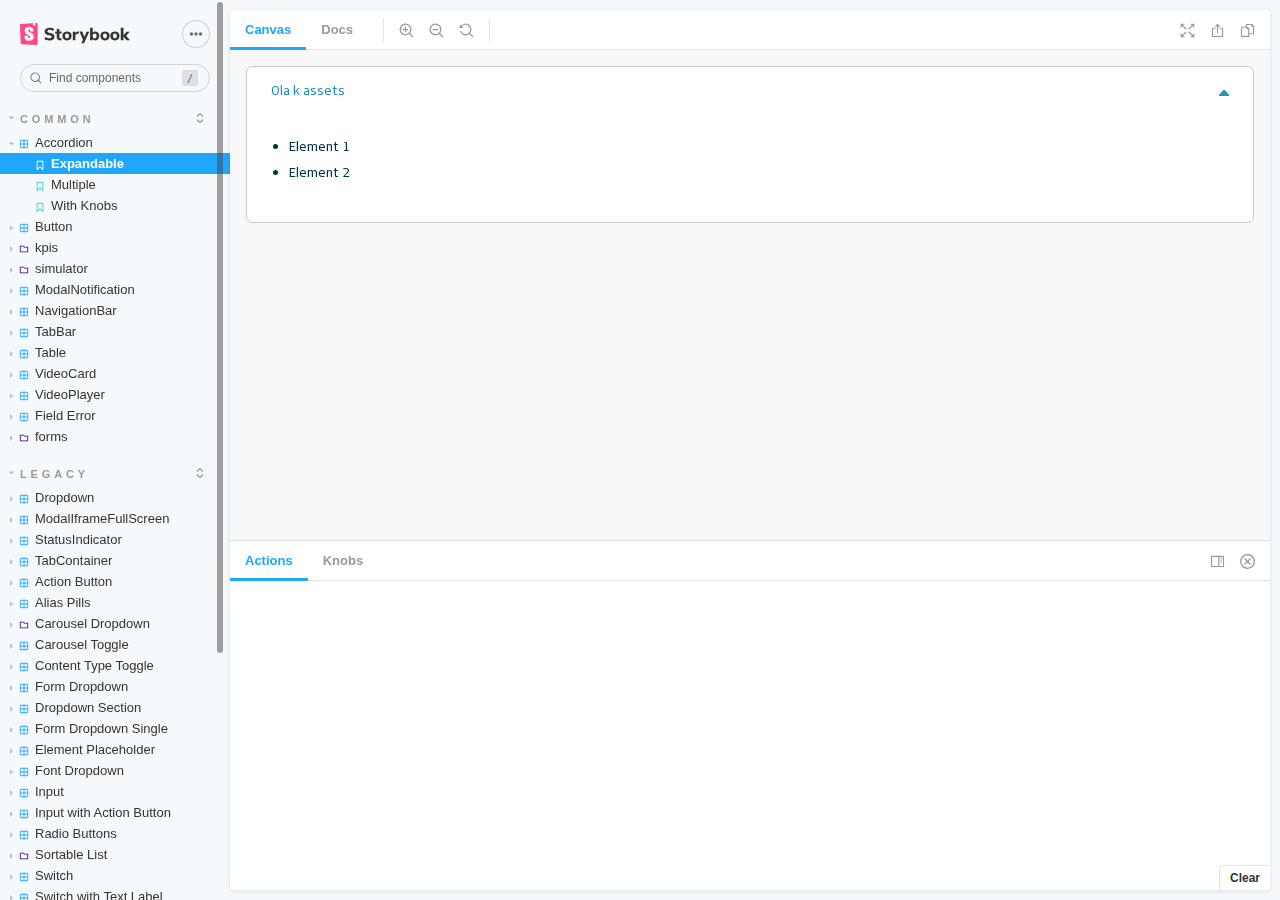
<file: index.html>
<!doctype html><html lang="en"><head><meta charset="utf-8"/><title>Storybook</title><meta name="viewport" content="width=device-width,initial-scale=1"/><style>html, body {
    overflow: hidden;
    height: 100%;
    width: 100%;
    margin: 0;
    padding: 0;
  }

  * {
    box-sizing: border-box;
  }</style><script>/* globals window */
  /* eslint-disable no-underscore-dangle */
  try {
    if (window.top !== window) {
      window.__REACT_DEVTOOLS_GLOBAL_HOOK__ = window.top.__REACT_DEVTOOLS_GLOBAL_HOOK__;
    }
  } catch (e) {
    // eslint-disable-next-line no-console
    console.warn('unable to connect to top frame for connecting dev tools');
  }

  window.onerror = function onerror(message, source, line, column, err) {
    if (window.CONFIG_TYPE !== 'DEVELOPMENT') return;
    // eslint-disable-next-line no-var, vars-on-top
    var xhr = new window.XMLHttpRequest();
    xhr.open('POST', '/runtime-error');
    xhr.setRequestHeader('Content-Type', 'application/json;charset=UTF-8');
    xhr.send(
      JSON.stringify({
        /* eslint-disable object-shorthand */
        message: message,
        source: source,
        line: line,
        column: column,
        error: err && { message: err.message, name: err.name, stack: err.stack },
        origin: 'manager',
        /* eslint-enable object-shorthand */
      })
    );
  };</script><style>#root[hidden],
      #docs-root[hidden] {
        display: none !important;
      }</style></head><body><div id="root"></div><div id="docs-root"></div><script>window['CONFIG_TYPE'] = "PRODUCTION";
            
        
            
              window['LOGLEVEL'] = "info";
            
        
            
        
            
        
            
              window['DOCS_MODE'] = false;</script><script src="runtime~main.578ae2e13754b8e406d8.manager.bundle.js"></script><script src="vendors~main.5aef4d8071eca6822dc7.manager.bundle.js"></script><script src="main.e55df0f78cf2d6315cd8.manager.bundle.js"></script></body></html>
</file>
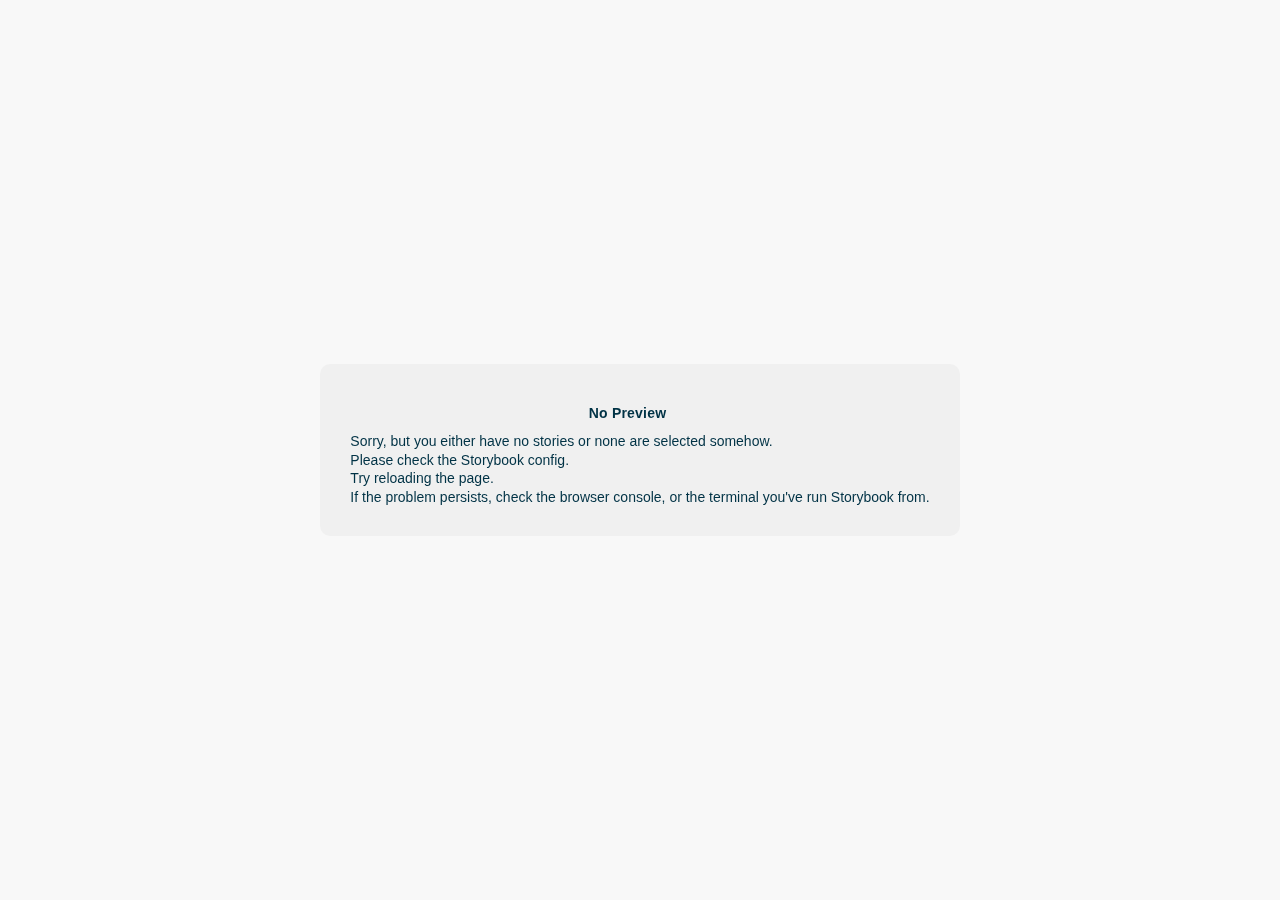
<file: iframe.html>
<!doctype html><html lang="en"><head><meta charset="utf-8"><title>Storybook</title><meta name="viewport" content="width=device-width,initial-scale=1"><base target="_parent"><style>:not(.sb-show-main) > .sb-main,
  :not(.sb-show-nopreview) > .sb-nopreview,
  :not(.sb-show-errordisplay) > .sb-errordisplay {
    display: none;
  }

  .sb-show-main.sb-main-centered {
    margin: 0;
    display: flex;
    align-items: center;
    min-height: 100vh;
  }

  .sb-show-main.sb-main-centered #root {
    box-sizing: border-box;
    margin: auto;
    padding: 1rem;
    max-height: 100%; /* Hack for centering correctly in IE11 */
  }

  /* Vertical centering fix for IE11 */
  @media screen and (-ms-high-contrast: none), (-ms-high-contrast: active) {
    .sb-show-main.sb-main-centered:after {
      content: '';
      min-height: inherit;
      font-size: 0;
    }
  }

  .sb-show-main.sb-main-fullscreen {
    margin: 0;
    padding: 0;
    display: block;
  }

  .sb-show-main.sb-main-padded {
    margin: 0;
    padding: 1rem;
    display: block;
  }

  .sb-wrapper {
    position: fixed;
    top: 0;
    bottom: 0;
    left: 0;
    right: 0;
    padding: 20px;
    font-family: "Nunito Sans", -apple-system, ".SFNSText-Regular", "San Francisco", BlinkMacSystemFont, "Segoe UI", "Helvetica Neue", Helvetica, Arial, sans-serif;
    -webkit-font-smoothing: antialiased;
    overflow: auto;
  }

  .sb-heading {
    font-size: 14px;
    font-weight: 600;
    letter-spacing: 0.2px;
    margin: 10px 0;
    padding-right: 25px;
  }

  .sb-nopreview {
    display: flex;
    align-content: center;
    justify-content: center;
  }

  .sb-nopreview_main {
    margin: auto;
    padding: 30px;
    border-radius: 10px;
    background: rgba(0,0,0,0.03);
  }

  .sb-nopreview_heading {
    text-align: center;
  }

  .sb-errordisplay {
    border: 20px solid rgb(187, 49, 49);
    background: #222;
    color: #fff;
    z-index: 999999;
  }

  .sb-errordisplay_code {
    padding: 10px;
    background: #000;
    color: #eee;
    font-family: "Operator Mono", "Fira Code Retina", "Fira Code", "FiraCode-Retina", "Andale Mono", "Lucida Console", Consolas, Monaco, monospace;
  }

  .sb-errordisplay pre {
    white-space: pre-wrap;
  }</style><script>/* globals window */
  /* eslint-disable no-underscore-dangle */
  try {
    if (window.top !== window) {
      window.__REACT_DEVTOOLS_GLOBAL_HOOK__ = window.top.__REACT_DEVTOOLS_GLOBAL_HOOK__;
      window.__VUE_DEVTOOLS_GLOBAL_HOOK__ = window.top.__VUE_DEVTOOLS_GLOBAL_HOOK__;
      window.top.__VUE_DEVTOOLS_CONTEXT__ = window.document;
    }
  } catch (e) {
    // eslint-disable-next-line no-console
    console.warn('unable to connect to top frame for connecting dev tools');
  }

  window.onerror = function onerror(message, source, line, column, err) {
    if (window.CONFIG_TYPE !== 'DEVELOPMENT') return;
    // eslint-disable-next-line no-var, vars-on-top
    var xhr = new window.XMLHttpRequest();
    xhr.open('POST', '/runtime-error');
    xhr.setRequestHeader('Content-Type', 'application/json;charset=UTF-8');
    xhr.send(
      JSON.stringify({
        /* eslint-disable object-shorthand */
        message: message,
        source: source,
        line: line,
        column: column,
        error: err && { message: err.message, name: err.name, stack: err.stack },
        origin: 'preview',
        /* eslint-enable object-shorthand */
      })
    );
  };</script><link href="static/css/main.c6e582f4.chunk.css" rel="stylesheet"><style>#root[hidden],
      #docs-root[hidden] {
        display: none !important;
      }</style></head><body><div class="sb-nopreview sb-wrapper"><div class="sb-nopreview_main"><h1 class="sb-nopreview_heading sb-heading">No Preview</h1><p>Sorry, but you either have no stories or none are selected somehow.</p><ul><li>Please check the Storybook config.</li><li>Try reloading the page.</li></ul><p>If the problem persists, check the browser console, or the terminal you've run Storybook from.</p></div></div><div class="sb-errordisplay sb-wrapper"><pre id="error-message" class="sb-heading"></pre><pre class="sb-errordisplay_code"><code id="error-stack"></code></pre></div><div id="root"></div><div id="docs-root"></div><script>window['LOGLEVEL'] = "info";
            
        
            
              window['FRAMEWORK_OPTIONS'] = {};</script><script src="runtime~main.235eaba4.iframe.bundle.js"></script><script src="vendors~main.7eba146a.iframe.bundle.js"></script><script src="main.a028124b.iframe.bundle.js"></script></body></html>
</file>
<file: static/css/main.c6e582f4.chunk.css>
html,body,div,span,object,iframe,h1,h2,h3,h4,h5,h6,p,blockquote,pre,abbr,address,cite,code,del,dfn,em,img,ins,kbd,q,samp,small,strong,sub,sup,var,b,i,dl,dt,dd,ol,ul,li,fieldset,form,label,legend,table,caption,tbody,tfoot,thead,tr,th,td,article,aside,figure,footer,header,main,menu,nav,section,time,mark,audio,video{margin:0;padding:0;border:0;outline:0;font-size:100%;vertical-align:baseline;background:transparent}article,aside,details,figcaption,figure,footer,header,main,menu,nav,section,summary{display:block}img{max-width:100%;border-width:0;-ms-interpolation-mode:bicubic;display:block}blockquote,q{quotes:none}blockquote::before,blockquote::after,q::before,q::after{content:""}table{border-collapse:collapse;border-spacing:0}ol,ul{list-style-type:none}a,input,select,textarea,button{outline:none;padding:0}a :focus,input :focus,select :focus,textarea :focus,button :focus{outline:none}input::-ms-clear{display:none}textarea{resize:none}a{text-decoration:none}a:hover{text-decoration:none}::before,::after{box-sizing:border-box}*{box-sizing:border-box}*{scrollbar-color:#2593b5 #f1f1f1;scrollbar-width:thin}html{height:100%;font-size:100%;-webkit-text-size-adjust:none;-moz-text-size-adjust:none;text-size-adjust:none}body{margin:0;height:100%;line-height:1.31em;font-family:"Telefonica","Open Sans",sans-serif;font-size:.875rem;color:#003245;background-color:#f8f8f8;overflow:auto}::-webkit-scrollbar{width:9px;height:0;background:inherit;background-color:transparent}::-webkit-scrollbar-thumb{border-radius:10px;background-color:#2593b5;background-clip:padding-box;padding:15px}::-webkit-scrollbar-track{border-radius:10px;background-color:#f1f1f1}
*,
*::after,
*::before {
    transition-delay: 0s !important;
    transition-duration: 0s !important;
    -webkit-animation-delay: -0.0001s !important;
            animation-delay: -0.0001s !important;
    -webkit-animation-duration: 0s !important;
            animation-duration: 0s !important;
    -webkit-animation-play-state: paused !important;
            animation-play-state: paused !important;
    caret-color: transparent !important;
    -webkit-print-color-adjust: exact !important;
            color-adjust: exact !important;
}
@font-face {
  font-family: 'lam-font';
  src: url(../../static/media/lam-font.f80f09ff.eot);
  src: url(../../static/media/lam-font.f80f09ff.eot#iefix) format('embedded-opentype'),
       url(../../static/media/lam-font.9b4e4f2b.woff2) format('woff2'),
       url(../../static/media/lam-font.97700e03.woff) format('woff'),
       url(../../static/media/lam-font.ccc1c461.ttf) format('truetype'),
       url(../../static/media/lam-font.8e8c2d12.svg#lam-font) format('svg');
  font-weight: normal;
  font-style: normal;
}
/* Chrome hack: SVG is rendered more smooth in Windozze. 100% magic, uncomment if you need it. */
/* Note, that will break hinting! In other OS-es font will be not as sharp as it could be */
/*
@media screen and (-webkit-min-device-pixel-ratio:0) {
  @font-face {
    font-family: 'lam-font';
    src: url('../font/lam-font.svg?592460#lam-font') format('svg');
  }
}
*/
 
 [class^="icon-"]:before, [class*=" icon-"]:before {
  font-family: "lam-font";
  font-style: normal;
  font-weight: normal;
  speak: never;
 
  display: inline-block;
  text-decoration: inherit;
  width: 1em;
  margin-right: .2em;
  text-align: center;
  /* opacity: .8; */
 
  /* For safety - reset parent styles, that can break glyph codes*/
  font-feature-settings: normal;
  font-variant: normal;
  text-transform: none;
 
  /* fix buttons height, for twitter bootstrap */
  line-height: 1em;
 
  /* Animation center compensation - margins should be symmetric */
  /* remove if not needed */
  margin-left: .2em;
 
  /* you can be more comfortable with increased icons size */
  /* font-size: 120%; */
 
  /* Font smoothing. That was taken from TWBS */
  -webkit-font-smoothing: antialiased;
  -moz-osx-font-smoothing: grayscale;
 
  /* Uncomment for 3D effect */
  /* text-shadow: 1px 1px 1px rgba(127, 127, 127, 0.3); */
}
 
.icon-icn-add:before { content: '\e800'; } /* '' */
.icon-icn-autosave:before { content: '\e801'; } /* '' */
.icon-icn-badge:before { content: '\e802'; } /* '' */
.icon-icn-botoptions-hover:before { content: '\e803'; } /* '' */
.icon-icn-bredcrumbarrow:before { content: '\e805'; } /* '' */
.icon-icn-content:before { content: '\e806'; } /* '' */
.icon-icn-fullscreen:before { content: '\e807'; } /* '' */
.icon-icn-general:before { content: '\e808'; } /* '' */
.icon-icn-info:before { content: '\e809'; } /* '' */
.icon-icn-publish:before { content: '\e80a'; } /* '' */
.icon-icn-refresh:before { content: '\e80b'; } /* '' */
.icon-icn-sort-down:before { content: '\e80c'; } /* '' */
.icon-icn-sort-unsort:before { content: '\e80d'; } /* '' */
.icon-icn-sort-up:before { content: '\e80e'; } /* '' */
.icon-icn-spinner:before { content: '\e80f'; } /* '' */
.icon-icn-video-selection-selected:before { content: '\e810'; } /* '' */
.icon-icn-warning-inverse:before { content: '\e811'; } /* '' */
.icon-icn-warning-media:before { content: '\e812'; } /* '' */
.icon-icn-warning:before { content: '\e813'; } /* '' */
.icon-icn-close:before { content: '\e814'; } /* '' */
.icon-icn-arrow-back:before { content: '\e816'; } /* '' */
@font-face{font-family:"Telefonica";font-style:normal;font-weight:500;src:url(../../static/media/Telefonica-Regular.5df8ec6c.woff) format("woff"),url(../../static/media/Telefonica-Regular.987f56f9.ttf) format("truetype")}@font-face{font-family:"Telefonica";font-style:normal;font-weight:200;src:url(../../static/media/Telefonica-Light.e148103f.woff) format("woff"),url(../../static/media/Telefonica-Light.d890b96a.ttf) format("truetype")}@font-face{font-family:"Telefonica";font-style:normal;font-weight:800;src:url(../../static/media/Telefonica-Bold.35a8d953.woff) format("woff"),url(../../static/media/Telefonica-Bold.de2c9039.ttf) format("truetype")}@font-face{font-family:"icomoon";src:url(../../static/media/icomoon.516fbc6b.eot);src:url(../../static/media/icomoon.516fbc6b.eot) format("embedded-opentype"),url(../../static/media/icomoon.5e0e4aa6.ttf) format("truetype"),url(../../static/media/icomoon.61b761aa.woff) format("woff"),url(../../static/media/icomoon.c22859f2.svg) format("svg");font-weight:normal;font-style:normal;font-display:block}@font-face{font-family:"Roboto";src:url(../../static/media/Roboto-Regular.03523cf5.ttf) format("truetype");font-style:normal;font-weight:500}@font-face{font-family:"Work Sans";src:url(../../static/media/WorkSans-Regular.b13bc1b6.ttf) format("truetype");font-style:normal;font-weight:500}@font-face{font-family:"Montserrat";src:url(../../static/media/Montserrat-Regular.3cd78665.ttf) format("truetype");font-style:normal;font-weight:500}@font-face{font-family:"Noto Sans";src:url(../../static/media/NotoSans-Regular.fa11626f.ttf) format("opentype");font-style:normal;font-weight:500}@font-face{font-family:"Noto Serif";src:url(../../static/media/NotoSerif-Regular.ebe1e45b.ttf) format("truetype");font-style:normal;font-weight:500}.Accordion{border:solid 1px #ccc;background-color:#fff;background-clip:padding-box;font-size:14px}.Accordion+.Accordion{border-top-width:0px}.Accordion__header{transition:color .3s;height:49px;padding:14px 69px 11px 24px;position:relative}.Accordion__header:hover{cursor:pointer}.Accordion__header .DropdownIcon{width:10px;height:6px;display:block;position:absolute;right:24px;top:23px;stroke:#003245;fill:#003245;transition:stroke .3s,fill .3s,-webkit-transform .3s;transition:transform .3s,stroke .3s,fill .3s;transition:transform .3s,stroke .3s,fill .3s,-webkit-transform .3s}.Accordion__header--expanded{color:#2593b5}.Accordion__header--expanded .DropdownIcon{-webkit-transform:rotate(-180deg);transform:rotate(-180deg);stroke:#2593b5;fill:#2593b5}.Accordion__content{max-height:0px;transition:max-height .5s cubic-bezier(0, 1, 0, 1);overflow:hidden}.Accordion__content--expanded{transition:max-height .5s ease-in-out;max-height:900px}.Accordion__content__wrapper{padding:13px 40px 40px 24px;display:-webkit-flex;display:flex}.Accordion__content__wrapper__text{-webkit-flex:1 1;flex:1 1}.Accordion__content__wrapper__text ul,.Accordion__content__wrapper__text ol{padding-left:18px}.Accordion__content__wrapper__text li{margin-top:8px}.Accordion__content__wrapper__text p+p{margin-top:20px}.Accordion__content__wrapper__text>ol{list-style-type:decimal}.Accordion__content__wrapper__text>ol>li+li{margin-top:24px}.Accordion__content__wrapper__text ul{list-style-type:disc}.Accordion__content__wrapper__text ul>li>ul{list-style-type:none}.Accordion__content__wrapper__text ul>li>ul>li{text-indent:-9px}.Accordion__content__wrapper__text ul>li>ul>li:before{content:"– ";text-indent:-9px}.Accordion__content__wrapper__text ul>li>ul>li>ul{list-style-type:none}.Accordion__content__wrapper__text ul>li>ul>li>ul>li{text-indent:-9px}.Accordion__content__wrapper__text ul>li>ul>li>ul>li:before{content:"* ";text-indent:-9px}.Accordion__content__wrapper__media{width:229px;height:144px;border-radius:6px;background-size:cover;background-position:center;margin:0 24px 0 32px}.Accordion__content__wrapper__media:hover{cursor:pointer}.Accordion__content__wrapper__media:hover .PlayIcon{-webkit-filter:drop-shadow(0px 0px 10px black);filter:drop-shadow(0px 0px 10px black)}.Accordion__content__wrapper__media--video{box-shadow:inset 0 0 0 2000px rgba(0,50,69,.5);display:-webkit-flex;display:flex;-webkit-align-items:center;align-items:center;-webkit-justify-content:center;justify-content:center}.Accordion:first-child{border-top-left-radius:6px;border-top-right-radius:6px}.Accordion:last-child{border-bottom-left-radius:6px;border-bottom-right-radius:6px}
@font-face{font-family:"Telefonica";font-style:normal;font-weight:500;src:url(../../static/media/Telefonica-Regular.5df8ec6c.woff) format("woff"),url(../../static/media/Telefonica-Regular.987f56f9.ttf) format("truetype")}@font-face{font-family:"Telefonica";font-style:normal;font-weight:200;src:url(../../static/media/Telefonica-Light.e148103f.woff) format("woff"),url(../../static/media/Telefonica-Light.d890b96a.ttf) format("truetype")}@font-face{font-family:"Telefonica";font-style:normal;font-weight:800;src:url(../../static/media/Telefonica-Bold.35a8d953.woff) format("woff"),url(../../static/media/Telefonica-Bold.de2c9039.ttf) format("truetype")}@font-face{font-family:"icomoon";src:url(../../static/media/icomoon.516fbc6b.eot);src:url(../../static/media/icomoon.516fbc6b.eot) format("embedded-opentype"),url(../../static/media/icomoon.5e0e4aa6.ttf) format("truetype"),url(../../static/media/icomoon.61b761aa.woff) format("woff"),url(../../static/media/icomoon.c22859f2.svg) format("svg");font-weight:normal;font-style:normal;font-display:block}@font-face{font-family:"Roboto";src:url(../../static/media/Roboto-Regular.03523cf5.ttf) format("truetype");font-style:normal;font-weight:500}@font-face{font-family:"Work Sans";src:url(../../static/media/WorkSans-Regular.b13bc1b6.ttf) format("truetype");font-style:normal;font-weight:500}@font-face{font-family:"Montserrat";src:url(../../static/media/Montserrat-Regular.3cd78665.ttf) format("truetype");font-style:normal;font-weight:500}@font-face{font-family:"Noto Sans";src:url(../../static/media/NotoSans-Regular.fa11626f.ttf) format("opentype");font-style:normal;font-weight:500}@font-face{font-family:"Noto Serif";src:url(../../static/media/NotoSerif-Regular.ebe1e45b.ttf) format("truetype");font-style:normal;font-weight:500}.VideoPlayer{position:fixed;top:0;left:0;height:100vh;width:100%;background-color:rgba(0,50,69,.8);display:-webkit-flex;display:flex;-webkit-align-items:center;align-items:center;-webkit-justify-content:center;justify-content:center}.VideoPlayer__wrapper{position:relative}.VideoPlayer__wrapper__button{position:absolute;right:0;font-size:18px;top:-34px;-webkit-appearance:none;appearance:none;background-color:transparent;color:#fff;border:none;cursor:pointer}.VideoPlayer__wrapper video{width:927px}
@font-face{font-family:"Telefonica";font-style:normal;font-weight:500;src:url(../../static/media/Telefonica-Regular.5df8ec6c.woff) format("woff"),url(../../static/media/Telefonica-Regular.987f56f9.ttf) format("truetype")}@font-face{font-family:"Telefonica";font-style:normal;font-weight:200;src:url(../../static/media/Telefonica-Light.e148103f.woff) format("woff"),url(../../static/media/Telefonica-Light.d890b96a.ttf) format("truetype")}@font-face{font-family:"Telefonica";font-style:normal;font-weight:800;src:url(../../static/media/Telefonica-Bold.35a8d953.woff) format("woff"),url(../../static/media/Telefonica-Bold.de2c9039.ttf) format("truetype")}@font-face{font-family:"icomoon";src:url(../../static/media/icomoon.516fbc6b.eot);src:url(../../static/media/icomoon.516fbc6b.eot) format("embedded-opentype"),url(../../static/media/icomoon.5e0e4aa6.ttf) format("truetype"),url(../../static/media/icomoon.61b761aa.woff) format("woff"),url(../../static/media/icomoon.c22859f2.svg) format("svg");font-weight:normal;font-style:normal;font-display:block}@font-face{font-family:"Roboto";src:url(../../static/media/Roboto-Regular.03523cf5.ttf) format("truetype");font-style:normal;font-weight:500}@font-face{font-family:"Work Sans";src:url(../../static/media/WorkSans-Regular.b13bc1b6.ttf) format("truetype");font-style:normal;font-weight:500}@font-face{font-family:"Montserrat";src:url(../../static/media/Montserrat-Regular.3cd78665.ttf) format("truetype");font-style:normal;font-weight:500}@font-face{font-family:"Noto Sans";src:url(../../static/media/NotoSans-Regular.fa11626f.ttf) format("opentype");font-style:normal;font-weight:500}@font-face{font-family:"Noto Serif";src:url(../../static/media/NotoSerif-Regular.ebe1e45b.ttf) format("truetype");font-style:normal;font-weight:500}.Btn{display:-webkit-inline-flex;display:inline-flex;-webkit-align-items:center;align-items:center;text-align:center;-webkit-appearance:none;appearance:none;cursor:pointer;font-family:"Telefonica"}.Btn>i{margin-right:12px}.Btn--xl{min-width:70px;padding:0 24px;height:2.625rem;border-radius:2.625rem;letter-spacing:1px;font-weight:800;font-size:16px}.Btn--m{min-width:54px;padding:0 18px;height:1.875rem;border-radius:1.875rem;letter-spacing:.2px;font-size:14px}.Btn--primary{background-color:#2593b5;color:#fff;border:none;font-weight:800}.Btn--primary:hover{background-color:#43bee4}.Btn--secondary{background-color:transparent;color:#2593b5;fill:#2593b5;border:1px solid #2593b5}.Btn--secondary:hover{color:#fff;background-color:#2593b5}.Btn--danger,.Btn--text,.Btn--textLink{background:none;border:none;border-radius:0}.Btn--danger{color:#ff4848}.Btn--danger:hover{opacity:.75}.Btn--text{color:#777}.Btn--text:hover{opacity:.75}.Btn--textLink{color:#2593b5}.Btn--textLink:hover{color:#43bee4}.Btn--disabled{cursor:not-allowed;pointer-events:none}.Btn--primary.Btn--disabled{background-color:#eee;color:#ccc}.Btn--secondary.Btn--disabled{color:#ccc;border-color:#ccc}.Btn--danger.Btn--disabled,.Btn--text.Btn--disabled,.Btn--textLink.Btn--disabled{color:#ccc}
@font-face{font-family:"Telefonica";font-style:normal;font-weight:500;src:url(../../static/media/Telefonica-Regular.5df8ec6c.woff) format("woff"),url(../../static/media/Telefonica-Regular.987f56f9.ttf) format("truetype")}@font-face{font-family:"Telefonica";font-style:normal;font-weight:200;src:url(../../static/media/Telefonica-Light.e148103f.woff) format("woff"),url(../../static/media/Telefonica-Light.d890b96a.ttf) format("truetype")}@font-face{font-family:"Telefonica";font-style:normal;font-weight:800;src:url(../../static/media/Telefonica-Bold.35a8d953.woff) format("woff"),url(../../static/media/Telefonica-Bold.de2c9039.ttf) format("truetype")}@font-face{font-family:"icomoon";src:url(../../static/media/icomoon.516fbc6b.eot);src:url(../../static/media/icomoon.516fbc6b.eot) format("embedded-opentype"),url(../../static/media/icomoon.5e0e4aa6.ttf) format("truetype"),url(../../static/media/icomoon.61b761aa.woff) format("woff"),url(../../static/media/icomoon.c22859f2.svg) format("svg");font-weight:normal;font-style:normal;font-display:block}@font-face{font-family:"Roboto";src:url(../../static/media/Roboto-Regular.03523cf5.ttf) format("truetype");font-style:normal;font-weight:500}@font-face{font-family:"Work Sans";src:url(../../static/media/WorkSans-Regular.b13bc1b6.ttf) format("truetype");font-style:normal;font-weight:500}@font-face{font-family:"Montserrat";src:url(../../static/media/Montserrat-Regular.3cd78665.ttf) format("truetype");font-style:normal;font-weight:500}@font-face{font-family:"Noto Sans";src:url(../../static/media/NotoSans-Regular.fa11626f.ttf) format("opentype");font-style:normal;font-weight:500}@font-face{font-family:"Noto Serif";src:url(../../static/media/NotoSerif-Regular.ebe1e45b.ttf) format("truetype");font-style:normal;font-weight:500}.dropdown{position:relative}.dropdown__button{width:28px;height:28px;border-radius:4px;background-color:rgba(0,0,0,.5);background-image:url(../../static/media/icn-botoptions.7996a706.svg);background-repeat:no-repeat;background-position:center;cursor:pointer}.dropdown__active{background-color:#fff;background-image:url(../../static/media/icn-botoptions-hover.60decfe3.svg)}.dropdown__options{position:absolute;top:33px;right:0;z-index:10;width:140px;box-shadow:0 1px 5px 0 rgba(0,0,0,.25);background-color:#fff;border-radius:4px}.dropdown__options a,.dropdown__options div{display:inline-block;width:140px;text-align:left;background-color:#fff;color:#2593b5;font-size:14px;font-weight:500;font-family:"Telefonica";line-height:22px;border:0;padding:6px 12px;cursor:pointer}.dropdown__options a:first-child,.dropdown__options div:first-child{border-top-left-radius:4px;border-top-right-radius:4px}.dropdown__options a:last-child,.dropdown__options div:last-child{border-bottom-left-radius:4px;border-bottom-right-radius:4px}.dropdown__options a:hover,.dropdown__options div:hover{background-color:#baefff}
@font-face{font-family:"Telefonica";font-style:normal;font-weight:500;src:url(../../static/media/Telefonica-Regular.5df8ec6c.woff) format("woff"),url(../../static/media/Telefonica-Regular.987f56f9.ttf) format("truetype")}@font-face{font-family:"Telefonica";font-style:normal;font-weight:200;src:url(../../static/media/Telefonica-Light.e148103f.woff) format("woff"),url(../../static/media/Telefonica-Light.d890b96a.ttf) format("truetype")}@font-face{font-family:"Telefonica";font-style:normal;font-weight:800;src:url(../../static/media/Telefonica-Bold.35a8d953.woff) format("woff"),url(../../static/media/Telefonica-Bold.de2c9039.ttf) format("truetype")}@font-face{font-family:"icomoon";src:url(../../static/media/icomoon.516fbc6b.eot);src:url(../../static/media/icomoon.516fbc6b.eot) format("embedded-opentype"),url(../../static/media/icomoon.5e0e4aa6.ttf) format("truetype"),url(../../static/media/icomoon.61b761aa.woff) format("woff"),url(../../static/media/icomoon.c22859f2.svg) format("svg");font-weight:normal;font-style:normal;font-display:block}@font-face{font-family:"Roboto";src:url(../../static/media/Roboto-Regular.03523cf5.ttf) format("truetype");font-style:normal;font-weight:500}@font-face{font-family:"Work Sans";src:url(../../static/media/WorkSans-Regular.b13bc1b6.ttf) format("truetype");font-style:normal;font-weight:500}@font-face{font-family:"Montserrat";src:url(../../static/media/Montserrat-Regular.3cd78665.ttf) format("truetype");font-style:normal;font-weight:500}@font-face{font-family:"Noto Sans";src:url(../../static/media/NotoSans-Regular.fa11626f.ttf) format("opentype");font-style:normal;font-weight:500}@font-face{font-family:"Noto Serif";src:url(../../static/media/NotoSerif-Regular.ebe1e45b.ttf) format("truetype");font-style:normal;font-weight:500}.Chart .apexcharts-svg{overflow:visible}.Chart .apexcharts-svg foreignObject{overflow:visible}.Chart .apexcharts-xaxis-label,.Chart .apexcharts-yaxis-label{fill:#a3a3a3;font-size:10px}.Chart .apexcharts-xaxis-title-text,.Chart .apexcharts-yaxis-title-text{font-size:14px;font-weight:500;fill:#777}.Chart .apexcharts-legend .apexcharts-legend-text{color:#003245 !important;font-size:14px !important}.Chart .apexcharts-legend .apexcharts-legend-marker{width:7px !important;height:7px !important;margin-right:8px}
@font-face{font-family:"Telefonica";font-style:normal;font-weight:500;src:url(../../static/media/Telefonica-Regular.5df8ec6c.woff) format("woff"),url(../../static/media/Telefonica-Regular.987f56f9.ttf) format("truetype")}@font-face{font-family:"Telefonica";font-style:normal;font-weight:200;src:url(../../static/media/Telefonica-Light.e148103f.woff) format("woff"),url(../../static/media/Telefonica-Light.d890b96a.ttf) format("truetype")}@font-face{font-family:"Telefonica";font-style:normal;font-weight:800;src:url(../../static/media/Telefonica-Bold.35a8d953.woff) format("woff"),url(../../static/media/Telefonica-Bold.de2c9039.ttf) format("truetype")}@font-face{font-family:"icomoon";src:url(../../static/media/icomoon.516fbc6b.eot);src:url(../../static/media/icomoon.516fbc6b.eot) format("embedded-opentype"),url(../../static/media/icomoon.5e0e4aa6.ttf) format("truetype"),url(../../static/media/icomoon.61b761aa.woff) format("woff"),url(../../static/media/icomoon.c22859f2.svg) format("svg");font-weight:normal;font-style:normal;font-display:block}@font-face{font-family:"Roboto";src:url(../../static/media/Roboto-Regular.03523cf5.ttf) format("truetype");font-style:normal;font-weight:500}@font-face{font-family:"Work Sans";src:url(../../static/media/WorkSans-Regular.b13bc1b6.ttf) format("truetype");font-style:normal;font-weight:500}@font-face{font-family:"Montserrat";src:url(../../static/media/Montserrat-Regular.3cd78665.ttf) format("truetype");font-style:normal;font-weight:500}@font-face{font-family:"Noto Sans";src:url(../../static/media/NotoSans-Regular.fa11626f.ttf) format("opentype");font-style:normal;font-weight:500}@font-face{font-family:"Noto Serif";src:url(../../static/media/NotoSerif-Regular.ebe1e45b.ttf) format("truetype");font-style:normal;font-weight:500}.BarChartTabBar{display:-webkit-flex;display:flex}.BarChartTabBar__tab{text-align:center;padding:10px;width:100%;cursor:pointer;position:relative;font-size:14px}.BarChartTabBar__tab__bar{position:absolute;left:0;bottom:0;width:100%;height:4px;background-color:#2593b5}
@font-face{font-family:"Telefonica";font-style:normal;font-weight:500;src:url(../../static/media/Telefonica-Regular.5df8ec6c.woff) format("woff"),url(../../static/media/Telefonica-Regular.987f56f9.ttf) format("truetype")}@font-face{font-family:"Telefonica";font-style:normal;font-weight:200;src:url(../../static/media/Telefonica-Light.e148103f.woff) format("woff"),url(../../static/media/Telefonica-Light.d890b96a.ttf) format("truetype")}@font-face{font-family:"Telefonica";font-style:normal;font-weight:800;src:url(../../static/media/Telefonica-Bold.35a8d953.woff) format("woff"),url(../../static/media/Telefonica-Bold.de2c9039.ttf) format("truetype")}@font-face{font-family:"icomoon";src:url(../../static/media/icomoon.516fbc6b.eot);src:url(../../static/media/icomoon.516fbc6b.eot) format("embedded-opentype"),url(../../static/media/icomoon.5e0e4aa6.ttf) format("truetype"),url(../../static/media/icomoon.61b761aa.woff) format("woff"),url(../../static/media/icomoon.c22859f2.svg) format("svg");font-weight:normal;font-style:normal;font-display:block}@font-face{font-family:"Roboto";src:url(../../static/media/Roboto-Regular.03523cf5.ttf) format("truetype");font-style:normal;font-weight:500}@font-face{font-family:"Work Sans";src:url(../../static/media/WorkSans-Regular.b13bc1b6.ttf) format("truetype");font-style:normal;font-weight:500}@font-face{font-family:"Montserrat";src:url(../../static/media/Montserrat-Regular.3cd78665.ttf) format("truetype");font-style:normal;font-weight:500}@font-face{font-family:"Noto Sans";src:url(../../static/media/NotoSans-Regular.fa11626f.ttf) format("opentype");font-style:normal;font-weight:500}@font-face{font-family:"Noto Serif";src:url(../../static/media/NotoSerif-Regular.ebe1e45b.ttf) format("truetype");font-style:normal;font-weight:500}.ChartLoader{background-color:#eee;width:100%;height:364px;display:-webkit-flex;display:flex;-webkit-justify-content:center;justify-content:center;-webkit-align-items:center;align-items:center}.ChartLoader__loader,.ChartLoader__loader::before,.ChartLoader__loader::after{width:15px;height:15px;border-radius:50%;-webkit-animation-fill-mode:both;animation-fill-mode:both;-webkit-animation:load 1.8s infinite ease-in-out;animation:load 1.8s infinite ease-in-out}.ChartLoader__loader{position:relative;-webkit-animation-delay:-0.16s;animation-delay:-0.16s;margin-top:-16px}.ChartLoader__loader::after,.ChartLoader__loader::before{content:"";position:absolute;top:0}.ChartLoader__loader::before{left:-24px;-webkit-animation-delay:-0.32s;animation-delay:-0.32s}.ChartLoader__loader::after{left:24px}@-webkit-keyframes load{0%,80%,100%{box-shadow:0 16px 0 -1.3em}40%{box-shadow:0 16px 0 0}}@keyframes load{0%,80%,100%{box-shadow:0 16px 0 -1.3em}40%{box-shadow:0 16px 0 0}}
@font-face{font-family:"Telefonica";font-style:normal;font-weight:500;src:url(../../static/media/Telefonica-Regular.5df8ec6c.woff) format("woff"),url(../../static/media/Telefonica-Regular.987f56f9.ttf) format("truetype")}@font-face{font-family:"Telefonica";font-style:normal;font-weight:200;src:url(../../static/media/Telefonica-Light.e148103f.woff) format("woff"),url(../../static/media/Telefonica-Light.d890b96a.ttf) format("truetype")}@font-face{font-family:"Telefonica";font-style:normal;font-weight:800;src:url(../../static/media/Telefonica-Bold.35a8d953.woff) format("woff"),url(../../static/media/Telefonica-Bold.de2c9039.ttf) format("truetype")}@font-face{font-family:"icomoon";src:url(../../static/media/icomoon.516fbc6b.eot);src:url(../../static/media/icomoon.516fbc6b.eot) format("embedded-opentype"),url(../../static/media/icomoon.5e0e4aa6.ttf) format("truetype"),url(../../static/media/icomoon.61b761aa.woff) format("woff"),url(../../static/media/icomoon.c22859f2.svg) format("svg");font-weight:normal;font-style:normal;font-display:block}@font-face{font-family:"Roboto";src:url(../../static/media/Roboto-Regular.03523cf5.ttf) format("truetype");font-style:normal;font-weight:500}@font-face{font-family:"Work Sans";src:url(../../static/media/WorkSans-Regular.b13bc1b6.ttf) format("truetype");font-style:normal;font-weight:500}@font-face{font-family:"Montserrat";src:url(../../static/media/Montserrat-Regular.3cd78665.ttf) format("truetype");font-style:normal;font-weight:500}@font-face{font-family:"Noto Sans";src:url(../../static/media/NotoSans-Regular.fa11626f.ttf) format("opentype");font-style:normal;font-weight:500}@font-face{font-family:"Noto Serif";src:url(../../static/media/NotoSerif-Regular.ebe1e45b.ttf) format("truetype");font-style:normal;font-weight:500}.ChartsError{background-color:#eee;display:-webkit-flex;display:flex;-webkit-justify-content:center;justify-content:center;-webkit-align-items:center;align-items:center;text-align:center}.ChartsError__body{display:-webkit-flex;display:flex;-webkit-flex-direction:column;flex-direction:column;-webkit-align-items:center;align-items:center}.ChartsError__body__title{margin:17px 0 24px;font-size:22px;font-weight:200}
@font-face{font-family:"Telefonica";font-style:normal;font-weight:500;src:url(../../static/media/Telefonica-Regular.5df8ec6c.woff) format("woff"),url(../../static/media/Telefonica-Regular.987f56f9.ttf) format("truetype")}@font-face{font-family:"Telefonica";font-style:normal;font-weight:200;src:url(../../static/media/Telefonica-Light.e148103f.woff) format("woff"),url(../../static/media/Telefonica-Light.d890b96a.ttf) format("truetype")}@font-face{font-family:"Telefonica";font-style:normal;font-weight:800;src:url(../../static/media/Telefonica-Bold.35a8d953.woff) format("woff"),url(../../static/media/Telefonica-Bold.de2c9039.ttf) format("truetype")}@font-face{font-family:"icomoon";src:url(../../static/media/icomoon.516fbc6b.eot);src:url(../../static/media/icomoon.516fbc6b.eot) format("embedded-opentype"),url(../../static/media/icomoon.5e0e4aa6.ttf) format("truetype"),url(../../static/media/icomoon.61b761aa.woff) format("woff"),url(../../static/media/icomoon.c22859f2.svg) format("svg");font-weight:normal;font-style:normal;font-display:block}@font-face{font-family:"Roboto";src:url(../../static/media/Roboto-Regular.03523cf5.ttf) format("truetype");font-style:normal;font-weight:500}@font-face{font-family:"Work Sans";src:url(../../static/media/WorkSans-Regular.b13bc1b6.ttf) format("truetype");font-style:normal;font-weight:500}@font-face{font-family:"Montserrat";src:url(../../static/media/Montserrat-Regular.3cd78665.ttf) format("truetype");font-style:normal;font-weight:500}@font-face{font-family:"Noto Sans";src:url(../../static/media/NotoSans-Regular.fa11626f.ttf) format("opentype");font-style:normal;font-weight:500}@font-face{font-family:"Noto Serif";src:url(../../static/media/NotoSerif-Regular.ebe1e45b.ttf) format("truetype");font-style:normal;font-weight:500}.KPIEntry{width:100%;min-height:104px}.KPIEntry__title{font-size:16px;color:#003245;font-weight:500}.KPIEntry__noData{color:#003245;font-size:28px;margin-top:12px}.KPIEntry__currentValue{font-size:28px;font-weight:800;margin-top:14px}.KPIEntry__previousValue{margin-top:14px;display:-webkit-flex;display:flex;-webkit-align-items:center;align-items:center;font-size:14px;color:#003245}.KPIEntry__previousValue__arrow{width:0;height:0;border-left:6px solid transparent;border-right:6px solid transparent;border-bottom:12px solid #4a9e01;margin-right:8px}.KPIEntry__previousValue__arrow--down{border-bottom-color:#ff4848;-webkit-transform:rotate(180deg);transform:rotate(180deg)}.KPIEntry__explanation{font-size:12px;color:#777;margin-top:4px}.KPIEntry__skeleton__item{background-color:#fff}.KPIEntry__skeleton__item--active{background-color:#eee}.KPIEntry__skeleton__item:first-child{width:74px;height:20px;margin-top:13px}.KPIEntry__skeleton__item:nth-child(2){width:137px;height:16px;margin-top:15px}.KPIEntry__skeleton__item:last-child{width:174px;height:12px;margin-top:7px}
@font-face{font-family:"Telefonica";font-style:normal;font-weight:500;src:url(../../static/media/Telefonica-Regular.5df8ec6c.woff) format("woff"),url(../../static/media/Telefonica-Regular.987f56f9.ttf) format("truetype")}@font-face{font-family:"Telefonica";font-style:normal;font-weight:200;src:url(../../static/media/Telefonica-Light.e148103f.woff) format("woff"),url(../../static/media/Telefonica-Light.d890b96a.ttf) format("truetype")}@font-face{font-family:"Telefonica";font-style:normal;font-weight:800;src:url(../../static/media/Telefonica-Bold.35a8d953.woff) format("woff"),url(../../static/media/Telefonica-Bold.de2c9039.ttf) format("truetype")}@font-face{font-family:"icomoon";src:url(../../static/media/icomoon.516fbc6b.eot);src:url(../../static/media/icomoon.516fbc6b.eot) format("embedded-opentype"),url(../../static/media/icomoon.5e0e4aa6.ttf) format("truetype"),url(../../static/media/icomoon.61b761aa.woff) format("woff"),url(../../static/media/icomoon.c22859f2.svg) format("svg");font-weight:normal;font-style:normal;font-display:block}@font-face{font-family:"Roboto";src:url(../../static/media/Roboto-Regular.03523cf5.ttf) format("truetype");font-style:normal;font-weight:500}@font-face{font-family:"Work Sans";src:url(../../static/media/WorkSans-Regular.b13bc1b6.ttf) format("truetype");font-style:normal;font-weight:500}@font-face{font-family:"Montserrat";src:url(../../static/media/Montserrat-Regular.3cd78665.ttf) format("truetype");font-style:normal;font-weight:500}@font-face{font-family:"Noto Sans";src:url(../../static/media/NotoSans-Regular.fa11626f.ttf) format("opentype");font-style:normal;font-weight:500}@font-face{font-family:"Noto Serif";src:url(../../static/media/NotoSerif-Regular.ebe1e45b.ttf) format("truetype");font-style:normal;font-weight:500}.QuantityDistribution__title{font-size:16px;color:#003245}.QuantityDistribution__description{margin-top:8px;font-size:14px;color:#777}.QuantityDistribution__bars,.QuantityDistribution .ChartLoader{margin-top:12px}.QuantityDistribution__bars{width:370px;height:35px;display:-webkit-flex;display:flex}.QuantityDistribution__bars__bar{width:0;min-width:38px;transition:width 1s ease-in-out;height:100%;padding:0 10px;display:-webkit-flex;display:flex;-webkit-align-items:center;align-items:center;overflow:hidden;font-size:12px}.QuantityDistribution__bars__bar:first-child{background-color:#f5e98a}.QuantityDistribution__bars__bar:last-child{background-color:#003245;color:#fff}.QuantityDistribution__quantities{display:-webkit-flex;display:flex;margin-top:24px;width:370px;-webkit-justify-content:space-between;justify-content:space-between}.QuantityDistribution__quantities__quantity{border-left-width:2px;border-left-style:solid;padding-left:8px;width:50%}.QuantityDistribution__quantities__quantity:first-child{border-left-color:#f5e98a}.QuantityDistribution__quantities__quantity:last-child{border-left-color:#003245}.QuantityDistribution__quantities__quantity__title{font-size:12px;line-height:16px;color:#003245}.QuantityDistribution__quantities__quantity__number{font-size:28px;color:#003245;font-weight:800;margin-top:8px}
@font-face{font-family:"Telefonica";font-style:normal;font-weight:500;src:url(../../static/media/Telefonica-Regular.5df8ec6c.woff) format("woff"),url(../../static/media/Telefonica-Regular.987f56f9.ttf) format("truetype")}@font-face{font-family:"Telefonica";font-style:normal;font-weight:200;src:url(../../static/media/Telefonica-Light.e148103f.woff) format("woff"),url(../../static/media/Telefonica-Light.d890b96a.ttf) format("truetype")}@font-face{font-family:"Telefonica";font-style:normal;font-weight:800;src:url(../../static/media/Telefonica-Bold.35a8d953.woff) format("woff"),url(../../static/media/Telefonica-Bold.de2c9039.ttf) format("truetype")}@font-face{font-family:"icomoon";src:url(../../static/media/icomoon.516fbc6b.eot);src:url(../../static/media/icomoon.516fbc6b.eot) format("embedded-opentype"),url(../../static/media/icomoon.5e0e4aa6.ttf) format("truetype"),url(../../static/media/icomoon.61b761aa.woff) format("woff"),url(../../static/media/icomoon.c22859f2.svg) format("svg");font-weight:normal;font-style:normal;font-display:block}@font-face{font-family:"Roboto";src:url(../../static/media/Roboto-Regular.03523cf5.ttf) format("truetype");font-style:normal;font-weight:500}@font-face{font-family:"Work Sans";src:url(../../static/media/WorkSans-Regular.b13bc1b6.ttf) format("truetype");font-style:normal;font-weight:500}@font-face{font-family:"Montserrat";src:url(../../static/media/Montserrat-Regular.3cd78665.ttf) format("truetype");font-style:normal;font-weight:500}@font-face{font-family:"Noto Sans";src:url(../../static/media/NotoSans-Regular.fa11626f.ttf) format("opentype");font-style:normal;font-weight:500}@font-face{font-family:"Noto Serif";src:url(../../static/media/NotoSerif-Regular.ebe1e45b.ttf) format("truetype");font-style:normal;font-weight:500}.ModalIframeFullScreen-absolute_popup{position:fixed;top:0;bottom:0;left:0;right:0;display:-webkit-flex;display:flex;-webkit-justify-content:center;justify-content:center;background-color:rgba(0,50,69,.65);z-index:20000}.ModalIframeFullScreen-popup_background{opacity:.65;background-color:#003245;z-index:-1}.ModalIframeFullScreen-popup_area{border-radius:6px}.ModalIframeFullScreen-icn_close_default{width:1.5rem;height:1.5rem;margin:1.125rem;cursor:pointer;color:#fff;margin-left:1200px;margin-top:50px}.ModalIframeFullScreen__iframe,.ModalIframeFullScreen__mask{margin-top:120px;-webkit-transform:scale(0.42) translateX(1250px);transform:scale(0.42) translateX(1250px);-webkit-transform-origin:0 0;transform-origin:0 0}.ModalIframeFullScreen__iframe-rounded,.ModalIframeFullScreen__mask-rounded{border-radius:100px}.ModalIframeFullScreen__mask{position:absolute;top:0px}.ModalIframeFullScreen__mask__remote{position:absolute;bottom:0;right:0;margin:44px}
@font-face{font-family:"Telefonica";font-style:normal;font-weight:500;src:url(../../static/media/Telefonica-Regular.5df8ec6c.woff) format("woff"),url(../../static/media/Telefonica-Regular.987f56f9.ttf) format("truetype")}@font-face{font-family:"Telefonica";font-style:normal;font-weight:200;src:url(../../static/media/Telefonica-Light.e148103f.woff) format("woff"),url(../../static/media/Telefonica-Light.d890b96a.ttf) format("truetype")}@font-face{font-family:"Telefonica";font-style:normal;font-weight:800;src:url(../../static/media/Telefonica-Bold.35a8d953.woff) format("woff"),url(../../static/media/Telefonica-Bold.de2c9039.ttf) format("truetype")}@font-face{font-family:"icomoon";src:url(../../static/media/icomoon.516fbc6b.eot);src:url(../../static/media/icomoon.516fbc6b.eot) format("embedded-opentype"),url(../../static/media/icomoon.5e0e4aa6.ttf) format("truetype"),url(../../static/media/icomoon.61b761aa.woff) format("woff"),url(../../static/media/icomoon.c22859f2.svg) format("svg");font-weight:normal;font-style:normal;font-display:block}@font-face{font-family:"Roboto";src:url(../../static/media/Roboto-Regular.03523cf5.ttf) format("truetype");font-style:normal;font-weight:500}@font-face{font-family:"Work Sans";src:url(../../static/media/WorkSans-Regular.b13bc1b6.ttf) format("truetype");font-style:normal;font-weight:500}@font-face{font-family:"Montserrat";src:url(../../static/media/Montserrat-Regular.3cd78665.ttf) format("truetype");font-style:normal;font-weight:500}@font-face{font-family:"Noto Sans";src:url(../../static/media/NotoSans-Regular.fa11626f.ttf) format("opentype");font-style:normal;font-weight:500}@font-face{font-family:"Noto Serif";src:url(../../static/media/NotoSerif-Regular.ebe1e45b.ttf) format("truetype");font-style:normal;font-weight:500}.Remote{position:absolute;width:252px;height:252px;border-radius:50%;box-shadow:0 1px 12px 0 rgba(0,0,0,.67);border:solid 2.3px #2593b5;background-color:#103143}.Remote:after{content:"";height:40%;width:40%;border-radius:50%;border:solid 1px #fff;display:block;position:absolute;top:30%;left:30%}.Remote__btn{position:absolute;width:50px;height:30px;border-color:transparent;background-color:transparent;border:none;background-image:url(../../static/media/icn-triangle-up.807d60d9.svg);background-repeat:no-repeat;background-size:contain;position:absolute}.Remote__btn--up{top:15px;left:calc(50% - 25px)}.Remote__btn--down{bottom:15px;left:calc(50% - 25px);-webkit-transform:rotate(180deg);transform:rotate(180deg)}.Remote__btn--left{-webkit-transform:rotate(-90deg);transform:rotate(-90deg);top:107px}.Remote__btn--right{-webkit-transform:rotate(90deg);transform:rotate(90deg);top:107px;right:0px}.Remote__btn:hover{-webkit-filter:brightness(100);filter:brightness(100);cursor:pointer}
@font-face{font-family:"Telefonica";font-style:normal;font-weight:500;src:url(../../static/media/Telefonica-Regular.5df8ec6c.woff) format("woff"),url(../../static/media/Telefonica-Regular.987f56f9.ttf) format("truetype")}@font-face{font-family:"Telefonica";font-style:normal;font-weight:200;src:url(../../static/media/Telefonica-Light.e148103f.woff) format("woff"),url(../../static/media/Telefonica-Light.d890b96a.ttf) format("truetype")}@font-face{font-family:"Telefonica";font-style:normal;font-weight:800;src:url(../../static/media/Telefonica-Bold.35a8d953.woff) format("woff"),url(../../static/media/Telefonica-Bold.de2c9039.ttf) format("truetype")}@font-face{font-family:"icomoon";src:url(../../static/media/icomoon.516fbc6b.eot);src:url(../../static/media/icomoon.516fbc6b.eot) format("embedded-opentype"),url(../../static/media/icomoon.5e0e4aa6.ttf) format("truetype"),url(../../static/media/icomoon.61b761aa.woff) format("woff"),url(../../static/media/icomoon.c22859f2.svg) format("svg");font-weight:normal;font-style:normal;font-display:block}@font-face{font-family:"Roboto";src:url(../../static/media/Roboto-Regular.03523cf5.ttf) format("truetype");font-style:normal;font-weight:500}@font-face{font-family:"Work Sans";src:url(../../static/media/WorkSans-Regular.b13bc1b6.ttf) format("truetype");font-style:normal;font-weight:500}@font-face{font-family:"Montserrat";src:url(../../static/media/Montserrat-Regular.3cd78665.ttf) format("truetype");font-style:normal;font-weight:500}@font-face{font-family:"Noto Sans";src:url(../../static/media/NotoSans-Regular.fa11626f.ttf) format("opentype");font-style:normal;font-weight:500}@font-face{font-family:"Noto Serif";src:url(../../static/media/NotoSerif-Regular.ebe1e45b.ttf) format("truetype");font-style:normal;font-weight:500}.ModalNotification__container{background-color:rgba(11,39,57,.8);width:100%;height:100vh;position:fixed;left:0;top:0;display:-webkit-flex;display:flex;-webkit-justify-content:center;justify-content:center;-webkit-align-items:center;align-items:center}.ModalNotification__content{width:600px;background-color:#fff;border-radius:6px;padding:18px}.ModalNotification__content__heading{display:-webkit-flex;display:flex;-webkit-justify-content:flex-end;justify-content:flex-end}.ModalNotification__content__heading--withError{-webkit-justify-content:space-between;justify-content:space-between;margin-bottom:16px}.ModalNotification__content__heading__warning{height:24px}.ModalNotification__content__heading__close{cursor:pointer}.ModalNotification__content__body{width:80%}.ModalNotification__content__body__title{color:#003245;font-size:22px;font-weight:200;margin-bottom:12px;line-height:normal}.ModalNotification__content__body__description{font-size:14px;font-weight:500;color:#777;margin-bottom:32px;line-height:normal}.ModalNotification__content__actions{display:-webkit-flex;display:flex;-webkit-justify-content:flex-end;justify-content:flex-end}.ModalNotification__content__actions .Btn{letter-spacing:0}.ModalNotification__content__actions .Btn:not(:last-child){margin-right:16px}.ModalNotification__content__actions .Btn.Btn--danger{padding:0}
@font-face{font-family:"Telefonica";font-style:normal;font-weight:500;src:url(../../static/media/Telefonica-Regular.5df8ec6c.woff) format("woff"),url(../../static/media/Telefonica-Regular.987f56f9.ttf) format("truetype")}@font-face{font-family:"Telefonica";font-style:normal;font-weight:200;src:url(../../static/media/Telefonica-Light.e148103f.woff) format("woff"),url(../../static/media/Telefonica-Light.d890b96a.ttf) format("truetype")}@font-face{font-family:"Telefonica";font-style:normal;font-weight:800;src:url(../../static/media/Telefonica-Bold.35a8d953.woff) format("woff"),url(../../static/media/Telefonica-Bold.de2c9039.ttf) format("truetype")}@font-face{font-family:"icomoon";src:url(../../static/media/icomoon.516fbc6b.eot);src:url(../../static/media/icomoon.516fbc6b.eot) format("embedded-opentype"),url(../../static/media/icomoon.5e0e4aa6.ttf) format("truetype"),url(../../static/media/icomoon.61b761aa.woff) format("woff"),url(../../static/media/icomoon.c22859f2.svg) format("svg");font-weight:normal;font-style:normal;font-display:block}@font-face{font-family:"Roboto";src:url(../../static/media/Roboto-Regular.03523cf5.ttf) format("truetype");font-style:normal;font-weight:500}@font-face{font-family:"Work Sans";src:url(../../static/media/WorkSans-Regular.b13bc1b6.ttf) format("truetype");font-style:normal;font-weight:500}@font-face{font-family:"Montserrat";src:url(../../static/media/Montserrat-Regular.3cd78665.ttf) format("truetype");font-style:normal;font-weight:500}@font-face{font-family:"Noto Sans";src:url(../../static/media/NotoSans-Regular.fa11626f.ttf) format("opentype");font-style:normal;font-weight:500}@font-face{font-family:"Noto Serif";src:url(../../static/media/NotoSerif-Regular.ebe1e45b.ttf) format("truetype");font-style:normal;font-weight:500}.NavigationBar{width:100%;height:40px;box-shadow:0 1px 5px 0 rgba(0,0,0,.1);background-color:#fff;padding:0 28px}.NavigationBar nav{height:100%}.NavigationBar nav ul{display:-webkit-flex;display:flex;-webkit-align-items:center;align-items:center;height:100%}.NavigationBar nav ul li{color:#2593b5}.NavigationBar nav ul li a{color:#003245;padding-right:12px}.NavigationBar nav ul li:not(:last-child)::after{content:"";display:inline-block;padding-right:17px;background-image:url(../../static/media/icn-bredcrumbarrow.ad9f2356.svg);background-repeat:no-repeat;height:8px}
@font-face{font-family:"Telefonica";font-style:normal;font-weight:500;src:url(../../static/media/Telefonica-Regular.5df8ec6c.woff) format("woff"),url(../../static/media/Telefonica-Regular.987f56f9.ttf) format("truetype")}@font-face{font-family:"Telefonica";font-style:normal;font-weight:200;src:url(../../static/media/Telefonica-Light.e148103f.woff) format("woff"),url(../../static/media/Telefonica-Light.d890b96a.ttf) format("truetype")}@font-face{font-family:"Telefonica";font-style:normal;font-weight:800;src:url(../../static/media/Telefonica-Bold.35a8d953.woff) format("woff"),url(../../static/media/Telefonica-Bold.de2c9039.ttf) format("truetype")}@font-face{font-family:"icomoon";src:url(../../static/media/icomoon.516fbc6b.eot);src:url(../../static/media/icomoon.516fbc6b.eot) format("embedded-opentype"),url(../../static/media/icomoon.5e0e4aa6.ttf) format("truetype"),url(../../static/media/icomoon.61b761aa.woff) format("woff"),url(../../static/media/icomoon.c22859f2.svg) format("svg");font-weight:normal;font-style:normal;font-display:block}@font-face{font-family:"Roboto";src:url(../../static/media/Roboto-Regular.03523cf5.ttf) format("truetype");font-style:normal;font-weight:500}@font-face{font-family:"Work Sans";src:url(../../static/media/WorkSans-Regular.b13bc1b6.ttf) format("truetype");font-style:normal;font-weight:500}@font-face{font-family:"Montserrat";src:url(../../static/media/Montserrat-Regular.3cd78665.ttf) format("truetype");font-style:normal;font-weight:500}@font-face{font-family:"Noto Sans";src:url(../../static/media/NotoSans-Regular.fa11626f.ttf) format("opentype");font-style:normal;font-weight:500}@font-face{font-family:"Noto Serif";src:url(../../static/media/NotoSerif-Regular.ebe1e45b.ttf) format("truetype");font-style:normal;font-weight:500}.Button{min-width:6.5rem;height:1.875rem;border-radius:21px;border:solid 1px #2593b5;text-align:center;display:inline-block;padding:0 18px}.Button:hover{cursor:pointer}.Button__text{height:1.125rem;font-family:"Telefonica","Open Sans",sans-serif;font-size:.875rem;line-height:1.07;letter-spacing:.2px;display:inline-block;padding-bottom:.375rem;padding-top:.375rem}.Button__text--primary{color:#fff}.Button__text--secondary{color:#2593b5}.Button__text--disabled{color:#ccc}.Button__text--gray{color:#777;font-weight:bold}.Button__text--red{color:#ff4848;font-size:14px}.Button--primary{text-align:center;background-color:#2593b5}.Button--secondary{text-align:center;background-color:#fff}.Button--disabled{text-align:center;background-color:#eee;border:none}.Button--gray{border:none;background-color:transparent}.Button--red{border:none;background-color:transparent}
@font-face{font-family:"Telefonica";font-style:normal;font-weight:500;src:url(../../static/media/Telefonica-Regular.5df8ec6c.woff) format("woff"),url(../../static/media/Telefonica-Regular.987f56f9.ttf) format("truetype")}@font-face{font-family:"Telefonica";font-style:normal;font-weight:200;src:url(../../static/media/Telefonica-Light.e148103f.woff) format("woff"),url(../../static/media/Telefonica-Light.d890b96a.ttf) format("truetype")}@font-face{font-family:"Telefonica";font-style:normal;font-weight:800;src:url(../../static/media/Telefonica-Bold.35a8d953.woff) format("woff"),url(../../static/media/Telefonica-Bold.de2c9039.ttf) format("truetype")}@font-face{font-family:"icomoon";src:url(../../static/media/icomoon.516fbc6b.eot);src:url(../../static/media/icomoon.516fbc6b.eot) format("embedded-opentype"),url(../../static/media/icomoon.5e0e4aa6.ttf) format("truetype"),url(../../static/media/icomoon.61b761aa.woff) format("woff"),url(../../static/media/icomoon.c22859f2.svg) format("svg");font-weight:normal;font-style:normal;font-display:block}@font-face{font-family:"Roboto";src:url(../../static/media/Roboto-Regular.03523cf5.ttf) format("truetype");font-style:normal;font-weight:500}@font-face{font-family:"Work Sans";src:url(../../static/media/WorkSans-Regular.b13bc1b6.ttf) format("truetype");font-style:normal;font-weight:500}@font-face{font-family:"Montserrat";src:url(../../static/media/Montserrat-Regular.3cd78665.ttf) format("truetype");font-style:normal;font-weight:500}@font-face{font-family:"Noto Sans";src:url(../../static/media/NotoSans-Regular.fa11626f.ttf) format("opentype");font-style:normal;font-weight:500}@font-face{font-family:"Noto Serif";src:url(../../static/media/NotoSerif-Regular.ebe1e45b.ttf) format("truetype");font-style:normal;font-weight:500}.colorInput__picker{position:absolute;z-index:2}.colorInput__picker>.chrome-picker{position:absolute;left:0px;top:88px}.colorInput__color{display:-webkit-flex;display:flex;-webkit-align-items:center;align-items:center;margin-top:12px}.colorInput__color__icon{width:42px;height:42px;border-radius:21px;border:solid 1px #ccc;background-repeat:no-repeat;background-position:center;cursor:pointer;background-image:url(../../static/media/icn-colorselection.e7691489.svg)}.colorInput__color__input{border-radius:6px;border:solid 1px #ccc;background-color:#fff;padding:12px 18px;font-family:Telefonica;font-size:14px;font-weight:normal;font-stretch:normal;font-style:normal;line-height:1.86;letter-spacing:normal;color:#003245;width:calc(100% - 42px - 12px);margin-left:12px;height:43px;border-radius:21px}.colorInput__color__input::-webkit-input-placeholder{color:#777}.colorInput__color__input:-ms-input-placeholder{color:#777}.colorInput__color__input::placeholder{color:#777}.colorInput__color__input::-webkit-inner-spin-button,.colorInput__color__input::-webkit-outer-spin-button{-webkit-appearance:none;margin:0}.colorInput__color__input:invalid{border-color:red}
@font-face{font-family:"Telefonica";font-style:normal;font-weight:500;src:url(../../static/media/Telefonica-Regular.5df8ec6c.woff) format("woff"),url(../../static/media/Telefonica-Regular.987f56f9.ttf) format("truetype")}@font-face{font-family:"Telefonica";font-style:normal;font-weight:200;src:url(../../static/media/Telefonica-Light.e148103f.woff) format("woff"),url(../../static/media/Telefonica-Light.d890b96a.ttf) format("truetype")}@font-face{font-family:"Telefonica";font-style:normal;font-weight:800;src:url(../../static/media/Telefonica-Bold.35a8d953.woff) format("woff"),url(../../static/media/Telefonica-Bold.de2c9039.ttf) format("truetype")}@font-face{font-family:"icomoon";src:url(../../static/media/icomoon.516fbc6b.eot);src:url(../../static/media/icomoon.516fbc6b.eot) format("embedded-opentype"),url(../../static/media/icomoon.5e0e4aa6.ttf) format("truetype"),url(../../static/media/icomoon.61b761aa.woff) format("woff"),url(../../static/media/icomoon.c22859f2.svg) format("svg");font-weight:normal;font-style:normal;font-display:block}@font-face{font-family:"Roboto";src:url(../../static/media/Roboto-Regular.03523cf5.ttf) format("truetype");font-style:normal;font-weight:500}@font-face{font-family:"Work Sans";src:url(../../static/media/WorkSans-Regular.b13bc1b6.ttf) format("truetype");font-style:normal;font-weight:500}@font-face{font-family:"Montserrat";src:url(../../static/media/Montserrat-Regular.3cd78665.ttf) format("truetype");font-style:normal;font-weight:500}@font-face{font-family:"Noto Sans";src:url(../../static/media/NotoSans-Regular.fa11626f.ttf) format("opentype");font-style:normal;font-weight:500}@font-face{font-family:"Noto Serif";src:url(../../static/media/NotoSerif-Regular.ebe1e45b.ttf) format("truetype");font-style:normal;font-weight:500}.dropdownSection{width:100%;background-color:#fff;margin-top:15px;position:relative;padding:12px 24px}.dropdownSection::before{content:"";position:absolute;width:0;height:0;bottom:100%;left:91px;border:.75rem solid transparent;border-top:none;border-bottom-color:#fff}.dropdownSection__header{display:-webkit-flex;display:flex;-webkit-justify-content:space-between;justify-content:space-between;-webkit-align-items:center;align-items:center;cursor:pointer}.dropdownSection__header__arrow{content:"";width:10px;height:6px;background-image:url(../../static/media/icn-dropdown-default.0feb4c37.svg)}.dropdownSection__header__arrow--open{background-image:url(../../static/media/icn-dropdown-active.6f109755.svg)}.dropdownSection__children{padding-top:36px;padding-bottom:24px}
@font-face{font-family:"Telefonica";font-style:normal;font-weight:500;src:url(../../static/media/Telefonica-Regular.5df8ec6c.woff) format("woff"),url(../../static/media/Telefonica-Regular.987f56f9.ttf) format("truetype")}@font-face{font-family:"Telefonica";font-style:normal;font-weight:200;src:url(../../static/media/Telefonica-Light.e148103f.woff) format("woff"),url(../../static/media/Telefonica-Light.d890b96a.ttf) format("truetype")}@font-face{font-family:"Telefonica";font-style:normal;font-weight:800;src:url(../../static/media/Telefonica-Bold.35a8d953.woff) format("woff"),url(../../static/media/Telefonica-Bold.de2c9039.ttf) format("truetype")}@font-face{font-family:"icomoon";src:url(../../static/media/icomoon.516fbc6b.eot);src:url(../../static/media/icomoon.516fbc6b.eot) format("embedded-opentype"),url(../../static/media/icomoon.5e0e4aa6.ttf) format("truetype"),url(../../static/media/icomoon.61b761aa.woff) format("woff"),url(../../static/media/icomoon.c22859f2.svg) format("svg");font-weight:normal;font-style:normal;font-display:block}@font-face{font-family:"Roboto";src:url(../../static/media/Roboto-Regular.03523cf5.ttf) format("truetype");font-style:normal;font-weight:500}@font-face{font-family:"Work Sans";src:url(../../static/media/WorkSans-Regular.b13bc1b6.ttf) format("truetype");font-style:normal;font-weight:500}@font-face{font-family:"Montserrat";src:url(../../static/media/Montserrat-Regular.3cd78665.ttf) format("truetype");font-style:normal;font-weight:500}@font-face{font-family:"Noto Sans";src:url(../../static/media/NotoSans-Regular.fa11626f.ttf) format("opentype");font-style:normal;font-weight:500}@font-face{font-family:"Noto Serif";src:url(../../static/media/NotoSerif-Regular.ebe1e45b.ttf) format("truetype");font-style:normal;font-weight:500}.subfieldHeader{font-family:Telefonica;font-size:14px;font-weight:normal;font-stretch:normal;font-style:normal;line-height:normal;letter-spacing:normal;color:#003245}.subfieldHeader--light{color:#2593b5}
@font-face{font-family:"Telefonica";font-style:normal;font-weight:500;src:url(../../static/media/Telefonica-Regular.5df8ec6c.woff) format("woff"),url(../../static/media/Telefonica-Regular.987f56f9.ttf) format("truetype")}@font-face{font-family:"Telefonica";font-style:normal;font-weight:200;src:url(../../static/media/Telefonica-Light.e148103f.woff) format("woff"),url(../../static/media/Telefonica-Light.d890b96a.ttf) format("truetype")}@font-face{font-family:"Telefonica";font-style:normal;font-weight:800;src:url(../../static/media/Telefonica-Bold.35a8d953.woff) format("woff"),url(../../static/media/Telefonica-Bold.de2c9039.ttf) format("truetype")}@font-face{font-family:"icomoon";src:url(../../static/media/icomoon.516fbc6b.eot);src:url(../../static/media/icomoon.516fbc6b.eot) format("embedded-opentype"),url(../../static/media/icomoon.5e0e4aa6.ttf) format("truetype"),url(../../static/media/icomoon.61b761aa.woff) format("woff"),url(../../static/media/icomoon.c22859f2.svg) format("svg");font-weight:normal;font-style:normal;font-display:block}@font-face{font-family:"Roboto";src:url(../../static/media/Roboto-Regular.03523cf5.ttf) format("truetype");font-style:normal;font-weight:500}@font-face{font-family:"Work Sans";src:url(../../static/media/WorkSans-Regular.b13bc1b6.ttf) format("truetype");font-style:normal;font-weight:500}@font-face{font-family:"Montserrat";src:url(../../static/media/Montserrat-Regular.3cd78665.ttf) format("truetype");font-style:normal;font-weight:500}@font-face{font-family:"Noto Sans";src:url(../../static/media/NotoSans-Regular.fa11626f.ttf) format("opentype");font-style:normal;font-weight:500}@font-face{font-family:"Noto Serif";src:url(../../static/media/NotoSerif-Regular.ebe1e45b.ttf) format("truetype");font-style:normal;font-weight:500}.imageAlignmentToggle__title+.imageAlignmentToggle__options{margin-top:12px}.imageAlignmentToggle__title{font-family:Telefonica;font-size:16px;font-weight:normal;font-stretch:normal;font-style:normal;line-height:1.63;letter-spacing:normal;color:#003245}.imageAlignmentToggle__options{display:-webkit-flex;display:flex;-webkit-align-items:center;align-items:center;-webkit-justify-content:space-between;justify-content:space-between;width:274px}.imageAlignmentToggle__options__option{display:-webkit-flex;display:flex;-webkit-justify-content:space-between;justify-content:space-between;-webkit-align-items:center;align-items:center;-webkit-flex-direction:column;flex-direction:column;cursor:pointer}.imageAlignmentToggle__options__option--selected{cursor:auto}.imageAlignmentToggle__options__option__image{background-position:center;background-repeat:no-repeat;width:123px;height:40px}.imageAlignmentToggle__options__option__image__text_image_4_3__left{background-image:url(../../static/media/icn-img-4-3-alignment-left-default.697a24a5.svg)}.imageAlignmentToggle__options__option__image__text_image_4_3__left:hover{background-image:url(../../static/media/icn-img-4-3-alignment-left-hover.aea50710.svg)}.imageAlignmentToggle__options__option__image__text_image_4_3__left--selected,.imageAlignmentToggle__options__option__image__text_image_4_3__left--selected:hover{background-image:url(../../static/media/icn-img-4-3-alignment-left-active.59182c25.svg)}.imageAlignmentToggle__options__option__image__text_image_4_3__right{background-image:url(../../static/media/icn-img-4-3-alignment-right-default.472e0527.svg)}.imageAlignmentToggle__options__option__image__text_image_4_3__right:hover{background-image:url(../../static/media/icn-img-4-3-alignment-right-hover.fe23f33f.svg)}.imageAlignmentToggle__options__option__image__text_image_4_3__right--selected,.imageAlignmentToggle__options__option__image__text_image_4_3__right--selected:hover{background-image:url(../../static/media/icn-img-4-3-alignment-right-active.4b6a1d34.svg)}.imageAlignmentToggle__options__option__image__text_image_16_9__left{background-image:url(../../static/media/icn-img-16-9-alignment-left-default.c99e992d.svg)}.imageAlignmentToggle__options__option__image__text_image_16_9__left:hover{background-image:url(../../static/media/icn-img-16-9-alignment-left-hover.e2227b37.svg)}.imageAlignmentToggle__options__option__image__text_image_16_9__left--selected,.imageAlignmentToggle__options__option__image__text_image_16_9__left--selected:hover{background-image:url(../../static/media/icn-img-16-9-alignment-left-active.0fa2e9b1.svg)}.imageAlignmentToggle__options__option__image__text_image_16_9__right{background-image:url(../../static/media/icn-img-16-9-alignment-right-default.030507c3.svg)}.imageAlignmentToggle__options__option__image__text_image_16_9__right:hover{background-image:url(../../static/media/icn-img-16-9-alignment-right-hover.f10c2ae6.svg)}.imageAlignmentToggle__options__option__image__text_image_16_9__right--selected,.imageAlignmentToggle__options__option__image__text_image_16_9__right--selected:hover{background-image:url(../../static/media/icn-img-16-9-alignment-right-active.4b47efa4.svg)}.imageAlignmentToggle__options__option__label{font-family:Telefonica;font-size:14px;font-weight:normal;font-stretch:normal;font-style:normal;line-height:normal;letter-spacing:normal;text-align:center;color:#777;margin-top:12px}.imageAlignmentToggle__options__option__label--selected{color:#2593b5}
@font-face{font-family:"Telefonica";font-style:normal;font-weight:500;src:url(../../static/media/Telefonica-Regular.5df8ec6c.woff) format("woff"),url(../../static/media/Telefonica-Regular.987f56f9.ttf) format("truetype")}@font-face{font-family:"Telefonica";font-style:normal;font-weight:200;src:url(../../static/media/Telefonica-Light.e148103f.woff) format("woff"),url(../../static/media/Telefonica-Light.d890b96a.ttf) format("truetype")}@font-face{font-family:"Telefonica";font-style:normal;font-weight:800;src:url(../../static/media/Telefonica-Bold.35a8d953.woff) format("woff"),url(../../static/media/Telefonica-Bold.de2c9039.ttf) format("truetype")}@font-face{font-family:"icomoon";src:url(../../static/media/icomoon.516fbc6b.eot);src:url(../../static/media/icomoon.516fbc6b.eot) format("embedded-opentype"),url(../../static/media/icomoon.5e0e4aa6.ttf) format("truetype"),url(../../static/media/icomoon.61b761aa.woff) format("woff"),url(../../static/media/icomoon.c22859f2.svg) format("svg");font-weight:normal;font-style:normal;font-display:block}@font-face{font-family:"Roboto";src:url(../../static/media/Roboto-Regular.03523cf5.ttf) format("truetype");font-style:normal;font-weight:500}@font-face{font-family:"Work Sans";src:url(../../static/media/WorkSans-Regular.b13bc1b6.ttf) format("truetype");font-style:normal;font-weight:500}@font-face{font-family:"Montserrat";src:url(../../static/media/Montserrat-Regular.3cd78665.ttf) format("truetype");font-style:normal;font-weight:500}@font-face{font-family:"Noto Sans";src:url(../../static/media/NotoSans-Regular.fa11626f.ttf) format("opentype");font-style:normal;font-weight:500}@font-face{font-family:"Noto Serif";src:url(../../static/media/NotoSerif-Regular.ebe1e45b.ttf) format("truetype");font-style:normal;font-weight:500}.switchWithText{position:relative;height:24px;line-height:24px}.switchWithText__switch{display:inline-block;border:solid 1px #ccc;border-radius:9px;width:36px;height:18px;box-sizing:border-box;position:relative;top:3px;cursor:pointer}.switchWithText__switch:after{content:"";position:absolute;width:12px;height:12px;background-color:#777;border-radius:50%;top:2px;left:2px}.switchWithText__switch--checked:after{background-color:#2593b5;left:20px}.switchWithText>span{position:relative;left:11.5px;top:-1.5px}
@font-face{font-family:"Telefonica";font-style:normal;font-weight:500;src:url(../../static/media/Telefonica-Regular.5df8ec6c.woff) format("woff"),url(../../static/media/Telefonica-Regular.987f56f9.ttf) format("truetype")}@font-face{font-family:"Telefonica";font-style:normal;font-weight:200;src:url(../../static/media/Telefonica-Light.e148103f.woff) format("woff"),url(../../static/media/Telefonica-Light.d890b96a.ttf) format("truetype")}@font-face{font-family:"Telefonica";font-style:normal;font-weight:800;src:url(../../static/media/Telefonica-Bold.35a8d953.woff) format("woff"),url(../../static/media/Telefonica-Bold.de2c9039.ttf) format("truetype")}@font-face{font-family:"icomoon";src:url(../../static/media/icomoon.516fbc6b.eot);src:url(../../static/media/icomoon.516fbc6b.eot) format("embedded-opentype"),url(../../static/media/icomoon.5e0e4aa6.ttf) format("truetype"),url(../../static/media/icomoon.61b761aa.woff) format("woff"),url(../../static/media/icomoon.c22859f2.svg) format("svg");font-weight:normal;font-style:normal;font-display:block}@font-face{font-family:"Roboto";src:url(../../static/media/Roboto-Regular.03523cf5.ttf) format("truetype");font-style:normal;font-weight:500}@font-face{font-family:"Work Sans";src:url(../../static/media/WorkSans-Regular.b13bc1b6.ttf) format("truetype");font-style:normal;font-weight:500}@font-face{font-family:"Montserrat";src:url(../../static/media/Montserrat-Regular.3cd78665.ttf) format("truetype");font-style:normal;font-weight:500}@font-face{font-family:"Noto Sans";src:url(../../static/media/NotoSans-Regular.fa11626f.ttf) format("opentype");font-style:normal;font-weight:500}@font-face{font-family:"Noto Serif";src:url(../../static/media/NotoSerif-Regular.ebe1e45b.ttf) format("truetype");font-style:normal;font-weight:500}.textAlignmentToggle__title+.textAlignmentToggle__options{margin-top:12px}.textAlignmentToggle__title{font-family:Telefonica;font-size:16px;font-weight:normal;font-stretch:normal;font-style:normal;line-height:1.63;letter-spacing:normal;color:#003245}.textAlignmentToggle__options{display:-webkit-flex;display:flex;width:216px;-webkit-justify-content:space-between;justify-content:space-between}.textAlignmentToggle__options__option{display:-webkit-flex;display:flex;-webkit-flex-direction:column;flex-direction:column;-webkit-justify-content:space-between;justify-content:space-between;-webkit-align-items:center;align-items:center;height:68px;cursor:pointer}.textAlignmentToggle__options__option--selected{cursor:auto}.textAlignmentToggle__options__option__image{width:56px;height:40px;background-position:center;background-repeat:no-repeat}.textAlignmentToggle__options__option__image__left{background-image:url(../../static/media/icn-text-alignment-left-default.79545e02.svg)}.textAlignmentToggle__options__option__image__left:hover{background-image:url(../../static/media/icn-text-alignment-left-hover.523cc038.svg)}.textAlignmentToggle__options__option__image__left--selected,.textAlignmentToggle__options__option__image__left--selected:hover{background-image:url(../../static/media/icn-text-alignment-left-active.4c126420.svg)}.textAlignmentToggle__options__option__image__center{background-image:url(../../static/media/icn-text-alignment-center-default.c47b515d.svg)}.textAlignmentToggle__options__option__image__center:hover{background-image:url(../../static/media/icn-text-alignment-center-hover.fa3efc1a.svg)}.textAlignmentToggle__options__option__image__center--selected,.textAlignmentToggle__options__option__image__center--selected:hover{background-image:url(../../static/media/icn-text-alignment-center-active.76e5fa95.svg)}.textAlignmentToggle__options__option__image__right{background-image:url(../../static/media/icn-text-alignment-right-default.b68cf3d3.svg)}.textAlignmentToggle__options__option__image__right:hover{background-image:url(../../static/media/icn-text-alignment-right-hover.00711a84.svg)}.textAlignmentToggle__options__option__image__right--selected,.textAlignmentToggle__options__option__image__right--selected:hover{background-image:url(../../static/media/icn-text-alignment-right-active.88477d00.svg)}.textAlignmentToggle__options__option__label{font-family:Telefonica;font-size:14px;font-weight:normal;font-stretch:normal;font-style:normal;line-height:normal;letter-spacing:normal;text-align:center;color:#777}.textAlignmentToggle__options__option__label--selected{color:#2593b5}
@font-face{font-family:"Telefonica";font-style:normal;font-weight:500;src:url(../../static/media/Telefonica-Regular.5df8ec6c.woff) format("woff"),url(../../static/media/Telefonica-Regular.987f56f9.ttf) format("truetype")}@font-face{font-family:"Telefonica";font-style:normal;font-weight:200;src:url(../../static/media/Telefonica-Light.e148103f.woff) format("woff"),url(../../static/media/Telefonica-Light.d890b96a.ttf) format("truetype")}@font-face{font-family:"Telefonica";font-style:normal;font-weight:800;src:url(../../static/media/Telefonica-Bold.35a8d953.woff) format("woff"),url(../../static/media/Telefonica-Bold.de2c9039.ttf) format("truetype")}@font-face{font-family:"icomoon";src:url(../../static/media/icomoon.516fbc6b.eot);src:url(../../static/media/icomoon.516fbc6b.eot) format("embedded-opentype"),url(../../static/media/icomoon.5e0e4aa6.ttf) format("truetype"),url(../../static/media/icomoon.61b761aa.woff) format("woff"),url(../../static/media/icomoon.c22859f2.svg) format("svg");font-weight:normal;font-style:normal;font-display:block}@font-face{font-family:"Roboto";src:url(../../static/media/Roboto-Regular.03523cf5.ttf) format("truetype");font-style:normal;font-weight:500}@font-face{font-family:"Work Sans";src:url(../../static/media/WorkSans-Regular.b13bc1b6.ttf) format("truetype");font-style:normal;font-weight:500}@font-face{font-family:"Montserrat";src:url(../../static/media/Montserrat-Regular.3cd78665.ttf) format("truetype");font-style:normal;font-weight:500}@font-face{font-family:"Noto Sans";src:url(../../static/media/NotoSans-Regular.fa11626f.ttf) format("opentype");font-style:normal;font-weight:500}@font-face{font-family:"Noto Serif";src:url(../../static/media/NotoSerif-Regular.ebe1e45b.ttf) format("truetype");font-style:normal;font-weight:500}.textPositionToggle__title+.textPositionToggle__options{margin-top:12px}.textPositionToggle__title{font-family:Telefonica;font-size:16px;font-weight:normal;font-stretch:normal;font-style:normal;line-height:1.63;letter-spacing:normal;color:#003245}.textPositionToggle__options{display:-webkit-flex;display:flex;-webkit-justify-content:space-between;justify-content:space-between;width:136px}.textPositionToggle__options__option{display:-webkit-flex;display:flex;-webkit-flex-direction:column;flex-direction:column;-webkit-justify-content:space-between;justify-content:space-between;-webkit-align-items:center;align-items:center;height:68px;cursor:pointer}.textPositionToggle__options__option--selected{cursor:auto}.textPositionToggle__options__option__image{width:56px;height:40px;background-position:center;background-repeat:no-repeat}.textPositionToggle__options__option__image__bottom{background-image:url(../../static/media/icn-text-position-up-default.38a497cb.svg)}.textPositionToggle__options__option__image__bottom--selected{background-image:url(../../static/media/icn-text-position-up-active.8ac5ba39.svg)}.textPositionToggle__options__option__image__bottom:hover{background-image:url(../../static/media/icn-text-position-up-hover.d962c4b9.svg)}.textPositionToggle__options__option__image__top{background-image:url(../../static/media/icn-text-position-down-default.189de9a0.svg)}.textPositionToggle__options__option__image__top--selected{background-image:url(../../static/media/icn-text-position-down-active.34cb5480.svg)}.textPositionToggle__options__option__image__top:hover{background-image:url(../../static/media/icn-text-position-down-hover.2bd74281.svg)}.textPositionToggle__options__option__label{font-family:Telefonica;font-size:14px;font-weight:normal;font-stretch:normal;font-style:normal;line-height:normal;letter-spacing:normal;text-align:center;color:#777}.textPositionToggle__options__option__label--selected{color:#2593b5}
@font-face{font-family:"Telefonica";font-style:normal;font-weight:500;src:url(../../static/media/Telefonica-Regular.5df8ec6c.woff) format("woff"),url(../../static/media/Telefonica-Regular.987f56f9.ttf) format("truetype")}@font-face{font-family:"Telefonica";font-style:normal;font-weight:200;src:url(../../static/media/Telefonica-Light.e148103f.woff) format("woff"),url(../../static/media/Telefonica-Light.d890b96a.ttf) format("truetype")}@font-face{font-family:"Telefonica";font-style:normal;font-weight:800;src:url(../../static/media/Telefonica-Bold.35a8d953.woff) format("woff"),url(../../static/media/Telefonica-Bold.de2c9039.ttf) format("truetype")}@font-face{font-family:"icomoon";src:url(../../static/media/icomoon.516fbc6b.eot);src:url(../../static/media/icomoon.516fbc6b.eot) format("embedded-opentype"),url(../../static/media/icomoon.5e0e4aa6.ttf) format("truetype"),url(../../static/media/icomoon.61b761aa.woff) format("woff"),url(../../static/media/icomoon.c22859f2.svg) format("svg");font-weight:normal;font-style:normal;font-display:block}@font-face{font-family:"Roboto";src:url(../../static/media/Roboto-Regular.03523cf5.ttf) format("truetype");font-style:normal;font-weight:500}@font-face{font-family:"Work Sans";src:url(../../static/media/WorkSans-Regular.b13bc1b6.ttf) format("truetype");font-style:normal;font-weight:500}@font-face{font-family:"Montserrat";src:url(../../static/media/Montserrat-Regular.3cd78665.ttf) format("truetype");font-style:normal;font-weight:500}@font-face{font-family:"Noto Sans";src:url(../../static/media/NotoSans-Regular.fa11626f.ttf) format("opentype");font-style:normal;font-weight:500}@font-face{font-family:"Noto Serif";src:url(../../static/media/NotoSerif-Regular.ebe1e45b.ttf) format("truetype");font-style:normal;font-weight:500}.transparencyInput__title{font-family:Telefonica;font-size:16px;font-weight:normal;font-stretch:normal;font-style:normal;line-height:1.63;letter-spacing:normal;color:#003245}.transparencyInput__input{border-radius:6px;border:solid 1px #ccc;background-color:#fff;padding:12px 18px;font-family:Telefonica;font-size:14px;font-weight:normal;font-stretch:normal;font-style:normal;line-height:1.86;letter-spacing:normal;color:#003245;width:106px;margin-top:12px;height:43px}.transparencyInput__input::-webkit-input-placeholder{color:#777}.transparencyInput__input:-ms-input-placeholder{color:#777}.transparencyInput__input::placeholder{color:#777}.transparencyInput__input::-webkit-inner-spin-button,.transparencyInput__input::-webkit-outer-spin-button{-webkit-appearance:none;margin:0}
@font-face{font-family:"Telefonica";font-style:normal;font-weight:500;src:url(../../static/media/Telefonica-Regular.5df8ec6c.woff) format("woff"),url(../../static/media/Telefonica-Regular.987f56f9.ttf) format("truetype")}@font-face{font-family:"Telefonica";font-style:normal;font-weight:200;src:url(../../static/media/Telefonica-Light.e148103f.woff) format("woff"),url(../../static/media/Telefonica-Light.d890b96a.ttf) format("truetype")}@font-face{font-family:"Telefonica";font-style:normal;font-weight:800;src:url(../../static/media/Telefonica-Bold.35a8d953.woff) format("woff"),url(../../static/media/Telefonica-Bold.de2c9039.ttf) format("truetype")}@font-face{font-family:"icomoon";src:url(../../static/media/icomoon.516fbc6b.eot);src:url(../../static/media/icomoon.516fbc6b.eot) format("embedded-opentype"),url(../../static/media/icomoon.5e0e4aa6.ttf) format("truetype"),url(../../static/media/icomoon.61b761aa.woff) format("woff"),url(../../static/media/icomoon.c22859f2.svg) format("svg");font-weight:normal;font-style:normal;font-display:block}@font-face{font-family:"Roboto";src:url(../../static/media/Roboto-Regular.03523cf5.ttf) format("truetype");font-style:normal;font-weight:500}@font-face{font-family:"Work Sans";src:url(../../static/media/WorkSans-Regular.b13bc1b6.ttf) format("truetype");font-style:normal;font-weight:500}@font-face{font-family:"Montserrat";src:url(../../static/media/Montserrat-Regular.3cd78665.ttf) format("truetype");font-style:normal;font-weight:500}@font-face{font-family:"Noto Sans";src:url(../../static/media/NotoSans-Regular.fa11626f.ttf) format("opentype");font-style:normal;font-weight:500}@font-face{font-family:"Noto Serif";src:url(../../static/media/NotoSerif-Regular.ebe1e45b.ttf) format("truetype");font-style:normal;font-weight:500}.fontColorInput{width:120px}.fontColorInput__buttons{display:-webkit-flex;display:flex;margin-top:12px;-webkit-justify-content:space-around;justify-content:space-around;cursor:pointer}.fontColorInput__buttons--selected{cursor:auto}
@font-face{font-family:"Telefonica";font-style:normal;font-weight:500;src:url(../../static/media/Telefonica-Regular.5df8ec6c.woff) format("woff"),url(../../static/media/Telefonica-Regular.987f56f9.ttf) format("truetype")}@font-face{font-family:"Telefonica";font-style:normal;font-weight:200;src:url(../../static/media/Telefonica-Light.e148103f.woff) format("woff"),url(../../static/media/Telefonica-Light.d890b96a.ttf) format("truetype")}@font-face{font-family:"Telefonica";font-style:normal;font-weight:800;src:url(../../static/media/Telefonica-Bold.35a8d953.woff) format("woff"),url(../../static/media/Telefonica-Bold.de2c9039.ttf) format("truetype")}@font-face{font-family:"icomoon";src:url(../../static/media/icomoon.516fbc6b.eot);src:url(../../static/media/icomoon.516fbc6b.eot) format("embedded-opentype"),url(../../static/media/icomoon.5e0e4aa6.ttf) format("truetype"),url(../../static/media/icomoon.61b761aa.woff) format("woff"),url(../../static/media/icomoon.c22859f2.svg) format("svg");font-weight:normal;font-style:normal;font-display:block}@font-face{font-family:"Roboto";src:url(../../static/media/Roboto-Regular.03523cf5.ttf) format("truetype");font-style:normal;font-weight:500}@font-face{font-family:"Work Sans";src:url(../../static/media/WorkSans-Regular.b13bc1b6.ttf) format("truetype");font-style:normal;font-weight:500}@font-face{font-family:"Montserrat";src:url(../../static/media/Montserrat-Regular.3cd78665.ttf) format("truetype");font-style:normal;font-weight:500}@font-face{font-family:"Noto Sans";src:url(../../static/media/NotoSans-Regular.fa11626f.ttf) format("opentype");font-style:normal;font-weight:500}@font-face{font-family:"Noto Serif";src:url(../../static/media/NotoSerif-Regular.ebe1e45b.ttf) format("truetype");font-style:normal;font-weight:500}.loopTimerInput__input{border-radius:6px;border:solid 1px #ccc;background-color:#fff;padding:12px 18px;font-family:Telefonica;font-size:14px;font-weight:normal;font-stretch:normal;font-style:normal;line-height:1.86;letter-spacing:normal;color:#003245;width:600px;margin-top:12px;height:43px}.loopTimerInput__input::-webkit-input-placeholder{color:#777}.loopTimerInput__input:-ms-input-placeholder{color:#777}.loopTimerInput__input::placeholder{color:#777}.loopTimerInput__input::-webkit-inner-spin-button,.loopTimerInput__input::-webkit-outer-spin-button{-webkit-appearance:none;margin:0}
@font-face{font-family:"Telefonica";font-style:normal;font-weight:500;src:url(../../static/media/Telefonica-Regular.5df8ec6c.woff) format("woff"),url(../../static/media/Telefonica-Regular.987f56f9.ttf) format("truetype")}@font-face{font-family:"Telefonica";font-style:normal;font-weight:200;src:url(../../static/media/Telefonica-Light.e148103f.woff) format("woff"),url(../../static/media/Telefonica-Light.d890b96a.ttf) format("truetype")}@font-face{font-family:"Telefonica";font-style:normal;font-weight:800;src:url(../../static/media/Telefonica-Bold.35a8d953.woff) format("woff"),url(../../static/media/Telefonica-Bold.de2c9039.ttf) format("truetype")}@font-face{font-family:"icomoon";src:url(../../static/media/icomoon.516fbc6b.eot);src:url(../../static/media/icomoon.516fbc6b.eot) format("embedded-opentype"),url(../../static/media/icomoon.5e0e4aa6.ttf) format("truetype"),url(../../static/media/icomoon.61b761aa.woff) format("woff"),url(../../static/media/icomoon.c22859f2.svg) format("svg");font-weight:normal;font-style:normal;font-display:block}@font-face{font-family:"Roboto";src:url(../../static/media/Roboto-Regular.03523cf5.ttf) format("truetype");font-style:normal;font-weight:500}@font-face{font-family:"Work Sans";src:url(../../static/media/WorkSans-Regular.b13bc1b6.ttf) format("truetype");font-style:normal;font-weight:500}@font-face{font-family:"Montserrat";src:url(../../static/media/Montserrat-Regular.3cd78665.ttf) format("truetype");font-style:normal;font-weight:500}@font-face{font-family:"Noto Sans";src:url(../../static/media/NotoSans-Regular.fa11626f.ttf) format("opentype");font-style:normal;font-weight:500}@font-face{font-family:"Noto Serif";src:url(../../static/media/NotoSerif-Regular.ebe1e45b.ttf) format("truetype");font-style:normal;font-weight:500}.carouselDropdown__top,.carouselDropdown__bottom,.carouselDropdown__middle{display:-webkit-flex;display:flex;-webkit-align-items:space-between;align-items:space-between}.carouselDropdown .imageAlignmentToggle+.textAlignmentToggle,.carouselDropdown .imageAlignmentToggle+.textPositionToggle,.carouselDropdown .textPositionToggle+.textAlignmentToggle{margin-left:64px;position:relative}.carouselDropdown .imageAlignmentToggle+.textAlignmentToggle::before,.carouselDropdown .imageAlignmentToggle+.textPositionToggle::before,.carouselDropdown .textPositionToggle+.textAlignmentToggle::before{content:"";width:1px;height:42px;border-left:solid 1px #ccc;position:absolute;left:-33px;display:inline-block;top:0;top:38px}.carouselDropdown .carouselDropdown__middle__component+.transparencyInput,.carouselDropdown .transparencyInput+.carouselDropdown__middle__component{margin-left:36px}.carouselDropdown__top+.carouselDropdown__middle,.carouselDropdown__middle+.carouselDropdown__bottom{margin-top:36px}.carouselDropdown__bottom{display:-webkit-flex;display:flex;-webkit-flex-direction:column;flex-direction:column;-webkit-align-items:flex-start;align-items:flex-start}.carouselDropdown__middle__component__text{font-size:16px;line-height:1.63}
@font-face{font-family:"Telefonica";font-style:normal;font-weight:500;src:url(../../static/media/Telefonica-Regular.5df8ec6c.woff) format("woff"),url(../../static/media/Telefonica-Regular.987f56f9.ttf) format("truetype")}@font-face{font-family:"Telefonica";font-style:normal;font-weight:200;src:url(../../static/media/Telefonica-Light.e148103f.woff) format("woff"),url(../../static/media/Telefonica-Light.d890b96a.ttf) format("truetype")}@font-face{font-family:"Telefonica";font-style:normal;font-weight:800;src:url(../../static/media/Telefonica-Bold.35a8d953.woff) format("woff"),url(../../static/media/Telefonica-Bold.de2c9039.ttf) format("truetype")}@font-face{font-family:"icomoon";src:url(../../static/media/icomoon.516fbc6b.eot);src:url(../../static/media/icomoon.516fbc6b.eot) format("embedded-opentype"),url(../../static/media/icomoon.5e0e4aa6.ttf) format("truetype"),url(../../static/media/icomoon.61b761aa.woff) format("woff"),url(../../static/media/icomoon.c22859f2.svg) format("svg");font-weight:normal;font-style:normal;font-display:block}@font-face{font-family:"Roboto";src:url(../../static/media/Roboto-Regular.03523cf5.ttf) format("truetype");font-style:normal;font-weight:500}@font-face{font-family:"Work Sans";src:url(../../static/media/WorkSans-Regular.b13bc1b6.ttf) format("truetype");font-style:normal;font-weight:500}@font-face{font-family:"Montserrat";src:url(../../static/media/Montserrat-Regular.3cd78665.ttf) format("truetype");font-style:normal;font-weight:500}@font-face{font-family:"Noto Sans";src:url(../../static/media/NotoSans-Regular.fa11626f.ttf) format("opentype");font-style:normal;font-weight:500}@font-face{font-family:"Noto Serif";src:url(../../static/media/NotoSerif-Regular.ebe1e45b.ttf) format("truetype");font-style:normal;font-weight:500}.carouselTitle{font-size:14px;text-align:left;margin-bottom:12px}.cardTypeArrow{width:18px;height:18px;-webkit-transform:rotate(-45deg);transform:rotate(-45deg);background-color:#eee;margin-bottom:-45px;margin-left:92px;margin-top:20px}.cardTypeBackground{background-color:#eee}.carouselToggle{display:-webkit-flex;display:flex;text-align:center}.carouselToggle>div+div{margin-left:24px}.carouselToggle__item--selected,.carouselToggle__item:hover{color:#2593b5}.carouselToggle__item__icon{width:146px;height:100px;background-position:center;border:1px solid #ccc;border-radius:4px;background-color:#fff;background-repeat:no-repeat;cursor:pointer;margin-bottom:12px}.carouselToggle__item__icon:hover{background-color:#43bee4}.carouselToggle__item__icon--selected,.carouselToggle__item__icon--selected:hover{box-shadow:0 1px 5px 0 rgba(0,0,0,.15);border:0;background-color:#2593b5;cursor:auto}.carouselToggle__item__icon__xl{background-image:url(../../static/media/icn-xl-default.65fd5186.svg)}.carouselToggle__item__icon__xl--selected,.carouselToggle__item__icon__xl:hover{background-image:url(../../static/media/icn-xl-active.6e8b2a28.svg)}.carouselToggle__item__icon__l{background-image:url(../../static/media/icn-l-default.2ac66eba.svg)}.carouselToggle__item__icon__l--selected,.carouselToggle__item__icon__l:hover{background-image:url(../../static/media/icn-l-active.caf247d5.svg)}.carouselToggle__item__icon__m{background-image:url(../../static/media/icn-m-default.9a15556c.svg)}.carouselToggle__item__icon__m--selected,.carouselToggle__item__icon__m:hover{background-image:url(../../static/media/icn-m-active.1132414a.svg)}.carouselToggle__item__icon__s{background-image:url(../../static/media/icn-s-default.dd1b34b0.svg)}.carouselToggle__item__icon__s--selected,.carouselToggle__item__icon__s:hover{background-image:url(../../static/media/icn-s-active.97e950c5.svg)}.carouselToggle__item__icon__xl-text{background-image:url(../../static/media/icn-xl-text-default.fe8289ac.svg)}.carouselToggle__item__icon__xl-text--selected,.carouselToggle__item__icon__xl-text:hover{background-image:url(../../static/media/icn-xl-text-active.ca19da0b.svg)}.carouselToggle__item__icon__xl-image{background-image:url(../../static/media/icn-xl-img-default.52846aa7.svg)}.carouselToggle__item__icon__xl-image--selected,.carouselToggle__item__icon__xl-image:hover{background-image:url(../../static/media/icn-xl-img-active.7178910b.svg)}.carouselToggle__item__icon__xl-text_image_16_9{background-image:url(../../static/media/icn-xl-16-9-img-text-default.589d53cc.svg)}.carouselToggle__item__icon__xl-text_image_16_9--selected,.carouselToggle__item__icon__xl-text_image_16_9:hover{background-image:url(../../static/media/icn-xl-16-9-img-text-active.467c2eed.svg)}.carouselToggle__item__icon__xl-text_image_4_3{background-image:url(../../static/media/icn-xl-4-3-img-text-default.2bc7c429.svg)}.carouselToggle__item__icon__xl-text_image_4_3--selected,.carouselToggle__item__icon__xl-text_image_4_3:hover{background-image:url(../../static/media/icn-xl-4-3-img-text-active.9c33f653.svg)}.carouselToggle__item__icon__l-text{background-image:url(../../static/media/icn-l-text-default.8c0711d6.svg)}.carouselToggle__item__icon__l-text--selected,.carouselToggle__item__icon__l-text:hover{background-image:url(../../static/media/icn-l-text-active.653c23e6.svg)}.carouselToggle__item__icon__l-image{background-image:url(../../static/media/icn-l-img-default.78a39343.svg)}.carouselToggle__item__icon__l-image--selected,.carouselToggle__item__icon__l-image:hover{background-image:url(../../static/media/icn-l-img-active.a3357f29.svg)}.carouselToggle__item__icon__l-text_image{background-image:url(../../static/media/icn-l-img-text-default.115dc8ce.svg)}.carouselToggle__item__icon__l-text_image--selected,.carouselToggle__item__icon__l-text_image:hover{background-image:url(../../static/media/icn-l-img-text-active.e759135c.svg)}.carouselToggle__item__icon__m-text{background-image:url(../../static/media/icn-m-text-default.71187c99.svg)}.carouselToggle__item__icon__m-text--selected,.carouselToggle__item__icon__m-text:hover{background-image:url(../../static/media/icn-m-text-active.0b67b7cd.svg)}.carouselToggle__item__icon__m-image{background-image:url(../../static/media/icn-m-img-default.266354df.svg)}.carouselToggle__item__icon__m-image--selected,.carouselToggle__item__icon__m-image:hover{background-image:url(../../static/media/icn-m-img-active.2f81ce2d.svg)}.carouselToggle__item__icon__m-text_image{background-image:url(../../static/media/icn-m-img-text-default.5073e092.svg)}.carouselToggle__item__icon__m-text_image--selected,.carouselToggle__item__icon__m-text_image:hover{background-image:url(../../static/media/icn-m-img-text-active.0da4cbd8.svg)}.carouselToggle__item__icon__s-text{background-image:url(../../static/media/icn-s-text-default.987e15c3.svg)}.carouselToggle__item__icon__s-text--selected,.carouselToggle__item__icon__s-text:hover{background-image:url(../../static/media/icn-s-text-active.7e462817.svg)}.carouselToggle__item__icon__s-image{background-image:url(../../static/media/icn-s-img-default.66f7c994.svg)}.carouselToggle__item__icon__s-image--selected,.carouselToggle__item__icon__s-image:hover{background-image:url(../../static/media/icn-s-img-active.35581f98.svg)}.carouselToggle__item__icon__s-text_image{background-image:url(../../static/media/icn-s-img-text-default.aadd484d.svg)}.carouselToggle__item__icon__s-text_image--selected,.carouselToggle__item__icon__s-text_image:hover{background-image:url(../../static/media/icn-s-img-text-active.4777eb1e.svg)}
@font-face{font-family:"Telefonica";font-style:normal;font-weight:500;src:url(../../static/media/Telefonica-Regular.5df8ec6c.woff) format("woff"),url(../../static/media/Telefonica-Regular.987f56f9.ttf) format("truetype")}@font-face{font-family:"Telefonica";font-style:normal;font-weight:200;src:url(../../static/media/Telefonica-Light.e148103f.woff) format("woff"),url(../../static/media/Telefonica-Light.d890b96a.ttf) format("truetype")}@font-face{font-family:"Telefonica";font-style:normal;font-weight:800;src:url(../../static/media/Telefonica-Bold.35a8d953.woff) format("woff"),url(../../static/media/Telefonica-Bold.de2c9039.ttf) format("truetype")}@font-face{font-family:"icomoon";src:url(../../static/media/icomoon.516fbc6b.eot);src:url(../../static/media/icomoon.516fbc6b.eot) format("embedded-opentype"),url(../../static/media/icomoon.5e0e4aa6.ttf) format("truetype"),url(../../static/media/icomoon.61b761aa.woff) format("woff"),url(../../static/media/icomoon.c22859f2.svg) format("svg");font-weight:normal;font-style:normal;font-display:block}@font-face{font-family:"Roboto";src:url(../../static/media/Roboto-Regular.03523cf5.ttf) format("truetype");font-style:normal;font-weight:500}@font-face{font-family:"Work Sans";src:url(../../static/media/WorkSans-Regular.b13bc1b6.ttf) format("truetype");font-style:normal;font-weight:500}@font-face{font-family:"Montserrat";src:url(../../static/media/Montserrat-Regular.3cd78665.ttf) format("truetype");font-style:normal;font-weight:500}@font-face{font-family:"Noto Sans";src:url(../../static/media/NotoSans-Regular.fa11626f.ttf) format("opentype");font-style:normal;font-weight:500}@font-face{font-family:"Noto Serif";src:url(../../static/media/NotoSerif-Regular.ebe1e45b.ttf) format("truetype");font-style:normal;font-weight:500}.StatusIndicator__status{width:8px;height:8px;border-radius:50%}.StatusIndicator__status--disabled{background-color:#dadada}.StatusIndicator__status--ok{background-color:#4a9e01}.StatusIndicator__status--error{background-color:#ff4848}.StatusIndicator__status--inProgress{background-color:#dadada}.StatusIndicator__status--inProgress>.clip{content:"";height:8px;width:8px;background-color:#4a9e01;position:absolute;border-radius:50%}.StatusIndicator__status--inProgress::after{margin:2px;content:"";height:4px;width:4px;background-color:#fff;position:absolute;border-radius:50%;margin-left:-2px}
@font-face{font-family:"Telefonica";font-style:normal;font-weight:500;src:url(../../static/media/Telefonica-Regular.5df8ec6c.woff) format("woff"),url(../../static/media/Telefonica-Regular.987f56f9.ttf) format("truetype")}@font-face{font-family:"Telefonica";font-style:normal;font-weight:200;src:url(../../static/media/Telefonica-Light.e148103f.woff) format("woff"),url(../../static/media/Telefonica-Light.d890b96a.ttf) format("truetype")}@font-face{font-family:"Telefonica";font-style:normal;font-weight:800;src:url(../../static/media/Telefonica-Bold.35a8d953.woff) format("woff"),url(../../static/media/Telefonica-Bold.de2c9039.ttf) format("truetype")}@font-face{font-family:"icomoon";src:url(../../static/media/icomoon.516fbc6b.eot);src:url(../../static/media/icomoon.516fbc6b.eot) format("embedded-opentype"),url(../../static/media/icomoon.5e0e4aa6.ttf) format("truetype"),url(../../static/media/icomoon.61b761aa.woff) format("woff"),url(../../static/media/icomoon.c22859f2.svg) format("svg");font-weight:normal;font-style:normal;font-display:block}@font-face{font-family:"Roboto";src:url(../../static/media/Roboto-Regular.03523cf5.ttf) format("truetype");font-style:normal;font-weight:500}@font-face{font-family:"Work Sans";src:url(../../static/media/WorkSans-Regular.b13bc1b6.ttf) format("truetype");font-style:normal;font-weight:500}@font-face{font-family:"Montserrat";src:url(../../static/media/Montserrat-Regular.3cd78665.ttf) format("truetype");font-style:normal;font-weight:500}@font-face{font-family:"Noto Sans";src:url(../../static/media/NotoSans-Regular.fa11626f.ttf) format("opentype");font-style:normal;font-weight:500}@font-face{font-family:"Noto Serif";src:url(../../static/media/NotoSerif-Regular.ebe1e45b.ttf) format("truetype");font-style:normal;font-weight:500}.TabItem{width:100%;font-family:"Telefonica","Open Sans",sans-serif;font-size:.875rem;text-align:center;color:#003245;cursor:pointer}.TabItem-selected{color:#003245}.TabItem-not_selected{color:#777}.TabItem-text{display:-webkit-flex;display:flex;-webkit-align-items:center;align-items:center;-webkit-justify-content:center;justify-content:center;padding-top:.75rem;padding-bottom:.75rem}.TabItem-bottom_line{width:100%;height:.2rem;background-color:#2593b5}.TabItem-status{margin-right:.5625em}.TabContainer{display:-webkit-flex;display:flex;-webkit-justify-content:space-around;justify-content:space-around;-webkit-align-items:flex-end;align-items:flex-end;height:2.625rem;border-top-left-radius:6px;border-top-right-radius:6px;box-shadow:0 1px 5px 0 rgba(0,0,0,.15);background-color:#fff}
@font-face{font-family:"Telefonica";font-style:normal;font-weight:500;src:url(../../static/media/Telefonica-Regular.5df8ec6c.woff) format("woff"),url(../../static/media/Telefonica-Regular.987f56f9.ttf) format("truetype")}@font-face{font-family:"Telefonica";font-style:normal;font-weight:200;src:url(../../static/media/Telefonica-Light.e148103f.woff) format("woff"),url(../../static/media/Telefonica-Light.d890b96a.ttf) format("truetype")}@font-face{font-family:"Telefonica";font-style:normal;font-weight:800;src:url(../../static/media/Telefonica-Bold.35a8d953.woff) format("woff"),url(../../static/media/Telefonica-Bold.de2c9039.ttf) format("truetype")}@font-face{font-family:"icomoon";src:url(../../static/media/icomoon.516fbc6b.eot);src:url(../../static/media/icomoon.516fbc6b.eot) format("embedded-opentype"),url(../../static/media/icomoon.5e0e4aa6.ttf) format("truetype"),url(../../static/media/icomoon.61b761aa.woff) format("woff"),url(../../static/media/icomoon.c22859f2.svg) format("svg");font-weight:normal;font-style:normal;font-display:block}@font-face{font-family:"Roboto";src:url(../../static/media/Roboto-Regular.03523cf5.ttf) format("truetype");font-style:normal;font-weight:500}@font-face{font-family:"Work Sans";src:url(../../static/media/WorkSans-Regular.b13bc1b6.ttf) format("truetype");font-style:normal;font-weight:500}@font-face{font-family:"Montserrat";src:url(../../static/media/Montserrat-Regular.3cd78665.ttf) format("truetype");font-style:normal;font-weight:500}@font-face{font-family:"Noto Sans";src:url(../../static/media/NotoSans-Regular.fa11626f.ttf) format("opentype");font-style:normal;font-weight:500}@font-face{font-family:"Noto Serif";src:url(../../static/media/NotoSerif-Regular.ebe1e45b.ttf) format("truetype");font-style:normal;font-weight:500}.contentTypeToggle{display:-webkit-flex;display:flex}.contentTypeToggle__element+.contentTypeToggle__element{margin-left:19px}.contentTypeToggle__icon{width:116px;height:80px;background-position:center;border:1px solid #ccc;border-radius:4px;cursor:pointer}.contentTypeToggle__icon--selected{box-shadow:0 1px 5px 0 rgba(0,0,0,.15);border:0;cursor:auto}.contentTypeToggle__icon__text{background-image:url(../../static/media/icn-text-layout-default.bdbcfbf4.svg)}.contentTypeToggle__icon__text:hover{background-image:url(../../static/media/icn-text-layout-hover.7d730abe.svg)}.contentTypeToggle__icon__text--selected,.contentTypeToggle__icon__text--selected:hover{background-image:url(../../static/media/icn-text-layout-active.6e6bfac5.svg)}.contentTypeToggle__icon__image{background-image:url(../../static/media/icn-image-layout-default.d227634b.svg)}.contentTypeToggle__icon__image:hover{background-image:url(../../static/media/icn-image-layout-hover.627d4833.svg)}.contentTypeToggle__icon__image--selected,.contentTypeToggle__icon__image--selected:hover{background-image:url(../../static/media/icn-image-layout-active.ebbd7aaf.svg)}.contentTypeToggle__icon__video{background-image:url(../../static/media/icn-video-layout-default.d3c466c9.svg)}.contentTypeToggle__icon__video:hover{background-image:url(../../static/media/icn-video-layout-hover.9e21e033.svg)}.contentTypeToggle__icon__video--selected,.contentTypeToggle__icon__video--selected:hover{background-image:url(../../static/media/icn-video-layout-active.b09e1dac.svg)}.contentTypeToggle__icon__carousel{background-image:url(../../static/media/icn-carousel-layout-default.337421fc.svg)}.contentTypeToggle__icon__carousel:hover{background-image:url(../../static/media/icn-carousel-layout-hover.4a6dd901.svg)}.contentTypeToggle__icon__carousel--selected,.contentTypeToggle__icon__carousel--selected:hover{background-image:url(../../static/media/icn-carousel-layout-active.9807747d.svg)}.contentTypeToggle__icon__lanes{background-image:url(../../static/media/icn-lanes-layout-default.9b2117f3.svg)}.contentTypeToggle__icon__lanes:hover{background-image:url(../../static/media/icn-lanes-layout-hover.00ca4f31.svg)}.contentTypeToggle__icon__lanes--selected,.contentTypeToggle__icon__lanes--selected:hover{background-image:url(../../static/media/icn-lanes-layout-active.83b6b175.svg)}.contentTypeToggle__caption{margin-top:12px;text-align:left;font-family:Telefonica;font-size:14px;color:#777}.contentTypeToggle__caption--selected{color:#2593b5}
.formBlock{padding:36px 24px}.formBlock+.formBlock{padding-top:0}.formBlock--blue{padding:36px 24px;background-color:rgba(0,237,255,.14)}.formBlock--blue+.formBlock--blue{padding-top:0}
@font-face{font-family:"Telefonica";font-style:normal;font-weight:500;src:url(../../static/media/Telefonica-Regular.5df8ec6c.woff) format("woff"),url(../../static/media/Telefonica-Regular.987f56f9.ttf) format("truetype")}@font-face{font-family:"Telefonica";font-style:normal;font-weight:200;src:url(../../static/media/Telefonica-Light.e148103f.woff) format("woff"),url(../../static/media/Telefonica-Light.d890b96a.ttf) format("truetype")}@font-face{font-family:"Telefonica";font-style:normal;font-weight:800;src:url(../../static/media/Telefonica-Bold.35a8d953.woff) format("woff"),url(../../static/media/Telefonica-Bold.de2c9039.ttf) format("truetype")}@font-face{font-family:"icomoon";src:url(../../static/media/icomoon.516fbc6b.eot);src:url(../../static/media/icomoon.516fbc6b.eot) format("embedded-opentype"),url(../../static/media/icomoon.5e0e4aa6.ttf) format("truetype"),url(../../static/media/icomoon.61b761aa.woff) format("woff"),url(../../static/media/icomoon.c22859f2.svg) format("svg");font-weight:normal;font-style:normal;font-display:block}@font-face{font-family:"Roboto";src:url(../../static/media/Roboto-Regular.03523cf5.ttf) format("truetype");font-style:normal;font-weight:500}@font-face{font-family:"Work Sans";src:url(../../static/media/WorkSans-Regular.b13bc1b6.ttf) format("truetype");font-style:normal;font-weight:500}@font-face{font-family:"Montserrat";src:url(../../static/media/Montserrat-Regular.3cd78665.ttf) format("truetype");font-style:normal;font-weight:500}@font-face{font-family:"Noto Sans";src:url(../../static/media/NotoSans-Regular.fa11626f.ttf) format("opentype");font-style:normal;font-weight:500}@font-face{font-family:"Noto Serif";src:url(../../static/media/NotoSerif-Regular.ebe1e45b.ttf) format("truetype");font-style:normal;font-weight:500}.TextArea{width:100%;border-radius:21px;border:solid 1px #ccc;background-color:#fff;padding:12px 18px}.TextArea>textarea{font-family:Telefonica;font-size:14px;font-weight:normal;font-stretch:normal;font-style:normal;line-height:1.86;letter-spacing:normal;color:#003245;width:100%;border:none}.TextArea>textarea::-webkit-input-placeholder{color:#777}.TextArea>textarea:-ms-input-placeholder{color:#777}.TextArea>textarea::placeholder{color:#777}
@font-face{font-family:"Telefonica";font-style:normal;font-weight:500;src:url(../../static/media/Telefonica-Regular.5df8ec6c.woff) format("woff"),url(../../static/media/Telefonica-Regular.987f56f9.ttf) format("truetype")}@font-face{font-family:"Telefonica";font-style:normal;font-weight:200;src:url(../../static/media/Telefonica-Light.e148103f.woff) format("woff"),url(../../static/media/Telefonica-Light.d890b96a.ttf) format("truetype")}@font-face{font-family:"Telefonica";font-style:normal;font-weight:800;src:url(../../static/media/Telefonica-Bold.35a8d953.woff) format("woff"),url(../../static/media/Telefonica-Bold.de2c9039.ttf) format("truetype")}@font-face{font-family:"icomoon";src:url(../../static/media/icomoon.516fbc6b.eot);src:url(../../static/media/icomoon.516fbc6b.eot) format("embedded-opentype"),url(../../static/media/icomoon.5e0e4aa6.ttf) format("truetype"),url(../../static/media/icomoon.61b761aa.woff) format("woff"),url(../../static/media/icomoon.c22859f2.svg) format("svg");font-weight:normal;font-style:normal;font-display:block}@font-face{font-family:"Roboto";src:url(../../static/media/Roboto-Regular.03523cf5.ttf) format("truetype");font-style:normal;font-weight:500}@font-face{font-family:"Work Sans";src:url(../../static/media/WorkSans-Regular.b13bc1b6.ttf) format("truetype");font-style:normal;font-weight:500}@font-face{font-family:"Montserrat";src:url(../../static/media/Montserrat-Regular.3cd78665.ttf) format("truetype");font-style:normal;font-weight:500}@font-face{font-family:"Noto Sans";src:url(../../static/media/NotoSans-Regular.fa11626f.ttf) format("opentype");font-style:normal;font-weight:500}@font-face{font-family:"Noto Serif";src:url(../../static/media/NotoSerif-Regular.ebe1e45b.ttf) format("truetype");font-style:normal;font-weight:500}.fieldHeader{font-family:Telefonica;font-size:16px;font-weight:normal;font-stretch:normal;font-style:normal;line-height:normal;letter-spacing:normal;color:#003245;text-align:left;margin-bottom:12px;display:-webkit-flex;display:flex;-webkit-align-content:flex-start;align-content:flex-start}.fieldHeader__status{display:inline-block;font-size:14px;color:#777;font-style:italic;margin-left:10px}
@font-face{font-family:"Telefonica";font-style:normal;font-weight:500;src:url(../../static/media/Telefonica-Regular.5df8ec6c.woff) format("woff"),url(../../static/media/Telefonica-Regular.987f56f9.ttf) format("truetype")}@font-face{font-family:"Telefonica";font-style:normal;font-weight:200;src:url(../../static/media/Telefonica-Light.e148103f.woff) format("woff"),url(../../static/media/Telefonica-Light.d890b96a.ttf) format("truetype")}@font-face{font-family:"Telefonica";font-style:normal;font-weight:800;src:url(../../static/media/Telefonica-Bold.35a8d953.woff) format("woff"),url(../../static/media/Telefonica-Bold.de2c9039.ttf) format("truetype")}@font-face{font-family:"icomoon";src:url(../../static/media/icomoon.516fbc6b.eot);src:url(../../static/media/icomoon.516fbc6b.eot) format("embedded-opentype"),url(../../static/media/icomoon.5e0e4aa6.ttf) format("truetype"),url(../../static/media/icomoon.61b761aa.woff) format("woff"),url(../../static/media/icomoon.c22859f2.svg) format("svg");font-weight:normal;font-style:normal;font-display:block}@font-face{font-family:"Roboto";src:url(../../static/media/Roboto-Regular.03523cf5.ttf) format("truetype");font-style:normal;font-weight:500}@font-face{font-family:"Work Sans";src:url(../../static/media/WorkSans-Regular.b13bc1b6.ttf) format("truetype");font-style:normal;font-weight:500}@font-face{font-family:"Montserrat";src:url(../../static/media/Montserrat-Regular.3cd78665.ttf) format("truetype");font-style:normal;font-weight:500}@font-face{font-family:"Noto Sans";src:url(../../static/media/NotoSans-Regular.fa11626f.ttf) format("opentype");font-style:normal;font-weight:500}@font-face{font-family:"Noto Serif";src:url(../../static/media/NotoSerif-Regular.ebe1e45b.ttf) format("truetype");font-style:normal;font-weight:500}.fieldSubheader{font-family:Telefonica;font-size:16px;font-weight:normal;font-stretch:normal;font-style:normal;line-height:normal;letter-spacing:normal;color:#003245;margin-bottom:36px;text-align:left}.fieldSubheader--light{font-size:14px;margin-bottom:12px}
@font-face{font-family:"Telefonica";font-style:normal;font-weight:500;src:url(../../static/media/Telefonica-Regular.5df8ec6c.woff) format("woff"),url(../../static/media/Telefonica-Regular.987f56f9.ttf) format("truetype")}@font-face{font-family:"Telefonica";font-style:normal;font-weight:200;src:url(../../static/media/Telefonica-Light.e148103f.woff) format("woff"),url(../../static/media/Telefonica-Light.d890b96a.ttf) format("truetype")}@font-face{font-family:"Telefonica";font-style:normal;font-weight:800;src:url(../../static/media/Telefonica-Bold.35a8d953.woff) format("woff"),url(../../static/media/Telefonica-Bold.de2c9039.ttf) format("truetype")}@font-face{font-family:"icomoon";src:url(../../static/media/icomoon.516fbc6b.eot);src:url(../../static/media/icomoon.516fbc6b.eot) format("embedded-opentype"),url(../../static/media/icomoon.5e0e4aa6.ttf) format("truetype"),url(../../static/media/icomoon.61b761aa.woff) format("woff"),url(../../static/media/icomoon.c22859f2.svg) format("svg");font-weight:normal;font-style:normal;font-display:block}@font-face{font-family:"Roboto";src:url(../../static/media/Roboto-Regular.03523cf5.ttf) format("truetype");font-style:normal;font-weight:500}@font-face{font-family:"Work Sans";src:url(../../static/media/WorkSans-Regular.b13bc1b6.ttf) format("truetype");font-style:normal;font-weight:500}@font-face{font-family:"Montserrat";src:url(../../static/media/Montserrat-Regular.3cd78665.ttf) format("truetype");font-style:normal;font-weight:500}@font-face{font-family:"Noto Sans";src:url(../../static/media/NotoSans-Regular.fa11626f.ttf) format("opentype");font-style:normal;font-weight:500}@font-face{font-family:"Noto Serif";src:url(../../static/media/NotoSerif-Regular.ebe1e45b.ttf) format("truetype");font-style:normal;font-weight:500}.headerWithAuraIcon{display:-webkit-flex;display:flex;-webkit-align-items:center;align-items:center;margin-bottom:12px}.headerWithAuraIcon__icon{width:18px;height:18px}.headerWithAuraIcon__title{margin-left:12px;font-family:Telefonica;font-size:16px;font-weight:normal;font-stretch:normal;font-style:normal;line-height:normal;letter-spacing:normal;color:#003245}
@font-face{font-family:"Telefonica";font-style:normal;font-weight:500;src:url(../../static/media/Telefonica-Regular.5df8ec6c.woff) format("woff"),url(../../static/media/Telefonica-Regular.987f56f9.ttf) format("truetype")}@font-face{font-family:"Telefonica";font-style:normal;font-weight:200;src:url(../../static/media/Telefonica-Light.e148103f.woff) format("woff"),url(../../static/media/Telefonica-Light.d890b96a.ttf) format("truetype")}@font-face{font-family:"Telefonica";font-style:normal;font-weight:800;src:url(../../static/media/Telefonica-Bold.35a8d953.woff) format("woff"),url(../../static/media/Telefonica-Bold.de2c9039.ttf) format("truetype")}@font-face{font-family:"icomoon";src:url(../../static/media/icomoon.516fbc6b.eot);src:url(../../static/media/icomoon.516fbc6b.eot) format("embedded-opentype"),url(../../static/media/icomoon.5e0e4aa6.ttf) format("truetype"),url(../../static/media/icomoon.61b761aa.woff) format("woff"),url(../../static/media/icomoon.c22859f2.svg) format("svg");font-weight:normal;font-style:normal;font-display:block}@font-face{font-family:"Roboto";src:url(../../static/media/Roboto-Regular.03523cf5.ttf) format("truetype");font-style:normal;font-weight:500}@font-face{font-family:"Work Sans";src:url(../../static/media/WorkSans-Regular.b13bc1b6.ttf) format("truetype");font-style:normal;font-weight:500}@font-face{font-family:"Montserrat";src:url(../../static/media/Montserrat-Regular.3cd78665.ttf) format("truetype");font-style:normal;font-weight:500}@font-face{font-family:"Noto Sans";src:url(../../static/media/NotoSans-Regular.fa11626f.ttf) format("opentype");font-style:normal;font-weight:500}@font-face{font-family:"Noto Serif";src:url(../../static/media/NotoSerif-Regular.ebe1e45b.ttf) format("truetype");font-style:normal;font-weight:500}.headerWithStatus{display:-webkit-flex;display:flex;-webkit-align-items:center;align-items:center;margin-bottom:12px;text-align:center}.headerWithStatus__status{width:8px;height:8px;border-radius:50%}.headerWithStatus__status--disabled{background-color:#dadada}.headerWithStatus__status--ok{background-color:#4a9e01}.headerWithStatus__status--error{background-color:#ff4848}.headerWithStatus__status--inProgress{background-color:#dadada}.headerWithStatus__status--inProgress>.clip{content:"";height:8px;width:8px;background-color:#4a9e01;position:absolute;border-radius:50%}.headerWithStatus__status--inProgress::after{margin:2px;content:"";height:4px;width:4px;background-color:#fff;position:absolute;border-radius:50%;margin-left:-2px}.headerWithStatus__title{margin-left:6px;font-family:Telefonica;font-size:22px;font-weight:300;font-stretch:normal;font-style:normal;line-height:1.18;letter-spacing:normal;color:var(--dark-blue-t)}.headerWithStatus__title--small{font-size:14px;font-weight:normal;line-height:normal;color:#004a63}
@font-face{font-family:"Telefonica";font-style:normal;font-weight:500;src:url(../../static/media/Telefonica-Regular.5df8ec6c.woff) format("woff"),url(../../static/media/Telefonica-Regular.987f56f9.ttf) format("truetype")}@font-face{font-family:"Telefonica";font-style:normal;font-weight:200;src:url(../../static/media/Telefonica-Light.e148103f.woff) format("woff"),url(../../static/media/Telefonica-Light.d890b96a.ttf) format("truetype")}@font-face{font-family:"Telefonica";font-style:normal;font-weight:800;src:url(../../static/media/Telefonica-Bold.35a8d953.woff) format("woff"),url(../../static/media/Telefonica-Bold.de2c9039.ttf) format("truetype")}@font-face{font-family:"icomoon";src:url(../../static/media/icomoon.516fbc6b.eot);src:url(../../static/media/icomoon.516fbc6b.eot) format("embedded-opentype"),url(../../static/media/icomoon.5e0e4aa6.ttf) format("truetype"),url(../../static/media/icomoon.61b761aa.woff) format("woff"),url(../../static/media/icomoon.c22859f2.svg) format("svg");font-weight:normal;font-style:normal;font-display:block}@font-face{font-family:"Roboto";src:url(../../static/media/Roboto-Regular.03523cf5.ttf) format("truetype");font-style:normal;font-weight:500}@font-face{font-family:"Work Sans";src:url(../../static/media/WorkSans-Regular.b13bc1b6.ttf) format("truetype");font-style:normal;font-weight:500}@font-face{font-family:"Montserrat";src:url(../../static/media/Montserrat-Regular.3cd78665.ttf) format("truetype");font-style:normal;font-weight:500}@font-face{font-family:"Noto Sans";src:url(../../static/media/NotoSans-Regular.fa11626f.ttf) format("opentype");font-style:normal;font-weight:500}@font-face{font-family:"Noto Serif";src:url(../../static/media/NotoSerif-Regular.ebe1e45b.ttf) format("truetype");font-style:normal;font-weight:500}.actionButton{display:-webkit-flex;display:flex;-webkit-justify-content:center;justify-content:center}.actionButton__button{background-color:#2593b5;height:42px;border-radius:41.8px;border:none;font-family:Telefonica;font-size:16px;font-weight:bold;font-stretch:normal;font-style:normal;line-height:normal;letter-spacing:.95px;color:#fff;padding:0 50px;cursor:pointer}.actionButton__button:hover{background-color:#43bee4}.actionButton__button--disabled{background-color:#eee;color:#ccc}.actionButton__button--disabled:hover{background-color:#eee}
@font-face{font-family:"Telefonica";font-style:normal;font-weight:500;src:url(../../static/media/Telefonica-Regular.5df8ec6c.woff) format("woff"),url(../../static/media/Telefonica-Regular.987f56f9.ttf) format("truetype")}@font-face{font-family:"Telefonica";font-style:normal;font-weight:200;src:url(../../static/media/Telefonica-Light.e148103f.woff) format("woff"),url(../../static/media/Telefonica-Light.d890b96a.ttf) format("truetype")}@font-face{font-family:"Telefonica";font-style:normal;font-weight:800;src:url(../../static/media/Telefonica-Bold.35a8d953.woff) format("woff"),url(../../static/media/Telefonica-Bold.de2c9039.ttf) format("truetype")}@font-face{font-family:"icomoon";src:url(../../static/media/icomoon.516fbc6b.eot);src:url(../../static/media/icomoon.516fbc6b.eot) format("embedded-opentype"),url(../../static/media/icomoon.5e0e4aa6.ttf) format("truetype"),url(../../static/media/icomoon.61b761aa.woff) format("woff"),url(../../static/media/icomoon.c22859f2.svg) format("svg");font-weight:normal;font-style:normal;font-display:block}@font-face{font-family:"Roboto";src:url(../../static/media/Roboto-Regular.03523cf5.ttf) format("truetype");font-style:normal;font-weight:500}@font-face{font-family:"Work Sans";src:url(../../static/media/WorkSans-Regular.b13bc1b6.ttf) format("truetype");font-style:normal;font-weight:500}@font-face{font-family:"Montserrat";src:url(../../static/media/Montserrat-Regular.3cd78665.ttf) format("truetype");font-style:normal;font-weight:500}@font-face{font-family:"Noto Sans";src:url(../../static/media/NotoSans-Regular.fa11626f.ttf) format("opentype");font-style:normal;font-weight:500}@font-face{font-family:"Noto Serif";src:url(../../static/media/NotoSerif-Regular.ebe1e45b.ttf) format("truetype");font-style:normal;font-weight:500}.aliasPills{display:-webkit-flex;display:flex;-webkit-flex-wrap:wrap;flex-wrap:wrap}.aliasPills .aliasPills__pill{height:30px;border-radius:21px;border:solid 1px #fff;background-color:#fff;padding:6px 8px 6px 8px;position:relative;overflow:hidden;margin:6px}.aliasPills .aliasPills__pill--blue{background-color:#baefff}.aliasPills .aliasPills__pill>.aliasPills__alias{height:18px;font-family:"Telefonica";font-size:12px;font-weight:normal;font-stretch:normal;font-style:normal;line-height:1.25;letter-spacing:normal;color:#0b2739;position:relative;top:-2px}.aliasPills .aliasPills__pill>.aliasPills__deleteIcon{width:6px;height:6px;display:inline-block;background-size:contain;background-image:url(../../static/media/icn-delete-label-default.7fb999f7.svg);margin-left:8px;position:relative;top:-3px}.aliasPills .aliasPills__pill>.aliasPills__deleteIcon:hover{background-image:url(../../static/media/icn-delete-label-hover.1af17cae.svg);cursor:pointer}
@font-face{font-family:"Telefonica";font-style:normal;font-weight:500;src:url(../../static/media/Telefonica-Regular.5df8ec6c.woff) format("woff"),url(../../static/media/Telefonica-Regular.987f56f9.ttf) format("truetype")}@font-face{font-family:"Telefonica";font-style:normal;font-weight:200;src:url(../../static/media/Telefonica-Light.e148103f.woff) format("woff"),url(../../static/media/Telefonica-Light.d890b96a.ttf) format("truetype")}@font-face{font-family:"Telefonica";font-style:normal;font-weight:800;src:url(../../static/media/Telefonica-Bold.35a8d953.woff) format("woff"),url(../../static/media/Telefonica-Bold.de2c9039.ttf) format("truetype")}@font-face{font-family:"icomoon";src:url(../../static/media/icomoon.516fbc6b.eot);src:url(../../static/media/icomoon.516fbc6b.eot) format("embedded-opentype"),url(../../static/media/icomoon.5e0e4aa6.ttf) format("truetype"),url(../../static/media/icomoon.61b761aa.woff) format("woff"),url(../../static/media/icomoon.c22859f2.svg) format("svg");font-weight:normal;font-style:normal;font-display:block}@font-face{font-family:"Roboto";src:url(../../static/media/Roboto-Regular.03523cf5.ttf) format("truetype");font-style:normal;font-weight:500}@font-face{font-family:"Work Sans";src:url(../../static/media/WorkSans-Regular.b13bc1b6.ttf) format("truetype");font-style:normal;font-weight:500}@font-face{font-family:"Montserrat";src:url(../../static/media/Montserrat-Regular.3cd78665.ttf) format("truetype");font-style:normal;font-weight:500}@font-face{font-family:"Noto Sans";src:url(../../static/media/NotoSans-Regular.fa11626f.ttf) format("opentype");font-style:normal;font-weight:500}@font-face{font-family:"Noto Serif";src:url(../../static/media/NotoSerif-Regular.ebe1e45b.ttf) format("truetype");font-style:normal;font-weight:500}.dropdownForm{border-radius:21px;border:solid 1px #ccc;background-color:#fff}.dropdownForm__input{height:42px;padding:12px 18px;display:-webkit-flex;display:flex;-webkit-align-items:center;align-items:center;cursor:pointer;position:relative}.dropdownForm__input__text{font-family:Telefonica;font-size:14px;font-weight:normal;font-stretch:normal;font-style:normal;line-height:1.86;letter-spacing:normal;color:#777}.dropdownForm__input__arrow{content:"";position:absolute;right:18px;top:18px;width:10px;height:6px;background-image:url(../../static/media/icn-dropdown-default.0feb4c37.svg)}.dropdownForm__input__arrow--open{background-image:url(../../static/media/icn-dropdown-active.6f109755.svg)}.dropdownForm__optionsWrapper{max-height:185px;overflow:hidden;padding-right:18px}.dropdownForm__optionsWrapper--noscroll{max-height:170px;padding-right:0px}.dropdownForm__options{max-height:185px;overflow-y:scroll;border-bottom:15px solid transparent;padding-right:18px}.dropdownForm__options__option{padding:12px 18px;display:-webkit-flex;display:flex;cursor:pointer}.dropdownForm__options__option--checked{background-color:#dcfcff}.dropdownForm__options__option__checkbox{width:18px;height:18px;border-radius:4px;border:solid 1px #979797;background-color:#fff;margin-right:12px;padding:6px}.dropdownForm__options__option__checkbox--checked{background-image:url(../../static/media/combined-shape.2075ddbc.svg);background-repeat:no-repeat;background-position:center}.dropdownForm__options__option__text{text-overflow:ellipsis;overflow:hidden;white-space:nowrap}.dropdownForm__options__add{display:-webkit-flex;display:flex;-webkit-align-items:center;align-items:center;-webkit-justify-content:center;justify-content:center;height:42px;border-bottom-left-radius:21px;border-bottom-right-radius:21px;border-top:solid 1px #ccc;cursor:pointer}.dropdownForm__options__add__icon{width:12px;height:12px;background-image:url(../../static/media/icn-add-card.bfd2784a.svg);background-repeat:no-repeat}.dropdownForm__options__add__text{font-family:Telefonica;font-size:14px;font-weight:normal;font-stretch:normal;font-style:normal;line-height:normal;letter-spacing:.83px;color:#2593b5}.dropdownForm__options__add__icon+.dropdownForm__options__add__text{margin-left:12px}.dropdownForm__options--noscroll{max-height:170px;border-bottom:none;padding-right:0px;overflow:hidden}.dropdownForm__options--noscroll:last-child{border-bottom-left-radius:21px;border-bottom-right-radius:21px}
@font-face{font-family:"Telefonica";font-style:normal;font-weight:500;src:url(../../static/media/Telefonica-Regular.5df8ec6c.woff) format("woff"),url(../../static/media/Telefonica-Regular.987f56f9.ttf) format("truetype")}@font-face{font-family:"Telefonica";font-style:normal;font-weight:200;src:url(../../static/media/Telefonica-Light.e148103f.woff) format("woff"),url(../../static/media/Telefonica-Light.d890b96a.ttf) format("truetype")}@font-face{font-family:"Telefonica";font-style:normal;font-weight:800;src:url(../../static/media/Telefonica-Bold.35a8d953.woff) format("woff"),url(../../static/media/Telefonica-Bold.de2c9039.ttf) format("truetype")}@font-face{font-family:"icomoon";src:url(../../static/media/icomoon.516fbc6b.eot);src:url(../../static/media/icomoon.516fbc6b.eot) format("embedded-opentype"),url(../../static/media/icomoon.5e0e4aa6.ttf) format("truetype"),url(../../static/media/icomoon.61b761aa.woff) format("woff"),url(../../static/media/icomoon.c22859f2.svg) format("svg");font-weight:normal;font-style:normal;font-display:block}@font-face{font-family:"Roboto";src:url(../../static/media/Roboto-Regular.03523cf5.ttf) format("truetype");font-style:normal;font-weight:500}@font-face{font-family:"Work Sans";src:url(../../static/media/WorkSans-Regular.b13bc1b6.ttf) format("truetype");font-style:normal;font-weight:500}@font-face{font-family:"Montserrat";src:url(../../static/media/Montserrat-Regular.3cd78665.ttf) format("truetype");font-style:normal;font-weight:500}@font-face{font-family:"Noto Sans";src:url(../../static/media/NotoSans-Regular.fa11626f.ttf) format("opentype");font-style:normal;font-weight:500}@font-face{font-family:"Noto Serif";src:url(../../static/media/NotoSerif-Regular.ebe1e45b.ttf) format("truetype");font-style:normal;font-weight:500}.dropdownSingle{position:relative}.dropdownSingle--disabled{opacity:.5;pointer-events:none}.dropdownSingle__input{background-color:#fff;height:42px;padding:12px 33px 12px 18px;display:-webkit-flex;display:flex;-webkit-align-items:center;align-items:center;cursor:pointer;position:relative;border-radius:21px;border:solid 1px #ccc}.dropdownSingle__input--open{border-bottom:none;border-bottom-right-radius:0px;border-bottom-left-radius:0px}.dropdownSingle__input--touched{border-color:#4a9e01}.dropdownSingle__input--error{color:#ff4848;border-color:#ff4848;background-color:#fff6f6}.dropdownSingle__input__text{font-family:Telefonica;font-size:14px;font-weight:normal;font-stretch:normal;font-style:normal;line-height:1.86;letter-spacing:normal;color:#777;overflow:hidden;text-overflow:ellipsis;white-space:nowrap}.dropdownSingle__input__arrow{content:"";position:absolute;right:18px;top:18px;width:10px;height:6px;background-image:url(../../static/media/icn-dropdown-default.0feb4c37.svg)}.dropdownSingle__input__arrow--open{background-image:url(../../static/media/icn-dropdown-active.6f109755.svg)}.dropdownSingle__optionsWrapper{max-height:185px;overflow:hidden;position:absolute;background-color:#fff;border:1px solid #ccc;border-top-color:#ccc;border-top-style:solid;border-top-width:1px;width:100%;border-top:none;border-bottom-right-radius:21px;border-bottom-left-radius:21px;z-index:100;padding-right:18px}.dropdownSingle__optionsWrapper--noscroll{max-height:170px;padding-right:0px}.dropdownSingle__optionsWrapper--touched{border-color:#4a9e01}.dropdownSingle__optionsWrapper--error{color:#ff4848;border-color:#ff4848;background-color:#fff6f6}.dropdownSingle__options{max-height:185px;overflow-x:scroll;border-bottom:15px solid transparent;padding-right:15px}.dropdownSingle__options__option{padding:12px 18px;display:-webkit-flex;display:flex;cursor:pointer;color:#003245}.dropdownSingle__options__option--selected{color:#ccc}.dropdownSingle__options__option:hover{background-color:#baefff}.dropdownSingle__options__option__text{text-overflow:ellipsis;overflow:hidden;white-space:nowrap}.dropdownSingle__options--noscroll{max-height:170px;border-bottom:none;padding-right:0px}.dropdownSingle__options--noscroll:last-child{border-bottom-left-radius:21px;border-bottom-right-radius:21px}
@font-face{font-family:"Telefonica";font-style:normal;font-weight:500;src:url(../../static/media/Telefonica-Regular.5df8ec6c.woff) format("woff"),url(../../static/media/Telefonica-Regular.987f56f9.ttf) format("truetype")}@font-face{font-family:"Telefonica";font-style:normal;font-weight:200;src:url(../../static/media/Telefonica-Light.e148103f.woff) format("woff"),url(../../static/media/Telefonica-Light.d890b96a.ttf) format("truetype")}@font-face{font-family:"Telefonica";font-style:normal;font-weight:800;src:url(../../static/media/Telefonica-Bold.35a8d953.woff) format("woff"),url(../../static/media/Telefonica-Bold.de2c9039.ttf) format("truetype")}@font-face{font-family:"icomoon";src:url(../../static/media/icomoon.516fbc6b.eot);src:url(../../static/media/icomoon.516fbc6b.eot) format("embedded-opentype"),url(../../static/media/icomoon.5e0e4aa6.ttf) format("truetype"),url(../../static/media/icomoon.61b761aa.woff) format("woff"),url(../../static/media/icomoon.c22859f2.svg) format("svg");font-weight:normal;font-style:normal;font-display:block}@font-face{font-family:"Roboto";src:url(../../static/media/Roboto-Regular.03523cf5.ttf) format("truetype");font-style:normal;font-weight:500}@font-face{font-family:"Work Sans";src:url(../../static/media/WorkSans-Regular.b13bc1b6.ttf) format("truetype");font-style:normal;font-weight:500}@font-face{font-family:"Montserrat";src:url(../../static/media/Montserrat-Regular.3cd78665.ttf) format("truetype");font-style:normal;font-weight:500}@font-face{font-family:"Noto Sans";src:url(../../static/media/NotoSans-Regular.fa11626f.ttf) format("opentype");font-style:normal;font-weight:500}@font-face{font-family:"Noto Serif";src:url(../../static/media/NotoSerif-Regular.ebe1e45b.ttf) format("truetype");font-style:normal;font-weight:500}.fontDropdown{position:relative}.fontDropdown__input{background-color:#fff;height:42px;padding:12px 33px 12px 18px;display:-webkit-flex;display:flex;-webkit-align-items:center;align-items:center;cursor:pointer;position:relative;border-radius:21px;border:solid 1px #ccc}.fontDropdown__input--open{border-bottom:none;border-bottom-right-radius:0px;border-bottom-left-radius:0px}.fontDropdown__input__text{font-family:Telefonica;font-size:14px;font-weight:normal;font-stretch:normal;font-style:normal;line-height:1.86;letter-spacing:normal;color:#777;overflow:hidden;text-overflow:ellipsis;white-space:nowrap}.fontDropdown__input__arrow{content:"";position:absolute;right:18px;top:18px;width:10px;height:6px;background-image:url(../../static/media/icn-dropdown-default.0feb4c37.svg)}.fontDropdown__input__arrow--open{background-image:url(../../static/media/icn-dropdown-active.6f109755.svg)}.fontDropdown__options{position:absolute;background-color:#fff;border:1px solid #ccc;border-top-color:#ccc;border-top-style:solid;border-top-width:1px;width:100%;border-top:none;border-bottom-right-radius:21px;border-bottom-left-radius:21px;z-index:100}.fontDropdown__options__option{padding:12px 18px;display:-webkit-flex;display:flex;cursor:pointer;color:#003245}.fontDropdown__options__option--selected{color:#ccc}.fontDropdown__options__option:hover{background-color:#baefff}.fontDropdown__options__option__text{text-overflow:ellipsis;overflow:hidden;white-space:nowrap}.fontDropdown__options__option:last-child{border-bottom-right-radius:21px;border-bottom-left-radius:21px}.fontDropdown__work-sans{font-family:"Work Sans"}.fontDropdown__montserrat{font-family:"Montserrat"}.fontDropdown__telefonica{font-family:"Telefonica"}.fontDropdown__roboto{font-family:"Roboto"}.fontDropdown__noto{font-family:"Noto Serif"}.fontDropdown__noto-sans{font-family:"Noto Sans"}
@font-face{font-family:"Telefonica";font-style:normal;font-weight:500;src:url(../../static/media/Telefonica-Regular.5df8ec6c.woff) format("woff"),url(../../static/media/Telefonica-Regular.987f56f9.ttf) format("truetype")}@font-face{font-family:"Telefonica";font-style:normal;font-weight:200;src:url(../../static/media/Telefonica-Light.e148103f.woff) format("woff"),url(../../static/media/Telefonica-Light.d890b96a.ttf) format("truetype")}@font-face{font-family:"Telefonica";font-style:normal;font-weight:800;src:url(../../static/media/Telefonica-Bold.35a8d953.woff) format("woff"),url(../../static/media/Telefonica-Bold.de2c9039.ttf) format("truetype")}@font-face{font-family:"icomoon";src:url(../../static/media/icomoon.516fbc6b.eot);src:url(../../static/media/icomoon.516fbc6b.eot) format("embedded-opentype"),url(../../static/media/icomoon.5e0e4aa6.ttf) format("truetype"),url(../../static/media/icomoon.61b761aa.woff) format("woff"),url(../../static/media/icomoon.c22859f2.svg) format("svg");font-weight:normal;font-style:normal;font-display:block}@font-face{font-family:"Roboto";src:url(../../static/media/Roboto-Regular.03523cf5.ttf) format("truetype");font-style:normal;font-weight:500}@font-face{font-family:"Work Sans";src:url(../../static/media/WorkSans-Regular.b13bc1b6.ttf) format("truetype");font-style:normal;font-weight:500}@font-face{font-family:"Montserrat";src:url(../../static/media/Montserrat-Regular.3cd78665.ttf) format("truetype");font-style:normal;font-weight:500}@font-face{font-family:"Noto Sans";src:url(../../static/media/NotoSans-Regular.fa11626f.ttf) format("opentype");font-style:normal;font-weight:500}@font-face{font-family:"Noto Serif";src:url(../../static/media/NotoSerif-Regular.ebe1e45b.ttf) format("truetype");font-style:normal;font-weight:500}.inputWithActionButton{height:42px;width:100%;position:relative}.inputWithActionButton>input{height:42px;width:100%;border-radius:21px;border:solid 1px #ccc;background-color:#fff;padding:12px 18px;font-family:Telefonica;font-size:14px;font-weight:normal;font-stretch:normal;font-style:normal;line-height:1.86;letter-spacing:normal;color:#003245;padding-right:120px}.inputWithActionButton>input::-webkit-input-placeholder{color:#777}.inputWithActionButton>input:-ms-input-placeholder{color:#777}.inputWithActionButton>input::placeholder{color:#777}.inputWithActionButton>button{position:absolute;right:6px;top:6px;width:96px;height:30px;border-radius:21px;border:solid 1px #2593b5;cursor:pointer;background-color:#fff;font-family:Telefonica;font-size:14px;font-weight:normal;font-stretch:normal;font-style:normal;line-height:1.07;letter-spacing:normal;text-align:center;color:#2593b5}.inputWithActionButton--error>input{border-color:#ff4848;background-color:#fff6f6}.inputWithActionButton--error>button{background-color:#fff6f6}.inputWithActionButton__container{height:42px;width:100%;border-radius:21px;border:solid 1px #ccc;background-color:#fff;padding:12px 18px;font-family:Telefonica;font-size:14px;font-weight:normal;font-stretch:normal;font-style:normal;line-height:1.86;letter-spacing:normal;color:#003245;padding:.375rem .375rem .375rem 9px;display:-webkit-flex;display:flex;-webkit-flex-wrap:wrap;flex-wrap:wrap}.inputWithActionButton__container::-webkit-input-placeholder{color:#777}.inputWithActionButton__container:-ms-input-placeholder{color:#777}.inputWithActionButton__container::placeholder{color:#777}.inputWithActionButton__pill{display:-webkit-inline-flex;display:inline-flex;-webkit-align-items:center;align-items:center;height:30px;padding:.375rem .75rem;border-radius:21px;background-color:#baefff;max-width:calc(100% - 101px)}.inputWithActionButton__pill__delete{margin-left:11px;object-fit:contain;cursor:pointer}.inputWithActionButton__pill>span{text-overflow:ellipsis;white-space:nowrap;overflow:hidden}
@font-face{font-family:"Telefonica";font-style:normal;font-weight:500;src:url(../../static/media/Telefonica-Regular.5df8ec6c.woff) format("woff"),url(../../static/media/Telefonica-Regular.987f56f9.ttf) format("truetype")}@font-face{font-family:"Telefonica";font-style:normal;font-weight:200;src:url(../../static/media/Telefonica-Light.e148103f.woff) format("woff"),url(../../static/media/Telefonica-Light.d890b96a.ttf) format("truetype")}@font-face{font-family:"Telefonica";font-style:normal;font-weight:800;src:url(../../static/media/Telefonica-Bold.35a8d953.woff) format("woff"),url(../../static/media/Telefonica-Bold.de2c9039.ttf) format("truetype")}@font-face{font-family:"icomoon";src:url(../../static/media/icomoon.516fbc6b.eot);src:url(../../static/media/icomoon.516fbc6b.eot) format("embedded-opentype"),url(../../static/media/icomoon.5e0e4aa6.ttf) format("truetype"),url(../../static/media/icomoon.61b761aa.woff) format("woff"),url(../../static/media/icomoon.c22859f2.svg) format("svg");font-weight:normal;font-style:normal;font-display:block}@font-face{font-family:"Roboto";src:url(../../static/media/Roboto-Regular.03523cf5.ttf) format("truetype");font-style:normal;font-weight:500}@font-face{font-family:"Work Sans";src:url(../../static/media/WorkSans-Regular.b13bc1b6.ttf) format("truetype");font-style:normal;font-weight:500}@font-face{font-family:"Montserrat";src:url(../../static/media/Montserrat-Regular.3cd78665.ttf) format("truetype");font-style:normal;font-weight:500}@font-face{font-family:"Noto Sans";src:url(../../static/media/NotoSans-Regular.fa11626f.ttf) format("opentype");font-style:normal;font-weight:500}@font-face{font-family:"Noto Serif";src:url(../../static/media/NotoSerif-Regular.ebe1e45b.ttf) format("truetype");font-style:normal;font-weight:500}.ModalPopup-absolute_popup{position:fixed;top:0;bottom:0;left:0;right:0;display:-webkit-flex;display:flex;-webkit-align-items:center;align-items:center;-webkit-justify-content:center;justify-content:center;-webkit-flex-direction:column;flex-direction:column;background-color:rgba(0,50,69,.65);z-index:20000}.ModalPopup-popup_background{opacity:.65;background-color:#003245;z-index:-1}.ModalPopup-popup_area{width:55rem;height:32.875rem;border-radius:6px;background-color:#fff}.ModalPopup-upload_menu_area{width:55rem;height:2.625rem;border-radius:6px;box-shadow:0 1px 5px 0 rgba(0,0,0,.15);background-color:#fff}.ModalPopup-icn_close_default{width:.75rem;height:.75rem;float:right;margin:1.125rem;cursor:pointer}.ModalPopup-notification-container{height:3.375rem;border-radius:4px;background-color:#fff;margin-bottom:1.5rem;width:55rem}.ModalPopup-notification-container-error{background-color:#ff4848}.ModalPopup-notification-container-hidden{visibility:hidden}.ModalPopup-notification-container-visible{visibility:visible;display:grid;grid-template-columns:1fr 12fr 1fr}.ModalPopup-notification-text{font-family:"Telefonica","Open Sans",sans-serif;color:#003245;text-align:left;position:relative;-webkit-transform:translateY(25%);transform:translateY(25%)}.ModalPopup-notification-text-error{color:#fff}.ModalPopup-notification-icon-wrapper{width:1.125rem;height:1.125rem;margin-left:1.125rem;margin-top:1.125rem;background-color:#4a9e01;float:left;border-radius:8px;text-align:center}.ModalPopup-notification-icon-wrapper-error{background-color:#ff4848}.ModalPopup-notification-success-icon{display:inline-block;-webkit-transform:rotate(45deg);transform:rotate(45deg);height:50%;width:25%;margin-bottom:10%;border-bottom:1px solid #fff;border-right:1px solid #fff}.ModalPopup-notification-icn_close{width:.75rem;height:.75rem;margin-top:1.5rem;margin-left:1.125rem;cursor:pointer}
@font-face{font-family:"Telefonica";font-style:normal;font-weight:500;src:url(../../static/media/Telefonica-Regular.5df8ec6c.woff) format("woff"),url(../../static/media/Telefonica-Regular.987f56f9.ttf) format("truetype")}@font-face{font-family:"Telefonica";font-style:normal;font-weight:200;src:url(../../static/media/Telefonica-Light.e148103f.woff) format("woff"),url(../../static/media/Telefonica-Light.d890b96a.ttf) format("truetype")}@font-face{font-family:"Telefonica";font-style:normal;font-weight:800;src:url(../../static/media/Telefonica-Bold.35a8d953.woff) format("woff"),url(../../static/media/Telefonica-Bold.de2c9039.ttf) format("truetype")}@font-face{font-family:"icomoon";src:url(../../static/media/icomoon.516fbc6b.eot);src:url(../../static/media/icomoon.516fbc6b.eot) format("embedded-opentype"),url(../../static/media/icomoon.5e0e4aa6.ttf) format("truetype"),url(../../static/media/icomoon.61b761aa.woff) format("woff"),url(../../static/media/icomoon.c22859f2.svg) format("svg");font-weight:normal;font-style:normal;font-display:block}@font-face{font-family:"Roboto";src:url(../../static/media/Roboto-Regular.03523cf5.ttf) format("truetype");font-style:normal;font-weight:500}@font-face{font-family:"Work Sans";src:url(../../static/media/WorkSans-Regular.b13bc1b6.ttf) format("truetype");font-style:normal;font-weight:500}@font-face{font-family:"Montserrat";src:url(../../static/media/Montserrat-Regular.3cd78665.ttf) format("truetype");font-style:normal;font-weight:500}@font-face{font-family:"Noto Sans";src:url(../../static/media/NotoSans-Regular.fa11626f.ttf) format("opentype");font-style:normal;font-weight:500}@font-face{font-family:"Noto Serif";src:url(../../static/media/NotoSerif-Regular.ebe1e45b.ttf) format("truetype");font-style:normal;font-weight:500}.InternalTab{width:7.5rem;height:1.125rem;font-family:"Telefonica","Open Sans",sans-serif;font-size:.875rem;text-align:center;color:#003245;float:left}.InternalTab-selected{color:#003245}.InternalTab-not_selected{color:#777}.InternalTab-text{padding-top:.75rem;padding-left:2.25rem;padding-bottom:.75rem}.InternalTab-bottom_line{width:100%;height:.2rem;background-color:#2593b5;margin-left:1.5rem}.TabGroup{width:55rem;height:2.625rem;border-top-left-radius:6px;border-top-right-radius:6px;box-shadow:0 1px 5px 0 rgba(0,0,0,.15);background-color:#fff}
@font-face{font-family:"Telefonica";font-style:normal;font-weight:500;src:url(../../static/media/Telefonica-Regular.5df8ec6c.woff) format("woff"),url(../../static/media/Telefonica-Regular.987f56f9.ttf) format("truetype")}@font-face{font-family:"Telefonica";font-style:normal;font-weight:200;src:url(../../static/media/Telefonica-Light.e148103f.woff) format("woff"),url(../../static/media/Telefonica-Light.d890b96a.ttf) format("truetype")}@font-face{font-family:"Telefonica";font-style:normal;font-weight:800;src:url(../../static/media/Telefonica-Bold.35a8d953.woff) format("woff"),url(../../static/media/Telefonica-Bold.de2c9039.ttf) format("truetype")}@font-face{font-family:"icomoon";src:url(../../static/media/icomoon.516fbc6b.eot);src:url(../../static/media/icomoon.516fbc6b.eot) format("embedded-opentype"),url(../../static/media/icomoon.5e0e4aa6.ttf) format("truetype"),url(../../static/media/icomoon.61b761aa.woff) format("woff"),url(../../static/media/icomoon.c22859f2.svg) format("svg");font-weight:normal;font-style:normal;font-display:block}@font-face{font-family:"Roboto";src:url(../../static/media/Roboto-Regular.03523cf5.ttf) format("truetype");font-style:normal;font-weight:500}@font-face{font-family:"Work Sans";src:url(../../static/media/WorkSans-Regular.b13bc1b6.ttf) format("truetype");font-style:normal;font-weight:500}@font-face{font-family:"Montserrat";src:url(../../static/media/Montserrat-Regular.3cd78665.ttf) format("truetype");font-style:normal;font-weight:500}@font-face{font-family:"Noto Sans";src:url(../../static/media/NotoSans-Regular.fa11626f.ttf) format("opentype");font-style:normal;font-weight:500}@font-face{font-family:"Noto Serif";src:url(../../static/media/NotoSerif-Regular.ebe1e45b.ttf) format("truetype");font-style:normal;font-weight:500}.UploadResourceStep-icn_img{width:3.375rem;height:2.625rem;object-fit:contain;display:inline-block}.UploadResourceStep-SelectedCheckMark{position:absolute;bottom:.75rem;right:.75rem;z-index:1}.UploadResourceStep-image_upload_container{width:12.438rem;height:7.063rem;border-radius:6px;margin:1.5rem;vertical-align:center;position:relative;cursor:pointer}.UploadResourceStep-image_loading_placeholder{padding:2.25rem;text-align:center;background:#f1f1f1;border-radius:6px}.UploadResourceStep-image_loading_placeholder-animated{background:linear-gradient(to right, rgba(1, 157, 244, 0.25) 20%, #f1f1f1 20%);background-size:500% 100%;-webkit-animation:UploadResourceStep-loadingImage 2s ease infinite;animation:UploadResourceStep-loadingImage 2s ease infinite;-webkit-animation-iteration-count:infinite;animation-iteration-count:infinite;-webkit-animation-direction:normal;animation-direction:normal;-webkit-animation-direction:initial;animation-direction:initial}.UploadResourceStep-options_area{border-bottom-left-radius:6px;border-bottom-right-radius:6px;box-shadow:0 5px 5px 0 rgba(0,0,0,.15);background-color:#fff}.UploadResourceStep-images_area{height:406px;display:-webkit-flex;display:flex;-webkit-flex-wrap:wrap;flex-wrap:wrap;overflow:scroll;overflow-y:auto;overflow-x:auto}.UploadResourceStep-buttons_area{padding-right:1.5rem}.UploadResourceStep-button_wrapper{margin-top:1.5rem;margin-left:.375rem;margin-right:.375rem;float:right;cursor:pointer}@-webkit-keyframes UploadResourceStep-loadingImage{0%{background-position:100% 50%}100%{background-position:0% 50%}}@keyframes UploadResourceStep-loadingImage{0%{background-position:100% 50%}100%{background-position:0% 50%}}
@font-face{font-family:"Telefonica";font-style:normal;font-weight:500;src:url(../../static/media/Telefonica-Regular.5df8ec6c.woff) format("woff"),url(../../static/media/Telefonica-Regular.987f56f9.ttf) format("truetype")}@font-face{font-family:"Telefonica";font-style:normal;font-weight:200;src:url(../../static/media/Telefonica-Light.e148103f.woff) format("woff"),url(../../static/media/Telefonica-Light.d890b96a.ttf) format("truetype")}@font-face{font-family:"Telefonica";font-style:normal;font-weight:800;src:url(../../static/media/Telefonica-Bold.35a8d953.woff) format("woff"),url(../../static/media/Telefonica-Bold.de2c9039.ttf) format("truetype")}@font-face{font-family:"icomoon";src:url(../../static/media/icomoon.516fbc6b.eot);src:url(../../static/media/icomoon.516fbc6b.eot) format("embedded-opentype"),url(../../static/media/icomoon.5e0e4aa6.ttf) format("truetype"),url(../../static/media/icomoon.61b761aa.woff) format("woff"),url(../../static/media/icomoon.c22859f2.svg) format("svg");font-weight:normal;font-style:normal;font-display:block}@font-face{font-family:"Roboto";src:url(../../static/media/Roboto-Regular.03523cf5.ttf) format("truetype");font-style:normal;font-weight:500}@font-face{font-family:"Work Sans";src:url(../../static/media/WorkSans-Regular.b13bc1b6.ttf) format("truetype");font-style:normal;font-weight:500}@font-face{font-family:"Montserrat";src:url(../../static/media/Montserrat-Regular.3cd78665.ttf) format("truetype");font-style:normal;font-weight:500}@font-face{font-family:"Noto Sans";src:url(../../static/media/NotoSans-Regular.fa11626f.ttf) format("opentype");font-style:normal;font-weight:500}@font-face{font-family:"Noto Serif";src:url(../../static/media/NotoSerif-Regular.ebe1e45b.ttf) format("truetype");font-style:normal;font-weight:500}.FilePicker-hidden_system_button{width:.1px;height:.1px;opacity:0;overflow:hidden;position:absolute;z-index:-1}.FilePicker-btn_examine+label{width:6rem;height:1.875rem;border-radius:15px;border:solid 1px #2593b5;color:#2593b5;display:inline-block;text-align:center;float:top;padding:.375rem;margin-top:.375rem;cursor:pointer}
@font-face{font-family:"Telefonica";font-style:normal;font-weight:500;src:url(../../static/media/Telefonica-Regular.5df8ec6c.woff) format("woff"),url(../../static/media/Telefonica-Regular.987f56f9.ttf) format("truetype")}@font-face{font-family:"Telefonica";font-style:normal;font-weight:200;src:url(../../static/media/Telefonica-Light.e148103f.woff) format("woff"),url(../../static/media/Telefonica-Light.d890b96a.ttf) format("truetype")}@font-face{font-family:"Telefonica";font-style:normal;font-weight:800;src:url(../../static/media/Telefonica-Bold.35a8d953.woff) format("woff"),url(../../static/media/Telefonica-Bold.de2c9039.ttf) format("truetype")}@font-face{font-family:"icomoon";src:url(../../static/media/icomoon.516fbc6b.eot);src:url(../../static/media/icomoon.516fbc6b.eot) format("embedded-opentype"),url(../../static/media/icomoon.5e0e4aa6.ttf) format("truetype"),url(../../static/media/icomoon.61b761aa.woff) format("woff"),url(../../static/media/icomoon.c22859f2.svg) format("svg");font-weight:normal;font-style:normal;font-display:block}@font-face{font-family:"Roboto";src:url(../../static/media/Roboto-Regular.03523cf5.ttf) format("truetype");font-style:normal;font-weight:500}@font-face{font-family:"Work Sans";src:url(../../static/media/WorkSans-Regular.b13bc1b6.ttf) format("truetype");font-style:normal;font-weight:500}@font-face{font-family:"Montserrat";src:url(../../static/media/Montserrat-Regular.3cd78665.ttf) format("truetype");font-style:normal;font-weight:500}@font-face{font-family:"Noto Sans";src:url(../../static/media/NotoSans-Regular.fa11626f.ttf) format("opentype");font-style:normal;font-weight:500}@font-face{font-family:"Noto Serif";src:url(../../static/media/NotoSerif-Regular.ebe1e45b.ttf) format("truetype");font-style:normal;font-weight:500}.UrlPicker-input_field_area{width:22.625rem;height:2.25rem;border-radius:21px;border:solid 1px #ccc;padding-right:6rem;padding-left:.75rem;font-family:Telefonica}.UrlPicker-btn_upload_url{margin-left:-7.5em;width:6rem;height:1.875rem;border-radius:15px;border:solid 1px #2593b5;color:#2593b5;text-align:center;padding:.375rem;-webkit-appearance:none;background-color:#fff;cursor:pointer}
@font-face{font-family:"Telefonica";font-style:normal;font-weight:500;src:url(../../static/media/Telefonica-Regular.5df8ec6c.woff) format("woff"),url(../../static/media/Telefonica-Regular.987f56f9.ttf) format("truetype")}@font-face{font-family:"Telefonica";font-style:normal;font-weight:200;src:url(../../static/media/Telefonica-Light.e148103f.woff) format("woff"),url(../../static/media/Telefonica-Light.d890b96a.ttf) format("truetype")}@font-face{font-family:"Telefonica";font-style:normal;font-weight:800;src:url(../../static/media/Telefonica-Bold.35a8d953.woff) format("woff"),url(../../static/media/Telefonica-Bold.de2c9039.ttf) format("truetype")}@font-face{font-family:"icomoon";src:url(../../static/media/icomoon.516fbc6b.eot);src:url(../../static/media/icomoon.516fbc6b.eot) format("embedded-opentype"),url(../../static/media/icomoon.5e0e4aa6.ttf) format("truetype"),url(../../static/media/icomoon.61b761aa.woff) format("woff"),url(../../static/media/icomoon.c22859f2.svg) format("svg");font-weight:normal;font-style:normal;font-display:block}@font-face{font-family:"Roboto";src:url(../../static/media/Roboto-Regular.03523cf5.ttf) format("truetype");font-style:normal;font-weight:500}@font-face{font-family:"Work Sans";src:url(../../static/media/WorkSans-Regular.b13bc1b6.ttf) format("truetype");font-style:normal;font-weight:500}@font-face{font-family:"Montserrat";src:url(../../static/media/Montserrat-Regular.3cd78665.ttf) format("truetype");font-style:normal;font-weight:500}@font-face{font-family:"Noto Sans";src:url(../../static/media/NotoSans-Regular.fa11626f.ttf) format("opentype");font-style:normal;font-weight:500}@font-face{font-family:"Noto Serif";src:url(../../static/media/NotoSerif-Regular.ebe1e45b.ttf) format("truetype");font-style:normal;font-weight:500}a{color:#2593b5}.SelectResourceStep-menu_area{width:55rem;height:2.625rem;border-radius:6px;box-shadow:0 1px 5px 0 rgba(0,0,0,.15);background-color:#fff}.SelectResourceStep-disclaimer{margin-top:2.25rem;font-family:"Telefonica","Open Sans",sans-serif;font-size:.875rem;text-align:center;color:#003245}.SelectResourceStep-option_wrapper{margin-top:2.75rem;width:398px;height:424px;border-radius:6px;text-align:center;float:left;margin-bottom:1.875rem;background-color:#f8f8f8;margin-left:30px}.SelectResourceStep-option_wrapper+.SelectResourceStep-option_wrapper{margin-left:24px;margin-top:2.5rem}.SelectResourceStep-option_label{font-family:"Telefonica","Open Sans",sans-serif;font-size:1.375rem;font-weight:300;color:#003245;display:inline-block;margin-bottom:1.875rem}.SelectResourceStep-option_image{margin-top:3.75rem;display:inline-block;margin-bottom:1.875rem;width:4.563rem;height:3.25rem;object-fit:contain}.SelectResourceStep-option_disclaimer{max-width:362px;margin-left:18px}.SelectResourceStep-option_children{margin-top:30px}
@font-face{font-family:"Telefonica";font-style:normal;font-weight:500;src:url(../../static/media/Telefonica-Regular.5df8ec6c.woff) format("woff"),url(../../static/media/Telefonica-Regular.987f56f9.ttf) format("truetype")}@font-face{font-family:"Telefonica";font-style:normal;font-weight:200;src:url(../../static/media/Telefonica-Light.e148103f.woff) format("woff"),url(../../static/media/Telefonica-Light.d890b96a.ttf) format("truetype")}@font-face{font-family:"Telefonica";font-style:normal;font-weight:800;src:url(../../static/media/Telefonica-Bold.35a8d953.woff) format("woff"),url(../../static/media/Telefonica-Bold.de2c9039.ttf) format("truetype")}@font-face{font-family:"icomoon";src:url(../../static/media/icomoon.516fbc6b.eot);src:url(../../static/media/icomoon.516fbc6b.eot) format("embedded-opentype"),url(../../static/media/icomoon.5e0e4aa6.ttf) format("truetype"),url(../../static/media/icomoon.61b761aa.woff) format("woff"),url(../../static/media/icomoon.c22859f2.svg) format("svg");font-weight:normal;font-style:normal;font-display:block}@font-face{font-family:"Roboto";src:url(../../static/media/Roboto-Regular.03523cf5.ttf) format("truetype");font-style:normal;font-weight:500}@font-face{font-family:"Work Sans";src:url(../../static/media/WorkSans-Regular.b13bc1b6.ttf) format("truetype");font-style:normal;font-weight:500}@font-face{font-family:"Montserrat";src:url(../../static/media/Montserrat-Regular.3cd78665.ttf) format("truetype");font-style:normal;font-weight:500}@font-face{font-family:"Noto Sans";src:url(../../static/media/NotoSans-Regular.fa11626f.ttf) format("opentype");font-style:normal;font-weight:500}@font-face{font-family:"Noto Serif";src:url(../../static/media/NotoSerif-Regular.ebe1e45b.ttf) format("truetype");font-style:normal;font-weight:500}[class^=formMediaUpload--icon__icon_error]{width:42px;height:42px;border-radius:21px;border:solid 1px #2593b5;background-repeat:no-repeat;background-position:center;background-color:#2593b5;margin-right:12px;grid-column:1;border-color:#fff6f6;background-image:url(../../static/media/icn-warning-media.eabbff5b.svg);background-color:#fff6f6}.formMediaUpload--icon{display:grid;grid-template-columns:54px calc(100% - 56px)}.formMediaUpload--icon__icon__mediumBlue{width:42px;height:42px;border-radius:21px;border:solid 1px #2593b5;background-repeat:no-repeat;background-position:center;background-color:#2593b5;margin-right:12px;grid-column:1;height:100%;background-color:#baefff;border:none}.formMediaUpload--icon__icon__backBlue{width:42px;height:42px;border-radius:21px;border:solid 1px #2593b5;background-repeat:no-repeat;background-position:center;background-color:#2593b5;margin-right:12px;grid-column:1;height:100%;background-color:#2593b5}.formMediaUpload--icon__icon__image{padding:12px;height:100%;width:100%}.formMediaUpload--icon__icon_video{width:42px;height:42px;border-radius:21px;border:solid 1px #2593b5;background-repeat:no-repeat;background-position:center;background-color:#2593b5;margin-right:12px;grid-column:1;background-image:url(../../static/media/icn-video-selection-selected.8e36c36c.svg)}.formMediaUpload--icon__icon_processing,.formMediaUpload--icon__icon_processing_tcdn{width:42px;height:42px;border-radius:21px;border:solid 1px #2593b5;background-repeat:no-repeat;background-position:center;background-color:#2593b5;margin-right:12px;grid-column:1;border-color:#eee;background-image:url(../../static/media/icn-spinner.c310b278.svg);background-color:#eee}.formMediaUpload--icon__input{grid-column:2}.formMediaUpload--icon__thumbnailer{width:42px;height:42px;border-radius:21px;border:solid 1px #2593b5;background-repeat:no-repeat;background-position:center;background-color:#2593b5;margin-right:12px;grid-column:1}.formMediaUpload__download{color:#2593b5;width:67px;height:25px;margin:4px 16px 7px 573px;font-family:Telefonica;font-size:14px;text-align:center}
@font-face{font-family:"Telefonica";font-style:normal;font-weight:500;src:url(../../static/media/Telefonica-Regular.5df8ec6c.woff) format("woff"),url(../../static/media/Telefonica-Regular.987f56f9.ttf) format("truetype")}@font-face{font-family:"Telefonica";font-style:normal;font-weight:200;src:url(../../static/media/Telefonica-Light.e148103f.woff) format("woff"),url(../../static/media/Telefonica-Light.d890b96a.ttf) format("truetype")}@font-face{font-family:"Telefonica";font-style:normal;font-weight:800;src:url(../../static/media/Telefonica-Bold.35a8d953.woff) format("woff"),url(../../static/media/Telefonica-Bold.de2c9039.ttf) format("truetype")}@font-face{font-family:"icomoon";src:url(../../static/media/icomoon.516fbc6b.eot);src:url(../../static/media/icomoon.516fbc6b.eot) format("embedded-opentype"),url(../../static/media/icomoon.5e0e4aa6.ttf) format("truetype"),url(../../static/media/icomoon.61b761aa.woff) format("woff"),url(../../static/media/icomoon.c22859f2.svg) format("svg");font-weight:normal;font-style:normal;font-display:block}@font-face{font-family:"Roboto";src:url(../../static/media/Roboto-Regular.03523cf5.ttf) format("truetype");font-style:normal;font-weight:500}@font-face{font-family:"Work Sans";src:url(../../static/media/WorkSans-Regular.b13bc1b6.ttf) format("truetype");font-style:normal;font-weight:500}@font-face{font-family:"Montserrat";src:url(../../static/media/Montserrat-Regular.3cd78665.ttf) format("truetype");font-style:normal;font-weight:500}@font-face{font-family:"Noto Sans";src:url(../../static/media/NotoSans-Regular.fa11626f.ttf) format("opentype");font-style:normal;font-weight:500}@font-face{font-family:"Noto Serif";src:url(../../static/media/NotoSerif-Regular.ebe1e45b.ttf) format("truetype");font-style:normal;font-weight:500}.input{height:42px;width:100%;border-radius:21px;border:solid 1px #ccc;background-color:#fff;padding:12px 18px;font-family:Telefonica;font-size:14px;font-weight:normal;font-stretch:normal;font-style:normal;line-height:1.86;letter-spacing:normal;color:#003245}.input::-webkit-input-placeholder{color:#777}.input:-ms-input-placeholder{color:#777}.input::placeholder{color:#777}.input--touched{border-color:#4a9e01}.input--error{color:#ff4848;border-color:#ff4848;background-color:#fff6f6}
@font-face{font-family:"Telefonica";font-style:normal;font-weight:500;src:url(../../static/media/Telefonica-Regular.5df8ec6c.woff) format("woff"),url(../../static/media/Telefonica-Regular.987f56f9.ttf) format("truetype")}@font-face{font-family:"Telefonica";font-style:normal;font-weight:200;src:url(../../static/media/Telefonica-Light.e148103f.woff) format("woff"),url(../../static/media/Telefonica-Light.d890b96a.ttf) format("truetype")}@font-face{font-family:"Telefonica";font-style:normal;font-weight:800;src:url(../../static/media/Telefonica-Bold.35a8d953.woff) format("woff"),url(../../static/media/Telefonica-Bold.de2c9039.ttf) format("truetype")}@font-face{font-family:"icomoon";src:url(../../static/media/icomoon.516fbc6b.eot);src:url(../../static/media/icomoon.516fbc6b.eot) format("embedded-opentype"),url(../../static/media/icomoon.5e0e4aa6.ttf) format("truetype"),url(../../static/media/icomoon.61b761aa.woff) format("woff"),url(../../static/media/icomoon.c22859f2.svg) format("svg");font-weight:normal;font-style:normal;font-display:block}@font-face{font-family:"Roboto";src:url(../../static/media/Roboto-Regular.03523cf5.ttf) format("truetype");font-style:normal;font-weight:500}@font-face{font-family:"Work Sans";src:url(../../static/media/WorkSans-Regular.b13bc1b6.ttf) format("truetype");font-style:normal;font-weight:500}@font-face{font-family:"Montserrat";src:url(../../static/media/Montserrat-Regular.3cd78665.ttf) format("truetype");font-style:normal;font-weight:500}@font-face{font-family:"Noto Sans";src:url(../../static/media/NotoSans-Regular.fa11626f.ttf) format("opentype");font-style:normal;font-weight:500}@font-face{font-family:"Noto Serif";src:url(../../static/media/NotoSerif-Regular.ebe1e45b.ttf) format("truetype");font-style:normal;font-weight:500}.radioButtons{display:-webkit-flex;display:flex;-webkit-flex-wrap:wrap;flex-wrap:wrap}.radioButtons__radioButton{display:-webkit-flex;display:flex;-webkit-align-items:center;align-items:center;cursor:pointer}.radioButtons__radioButton--checked{cursor:auto}.radioButtons__radioButton__buttonWrapper{width:22px;height:22px;border-radius:11px;border:solid 1px #ccc}.radioButtons__radioButton__button--checked{width:12px;height:12px;margin:4px;border-radius:50%;background-color:#2593b5}.radioButtons__radioButton+.radioButtons__radioButton{margin-left:40px}.radioButtons__label{margin-left:12px;font-family:Telefonica;font-size:14px;font-weight:normal;font-stretch:normal;font-style:normal;line-height:1.86;letter-spacing:normal;color:#003245}.radioButtons__label::-webkit-input-placeholder{color:#777}.radioButtons__label:-ms-input-placeholder{color:#777}.radioButtons__label::placeholder{color:#777}.radioButtons__label--disabled{color:rgba(0,50,69,.6)}
@font-face{font-family:"Telefonica";font-style:normal;font-weight:500;src:url(../../static/media/Telefonica-Regular.5df8ec6c.woff) format("woff"),url(../../static/media/Telefonica-Regular.987f56f9.ttf) format("truetype")}@font-face{font-family:"Telefonica";font-style:normal;font-weight:200;src:url(../../static/media/Telefonica-Light.e148103f.woff) format("woff"),url(../../static/media/Telefonica-Light.d890b96a.ttf) format("truetype")}@font-face{font-family:"Telefonica";font-style:normal;font-weight:800;src:url(../../static/media/Telefonica-Bold.35a8d953.woff) format("woff"),url(../../static/media/Telefonica-Bold.de2c9039.ttf) format("truetype")}@font-face{font-family:"icomoon";src:url(../../static/media/icomoon.516fbc6b.eot);src:url(../../static/media/icomoon.516fbc6b.eot) format("embedded-opentype"),url(../../static/media/icomoon.5e0e4aa6.ttf) format("truetype"),url(../../static/media/icomoon.61b761aa.woff) format("woff"),url(../../static/media/icomoon.c22859f2.svg) format("svg");font-weight:normal;font-style:normal;font-display:block}@font-face{font-family:"Roboto";src:url(../../static/media/Roboto-Regular.03523cf5.ttf) format("truetype");font-style:normal;font-weight:500}@font-face{font-family:"Work Sans";src:url(../../static/media/WorkSans-Regular.b13bc1b6.ttf) format("truetype");font-style:normal;font-weight:500}@font-face{font-family:"Montserrat";src:url(../../static/media/Montserrat-Regular.3cd78665.ttf) format("truetype");font-style:normal;font-weight:500}@font-face{font-family:"Noto Sans";src:url(../../static/media/NotoSans-Regular.fa11626f.ttf) format("opentype");font-style:normal;font-weight:500}@font-face{font-family:"Noto Serif";src:url(../../static/media/NotoSerif-Regular.ebe1e45b.ttf) format("truetype");font-style:normal;font-weight:500}.sortableListItem{display:-webkit-flex;display:flex;padding:12px 18px;height:42px;border-radius:21px;box-shadow:0 0 6px 1px rgba(0,50,69,.12);background-color:#fff;-webkit-justify-content:space-between;justify-content:space-between}.sortableListItem+.sortableListItem{margin-top:12px}.sortableListItem__text{text-overflow:ellipsis;overflow:hidden;white-space:nowrap}.sortableListItem__icons{display:-webkit-flex;display:flex}.sortableListItem__deleteIcon{width:18px;height:18px;cursor:pointer;background-repeat:no-repeat;background-position:center;background-image:url(../../static/media/icn-delete-suggestion.c3b91ef4.svg)}.sortableListItem__dragIcon{width:18px;height:18px;cursor:pointer;background-repeat:no-repeat;background-position:center;background-image:url(../../static/media/icn-drag-suggestion.ed47e1bb.svg);margin-left:12px}
@font-face{font-family:"Telefonica";font-style:normal;font-weight:500;src:url(../../static/media/Telefonica-Regular.5df8ec6c.woff) format("woff"),url(../../static/media/Telefonica-Regular.987f56f9.ttf) format("truetype")}@font-face{font-family:"Telefonica";font-style:normal;font-weight:200;src:url(../../static/media/Telefonica-Light.e148103f.woff) format("woff"),url(../../static/media/Telefonica-Light.d890b96a.ttf) format("truetype")}@font-face{font-family:"Telefonica";font-style:normal;font-weight:800;src:url(../../static/media/Telefonica-Bold.35a8d953.woff) format("woff"),url(../../static/media/Telefonica-Bold.de2c9039.ttf) format("truetype")}@font-face{font-family:"icomoon";src:url(../../static/media/icomoon.516fbc6b.eot);src:url(../../static/media/icomoon.516fbc6b.eot) format("embedded-opentype"),url(../../static/media/icomoon.5e0e4aa6.ttf) format("truetype"),url(../../static/media/icomoon.61b761aa.woff) format("woff"),url(../../static/media/icomoon.c22859f2.svg) format("svg");font-weight:normal;font-style:normal;font-display:block}@font-face{font-family:"Roboto";src:url(../../static/media/Roboto-Regular.03523cf5.ttf) format("truetype");font-style:normal;font-weight:500}@font-face{font-family:"Work Sans";src:url(../../static/media/WorkSans-Regular.b13bc1b6.ttf) format("truetype");font-style:normal;font-weight:500}@font-face{font-family:"Montserrat";src:url(../../static/media/Montserrat-Regular.3cd78665.ttf) format("truetype");font-style:normal;font-weight:500}@font-face{font-family:"Noto Sans";src:url(../../static/media/NotoSans-Regular.fa11626f.ttf) format("opentype");font-style:normal;font-weight:500}@font-face{font-family:"Noto Serif";src:url(../../static/media/NotoSerif-Regular.ebe1e45b.ttf) format("truetype");font-style:normal;font-weight:500}.switch{position:relative;height:24px;line-height:24px}.switch__switch{display:inline-block;border:solid 1px #ccc;border-radius:9px;width:36px;height:18px;box-sizing:border-box;position:relative;top:3px;cursor:pointer}.switch__switch:after{content:"";position:absolute;width:12px;height:12px;background-color:#777;border-radius:50%;top:2px;left:2px}.switch__switch--checked:after{background-color:#2593b5;left:20px}
@font-face{font-family:"Telefonica";font-style:normal;font-weight:500;src:url(../../static/media/Telefonica-Regular.5df8ec6c.woff) format("woff"),url(../../static/media/Telefonica-Regular.987f56f9.ttf) format("truetype")}@font-face{font-family:"Telefonica";font-style:normal;font-weight:200;src:url(../../static/media/Telefonica-Light.e148103f.woff) format("woff"),url(../../static/media/Telefonica-Light.d890b96a.ttf) format("truetype")}@font-face{font-family:"Telefonica";font-style:normal;font-weight:800;src:url(../../static/media/Telefonica-Bold.35a8d953.woff) format("woff"),url(../../static/media/Telefonica-Bold.de2c9039.ttf) format("truetype")}@font-face{font-family:"icomoon";src:url(../../static/media/icomoon.516fbc6b.eot);src:url(../../static/media/icomoon.516fbc6b.eot) format("embedded-opentype"),url(../../static/media/icomoon.5e0e4aa6.ttf) format("truetype"),url(../../static/media/icomoon.61b761aa.woff) format("woff"),url(../../static/media/icomoon.c22859f2.svg) format("svg");font-weight:normal;font-style:normal;font-display:block}@font-face{font-family:"Roboto";src:url(../../static/media/Roboto-Regular.03523cf5.ttf) format("truetype");font-style:normal;font-weight:500}@font-face{font-family:"Work Sans";src:url(../../static/media/WorkSans-Regular.b13bc1b6.ttf) format("truetype");font-style:normal;font-weight:500}@font-face{font-family:"Montserrat";src:url(../../static/media/Montserrat-Regular.3cd78665.ttf) format("truetype");font-style:normal;font-weight:500}@font-face{font-family:"Noto Sans";src:url(../../static/media/NotoSans-Regular.fa11626f.ttf) format("opentype");font-style:normal;font-weight:500}@font-face{font-family:"Noto Serif";src:url(../../static/media/NotoSerif-Regular.ebe1e45b.ttf) format("truetype");font-style:normal;font-weight:500}.secondFactorPopup{position:fixed;top:0;left:0;right:0;bottom:0;width:100%;height:100%;background-color:rgba(0,50,69,.8);display:-webkit-flex;display:flex;-webkit-align-items:center;align-items:center;-webkit-justify-content:center;justify-content:center}.secondFactorPopup__popup{width:600px;min-height:208px;padding:36px 78px 17px 24px;border-radius:6px;box-shadow:0 1px 5px 0 rgba(0,0,0,.15);background-color:#fff;text-align:left;position:relative}.secondFactorPopup__popup__close{position:absolute;right:24px;top:24px}.secondFactorPopup__popup__close:hover{cursor:pointer}.secondFactorPopup__popup__title{font-family:Telefonica;font-size:22px;font-weight:300;color:#003245}.secondFactorPopup__popup__description{font-family:Telefonica;font-size:14px;color:#777;margin-top:18px}.secondFactorPopup__popup__description--config{margin-bottom:180px}.secondFactorPopup__popup__description__steps{list-style:none;padding-left:37px;counter-reset:step-number}.secondFactorPopup__popup__description__steps__step{font-size:14px;font-weight:normal;font-stretch:normal;font-style:normal;line-height:normal;letter-spacing:normal;color:#777;margin-top:18px;counter-increment:step-number}.secondFactorPopup__popup__description__steps__step::before{content:counter(step-number);color:#fff;font-size:10px;position:absolute;left:30px;width:18px;height:18px;background:#2593b5;border-radius:50%;text-align:center;display:inline-block;line-height:18px}.secondFactorPopup__popup__description__steps__app{color:#2593b5}.secondFactorPopup__popup__config{position:absolute;width:100%;left:0;top:189px;display:-webkit-flex;display:flex;-webkit-justify-content:space-evenly;justify-content:space-evenly;background-color:#f5f5f5;padding:12px 0;height:103px;-webkit-align-items:center;align-items:center}.secondFactorPopup__popup__config__separator{height:46.5px;border-left:1px solid #777}.secondFactorPopup__popup__config__secret__label{font-size:14px;color:#777}.secondFactorPopup__popup__config__secret__value{font-size:16px;color:#003245}.secondFactorPopup__popup__input{margin-top:19px;margin-bottom:73px;width:228px}.secondFactorPopup__popup__input .input--error::-webkit-input-placeholder{color:#ff4848;opacity:1}.secondFactorPopup__popup__input .input--error:-ms-input-placeholder{color:#ff4848;opacity:1}.secondFactorPopup__popup__input .input--error::placeholder{color:#ff4848;opacity:1}.secondFactorPopup__popup__buttons{position:absolute;bottom:18px;display:-webkit-flex;display:flex;right:28px}.secondFactorPopup__popup__buttons div+div{margin-left:8px}
@font-face{font-family:"Telefonica";font-style:normal;font-weight:500;src:url(../../static/media/Telefonica-Regular.5df8ec6c.woff) format("woff"),url(../../static/media/Telefonica-Regular.987f56f9.ttf) format("truetype")}@font-face{font-family:"Telefonica";font-style:normal;font-weight:200;src:url(../../static/media/Telefonica-Light.e148103f.woff) format("woff"),url(../../static/media/Telefonica-Light.d890b96a.ttf) format("truetype")}@font-face{font-family:"Telefonica";font-style:normal;font-weight:800;src:url(../../static/media/Telefonica-Bold.35a8d953.woff) format("woff"),url(../../static/media/Telefonica-Bold.de2c9039.ttf) format("truetype")}@font-face{font-family:"icomoon";src:url(../../static/media/icomoon.516fbc6b.eot);src:url(../../static/media/icomoon.516fbc6b.eot) format("embedded-opentype"),url(../../static/media/icomoon.5e0e4aa6.ttf) format("truetype"),url(../../static/media/icomoon.61b761aa.woff) format("woff"),url(../../static/media/icomoon.c22859f2.svg) format("svg");font-weight:normal;font-style:normal;font-display:block}@font-face{font-family:"Roboto";src:url(../../static/media/Roboto-Regular.03523cf5.ttf) format("truetype");font-style:normal;font-weight:500}@font-face{font-family:"Work Sans";src:url(../../static/media/WorkSans-Regular.b13bc1b6.ttf) format("truetype");font-style:normal;font-weight:500}@font-face{font-family:"Montserrat";src:url(../../static/media/Montserrat-Regular.3cd78665.ttf) format("truetype");font-style:normal;font-weight:500}@font-face{font-family:"Noto Sans";src:url(../../static/media/NotoSans-Regular.fa11626f.ttf) format("opentype");font-style:normal;font-weight:500}@font-face{font-family:"Noto Serif";src:url(../../static/media/NotoSerif-Regular.ebe1e45b.ttf) format("truetype");font-style:normal;font-weight:500}.TabBar{width:100%;border-radius:6px;overflow:hidden}.TabBar__tabs{display:-webkit-flex;display:flex;background-color:#eee}.TabBar__tabs__tab{padding:12px 0 10px 24px;position:relative;display:-webkit-flex;display:flex;-webkit-flex:1 1;flex:1 1;cursor:pointer}.TabBar__tabs__tab__bar{height:6px;width:100%;background-color:#2593b5;position:absolute;top:0;left:0}.TabBar__tabs__tab--active{background-color:#fff}.TabBar__tabs__tab:not(.TabBar__tabs__tab--active)::after{position:absolute;content:"";right:-1px;top:50%;-webkit-transform:translateY(-50%);transform:translateY(-50%);width:1px;height:80px;background-color:#ccc}.TabBar__content{padding:32px 24px;background-color:#fff}
@font-face{font-family:"Telefonica";font-style:normal;font-weight:500;src:url(../../static/media/Telefonica-Regular.5df8ec6c.woff) format("woff"),url(../../static/media/Telefonica-Regular.987f56f9.ttf) format("truetype")}@font-face{font-family:"Telefonica";font-style:normal;font-weight:200;src:url(../../static/media/Telefonica-Light.e148103f.woff) format("woff"),url(../../static/media/Telefonica-Light.d890b96a.ttf) format("truetype")}@font-face{font-family:"Telefonica";font-style:normal;font-weight:800;src:url(../../static/media/Telefonica-Bold.35a8d953.woff) format("woff"),url(../../static/media/Telefonica-Bold.de2c9039.ttf) format("truetype")}@font-face{font-family:"icomoon";src:url(../../static/media/icomoon.516fbc6b.eot);src:url(../../static/media/icomoon.516fbc6b.eot) format("embedded-opentype"),url(../../static/media/icomoon.5e0e4aa6.ttf) format("truetype"),url(../../static/media/icomoon.61b761aa.woff) format("woff"),url(../../static/media/icomoon.c22859f2.svg) format("svg");font-weight:normal;font-style:normal;font-display:block}@font-face{font-family:"Roboto";src:url(../../static/media/Roboto-Regular.03523cf5.ttf) format("truetype");font-style:normal;font-weight:500}@font-face{font-family:"Work Sans";src:url(../../static/media/WorkSans-Regular.b13bc1b6.ttf) format("truetype");font-style:normal;font-weight:500}@font-face{font-family:"Montserrat";src:url(../../static/media/Montserrat-Regular.3cd78665.ttf) format("truetype");font-style:normal;font-weight:500}@font-face{font-family:"Noto Sans";src:url(../../static/media/NotoSans-Regular.fa11626f.ttf) format("opentype");font-style:normal;font-weight:500}@font-face{font-family:"Noto Serif";src:url(../../static/media/NotoSerif-Regular.ebe1e45b.ttf) format("truetype");font-style:normal;font-weight:500}.Table{width:100%;background-color:#fff;table-layout:fixed;margin-bottom:32px;text-align:left}.Table__heading{padding:16px 8px;font-weight:500;color:#777;font-size:16px;border-bottom:1px solid #777}.Table__heading--sortable{position:relative}.Table__heading--sortable:hover{background-color:#baefff;cursor:pointer}.Table__heading--sortable img{position:absolute;right:8px;top:50%;-webkit-transform:translateY(-50%);transform:translateY(-50%)}.Table tbody tr{border-bottom:1px solid #ccc}.Table tbody tr:hover{background-color:#baefff}.Table tbody td{word-wrap:break-word;font-size:14px;padding:16px 8px}.Table tbody td>a{display:block}
@font-face{font-family:"Telefonica";font-style:normal;font-weight:500;src:url(../../static/media/Telefonica-Regular.5df8ec6c.woff) format("woff"),url(../../static/media/Telefonica-Regular.987f56f9.ttf) format("truetype")}@font-face{font-family:"Telefonica";font-style:normal;font-weight:200;src:url(../../static/media/Telefonica-Light.e148103f.woff) format("woff"),url(../../static/media/Telefonica-Light.d890b96a.ttf) format("truetype")}@font-face{font-family:"Telefonica";font-style:normal;font-weight:800;src:url(../../static/media/Telefonica-Bold.35a8d953.woff) format("woff"),url(../../static/media/Telefonica-Bold.de2c9039.ttf) format("truetype")}@font-face{font-family:"icomoon";src:url(../../static/media/icomoon.516fbc6b.eot);src:url(../../static/media/icomoon.516fbc6b.eot) format("embedded-opentype"),url(../../static/media/icomoon.5e0e4aa6.ttf) format("truetype"),url(../../static/media/icomoon.61b761aa.woff) format("woff"),url(../../static/media/icomoon.c22859f2.svg) format("svg");font-weight:normal;font-style:normal;font-display:block}@font-face{font-family:"Roboto";src:url(../../static/media/Roboto-Regular.03523cf5.ttf) format("truetype");font-style:normal;font-weight:500}@font-face{font-family:"Work Sans";src:url(../../static/media/WorkSans-Regular.b13bc1b6.ttf) format("truetype");font-style:normal;font-weight:500}@font-face{font-family:"Montserrat";src:url(../../static/media/Montserrat-Regular.3cd78665.ttf) format("truetype");font-style:normal;font-weight:500}@font-face{font-family:"Noto Sans";src:url(../../static/media/NotoSans-Regular.fa11626f.ttf) format("opentype");font-style:normal;font-weight:500}@font-face{font-family:"Noto Serif";src:url(../../static/media/NotoSerif-Regular.ebe1e45b.ttf) format("truetype");font-style:normal;font-weight:500}.VideoCard{background-color:#fff;overflow:hidden;border-radius:6px;height:174px;width:278px;display:-webkit-flex;display:flex}.VideoCard>div{width:50%}.VideoCard__video{background-size:cover;background-position:center;box-shadow:inset 0 0 0 2000px rgba(0,50,69,.8);display:-webkit-flex;display:flex;-webkit-align-items:center;align-items:center;-webkit-justify-content:center;justify-content:center}.VideoCard__video:hover{cursor:pointer}.VideoCard__video:hover .PlayIcon{-webkit-filter:drop-shadow(0px 0px 10px black);filter:drop-shadow(0px 0px 10px black)}.VideoCard__content{padding:24px 14px 0 17px;border:1px solid #d8d8d8;border-top-right-radius:6px;border-bottom-right-radius:6px;border-left:none}.VideoCard__content__title{font-size:14px;line-height:18px;height:36px;overflow:hidden;color:#000;font-weight:500;letter-spacing:.13px}.VideoCard__content__description{font-size:12px;color:#a3a3a3;margin-top:8px;letter-spacing:.11px;line-height:15px;height:60px;overflow:hidden}
@font-face{font-family:"Telefonica";font-style:normal;font-weight:500;src:url(../../static/media/Telefonica-Regular.5df8ec6c.woff) format("woff"),url(../../static/media/Telefonica-Regular.987f56f9.ttf) format("truetype")}@font-face{font-family:"Telefonica";font-style:normal;font-weight:200;src:url(../../static/media/Telefonica-Light.e148103f.woff) format("woff"),url(../../static/media/Telefonica-Light.d890b96a.ttf) format("truetype")}@font-face{font-family:"Telefonica";font-style:normal;font-weight:800;src:url(../../static/media/Telefonica-Bold.35a8d953.woff) format("woff"),url(../../static/media/Telefonica-Bold.de2c9039.ttf) format("truetype")}@font-face{font-family:"icomoon";src:url(../../static/media/icomoon.516fbc6b.eot);src:url(../../static/media/icomoon.516fbc6b.eot) format("embedded-opentype"),url(../../static/media/icomoon.5e0e4aa6.ttf) format("truetype"),url(../../static/media/icomoon.61b761aa.woff) format("woff"),url(../../static/media/icomoon.c22859f2.svg) format("svg");font-weight:normal;font-style:normal;font-display:block}@font-face{font-family:"Roboto";src:url(../../static/media/Roboto-Regular.03523cf5.ttf) format("truetype");font-style:normal;font-weight:500}@font-face{font-family:"Work Sans";src:url(../../static/media/WorkSans-Regular.b13bc1b6.ttf) format("truetype");font-style:normal;font-weight:500}@font-face{font-family:"Montserrat";src:url(../../static/media/Montserrat-Regular.3cd78665.ttf) format("truetype");font-style:normal;font-weight:500}@font-face{font-family:"Noto Sans";src:url(../../static/media/NotoSans-Regular.fa11626f.ttf) format("opentype");font-style:normal;font-weight:500}@font-face{font-family:"Noto Serif";src:url(../../static/media/NotoSerif-Regular.ebe1e45b.ttf) format("truetype");font-style:normal;font-weight:500}.elementPlaceholder{font-family:Telefonica;font-size:18px;font-weight:300;font-stretch:normal;font-style:normal;line-height:normal;letter-spacing:normal;text-align:center;color:#003245;margin:36px 0 36px}
.FieldError{color:#ff4848;margin:6px 0 6px 19px;position:absolute}
@font-face{font-family:"Telefonica";font-style:normal;font-weight:500;src:url(../../static/media/Telefonica-Regular.5df8ec6c.woff) format("woff"),url(../../static/media/Telefonica-Regular.987f56f9.ttf) format("truetype")}@font-face{font-family:"Telefonica";font-style:normal;font-weight:200;src:url(../../static/media/Telefonica-Light.e148103f.woff) format("woff"),url(../../static/media/Telefonica-Light.d890b96a.ttf) format("truetype")}@font-face{font-family:"Telefonica";font-style:normal;font-weight:800;src:url(../../static/media/Telefonica-Bold.35a8d953.woff) format("woff"),url(../../static/media/Telefonica-Bold.de2c9039.ttf) format("truetype")}@font-face{font-family:"icomoon";src:url(../../static/media/icomoon.516fbc6b.eot);src:url(../../static/media/icomoon.516fbc6b.eot) format("embedded-opentype"),url(../../static/media/icomoon.5e0e4aa6.ttf) format("truetype"),url(../../static/media/icomoon.61b761aa.woff) format("woff"),url(../../static/media/icomoon.c22859f2.svg) format("svg");font-weight:normal;font-style:normal;font-display:block}@font-face{font-family:"Roboto";src:url(../../static/media/Roboto-Regular.03523cf5.ttf) format("truetype");font-style:normal;font-weight:500}@font-face{font-family:"Work Sans";src:url(../../static/media/WorkSans-Regular.b13bc1b6.ttf) format("truetype");font-style:normal;font-weight:500}@font-face{font-family:"Montserrat";src:url(../../static/media/Montserrat-Regular.3cd78665.ttf) format("truetype");font-style:normal;font-weight:500}@font-face{font-family:"Noto Sans";src:url(../../static/media/NotoSans-Regular.fa11626f.ttf) format("opentype");font-style:normal;font-weight:500}@font-face{font-family:"Noto Serif";src:url(../../static/media/NotoSerif-Regular.ebe1e45b.ttf) format("truetype");font-style:normal;font-weight:500}.IconWithTooltip{position:relative;width:18px}.IconWithTooltip__icon{height:18px;background-color:#fff;border-radius:8px;background-position:center;background-repeat:no-repeat}.IconWithTooltip__message{visibility:hidden;border-radius:3px;background-color:#777;padding:4px;position:absolute;top:29px;left:0px;font-size:12px;color:#fff;max-width:160px;width:-webkit-max-content;width:max-content;overflow-wrap:break-word;z-index:1}.IconWithTooltip__message:before{content:"\a";width:0;height:0;border-left:5px solid transparent;border-right:5px solid transparent;border-bottom:5px solid #777;position:absolute;top:-4px;left:4px}.IconWithTooltip:hover .IconWithTooltip__message{visibility:visible}.IconWithTooltip:hover{cursor:pointer}
@font-face{font-family:"Telefonica";font-style:normal;font-weight:500;src:url(../../static/media/Telefonica-Regular.5df8ec6c.woff) format("woff"),url(../../static/media/Telefonica-Regular.987f56f9.ttf) format("truetype")}@font-face{font-family:"Telefonica";font-style:normal;font-weight:200;src:url(../../static/media/Telefonica-Light.e148103f.woff) format("woff"),url(../../static/media/Telefonica-Light.d890b96a.ttf) format("truetype")}@font-face{font-family:"Telefonica";font-style:normal;font-weight:800;src:url(../../static/media/Telefonica-Bold.35a8d953.woff) format("woff"),url(../../static/media/Telefonica-Bold.de2c9039.ttf) format("truetype")}@font-face{font-family:"icomoon";src:url(../../static/media/icomoon.516fbc6b.eot);src:url(../../static/media/icomoon.516fbc6b.eot) format("embedded-opentype"),url(../../static/media/icomoon.5e0e4aa6.ttf) format("truetype"),url(../../static/media/icomoon.61b761aa.woff) format("woff"),url(../../static/media/icomoon.c22859f2.svg) format("svg");font-weight:normal;font-style:normal;font-display:block}@font-face{font-family:"Roboto";src:url(../../static/media/Roboto-Regular.03523cf5.ttf) format("truetype");font-style:normal;font-weight:500}@font-face{font-family:"Work Sans";src:url(../../static/media/WorkSans-Regular.b13bc1b6.ttf) format("truetype");font-style:normal;font-weight:500}@font-face{font-family:"Montserrat";src:url(../../static/media/Montserrat-Regular.3cd78665.ttf) format("truetype");font-style:normal;font-weight:500}@font-face{font-family:"Noto Sans";src:url(../../static/media/NotoSans-Regular.fa11626f.ttf) format("opentype");font-style:normal;font-weight:500}@font-face{font-family:"Noto Serif";src:url(../../static/media/NotoSerif-Regular.ebe1e45b.ttf) format("truetype");font-style:normal;font-weight:500}.ItemConfig{border-radius:6px;box-shadow:0 1px 5px 0 rgba(0,0,0,.15);background-color:#fff;width:100%}.ItemConfig__header{padding:24px;display:-webkit-flex;display:flex;-webkit-justify-content:space-between;justify-content:space-between;-webkit-align-items:center;align-items:center}.ItemConfig__header__title{font-size:22px;font-weight:200;max-width:95%;overflow-wrap:break-word}.ItemConfig__header__actions__delete{width:18px;height:18px;cursor:pointer;background-image:url(../../static/media/icn-delete-suggestion.c3b91ef4.svg);background-position:center;background-repeat:no-repeat}.ItemConfig__body .formBlock:first-child{padding-top:18px}.ItemConfig__body__backgroundTypeContainer__input>div{margin-top:16px}
@font-face{font-family:"Telefonica";font-style:normal;font-weight:500;src:url(../../static/media/Telefonica-Regular.5df8ec6c.woff) format("woff"),url(../../static/media/Telefonica-Regular.987f56f9.ttf) format("truetype")}@font-face{font-family:"Telefonica";font-style:normal;font-weight:200;src:url(../../static/media/Telefonica-Light.e148103f.woff) format("woff"),url(../../static/media/Telefonica-Light.d890b96a.ttf) format("truetype")}@font-face{font-family:"Telefonica";font-style:normal;font-weight:800;src:url(../../static/media/Telefonica-Bold.35a8d953.woff) format("woff"),url(../../static/media/Telefonica-Bold.de2c9039.ttf) format("truetype")}@font-face{font-family:"icomoon";src:url(../../static/media/icomoon.516fbc6b.eot);src:url(../../static/media/icomoon.516fbc6b.eot) format("embedded-opentype"),url(../../static/media/icomoon.5e0e4aa6.ttf) format("truetype"),url(../../static/media/icomoon.61b761aa.woff) format("woff"),url(../../static/media/icomoon.c22859f2.svg) format("svg");font-weight:normal;font-style:normal;font-display:block}@font-face{font-family:"Roboto";src:url(../../static/media/Roboto-Regular.03523cf5.ttf) format("truetype");font-style:normal;font-weight:500}@font-face{font-family:"Work Sans";src:url(../../static/media/WorkSans-Regular.b13bc1b6.ttf) format("truetype");font-style:normal;font-weight:500}@font-face{font-family:"Montserrat";src:url(../../static/media/Montserrat-Regular.3cd78665.ttf) format("truetype");font-style:normal;font-weight:500}@font-face{font-family:"Noto Sans";src:url(../../static/media/NotoSans-Regular.fa11626f.ttf) format("opentype");font-style:normal;font-weight:500}@font-face{font-family:"Noto Serif";src:url(../../static/media/NotoSerif-Regular.ebe1e45b.ttf) format("truetype");font-style:normal;font-weight:500}.ItemThumbnail{margin-right:17px;margin-bottom:11px}.ItemThumbnail:nth-child(7n){margin-right:0px}.ItemThumbnail__card{position:relative;width:79px;height:46px;background-image:url(../../static/media/icn-image-layout-default-dark.c82c73a6.svg);background-color:#ccc;background-position:center;background-repeat:no-repeat;background-size:cover;background-origin:border-box;border:solid 2px transparent;border-radius:4.3px;box-shadow:0 1px 4px 0 rgba(0,0,0,.15)}.ItemThumbnail__card__drag{position:absolute;top:5px;right:5px;width:11px;height:18px;cursor:pointer;background-image:url(../../static/media/icn-drag-suggestion-dark.031f6dae.svg);background-position:center;background-repeat:no-repeat}.ItemThumbnail__card__tooltip{top:-9px;left:-9px}.ItemThumbnail__label{margin-top:8px;font-size:14px;font-weight:normal;font-stretch:normal;font-style:normal;line-height:normal;letter-spacing:normal;color:#777;max-width:79px;white-space:nowrap;text-overflow:ellipsis;overflow:hidden}.ItemThumbnail--active .ItemThumbnail__card{border-color:#2593b5}.ItemThumbnail--active .ItemThumbnail__label{color:#003245}.ItemThumbnail:hover{cursor:pointer}
@font-face{font-family:"Telefonica";font-style:normal;font-weight:500;src:url(../../static/media/Telefonica-Regular.5df8ec6c.woff) format("woff"),url(../../static/media/Telefonica-Regular.987f56f9.ttf) format("truetype")}@font-face{font-family:"Telefonica";font-style:normal;font-weight:200;src:url(../../static/media/Telefonica-Light.e148103f.woff) format("woff"),url(../../static/media/Telefonica-Light.d890b96a.ttf) format("truetype")}@font-face{font-family:"Telefonica";font-style:normal;font-weight:800;src:url(../../static/media/Telefonica-Bold.35a8d953.woff) format("woff"),url(../../static/media/Telefonica-Bold.de2c9039.ttf) format("truetype")}@font-face{font-family:"icomoon";src:url(../../static/media/icomoon.516fbc6b.eot);src:url(../../static/media/icomoon.516fbc6b.eot) format("embedded-opentype"),url(../../static/media/icomoon.5e0e4aa6.ttf) format("truetype"),url(../../static/media/icomoon.61b761aa.woff) format("woff"),url(../../static/media/icomoon.c22859f2.svg) format("svg");font-weight:normal;font-style:normal;font-display:block}@font-face{font-family:"Roboto";src:url(../../static/media/Roboto-Regular.03523cf5.ttf) format("truetype");font-style:normal;font-weight:500}@font-face{font-family:"Work Sans";src:url(../../static/media/WorkSans-Regular.b13bc1b6.ttf) format("truetype");font-style:normal;font-weight:500}@font-face{font-family:"Montserrat";src:url(../../static/media/Montserrat-Regular.3cd78665.ttf) format("truetype");font-style:normal;font-weight:500}@font-face{font-family:"Noto Sans";src:url(../../static/media/NotoSans-Regular.fa11626f.ttf) format("opentype");font-style:normal;font-weight:500}@font-face{font-family:"Noto Serif";src:url(../../static/media/NotoSerif-Regular.ebe1e45b.ttf) format("truetype");font-style:normal;font-weight:500}.ItemThumbnailList{display:-webkit-flex;display:flex;-webkit-flex-wrap:wrap;flex-wrap:wrap}
@font-face{font-family:"Telefonica";font-style:normal;font-weight:500;src:url(../../static/media/Telefonica-Regular.5df8ec6c.woff) format("woff"),url(../../static/media/Telefonica-Regular.987f56f9.ttf) format("truetype")}@font-face{font-family:"Telefonica";font-style:normal;font-weight:200;src:url(../../static/media/Telefonica-Light.e148103f.woff) format("woff"),url(../../static/media/Telefonica-Light.d890b96a.ttf) format("truetype")}@font-face{font-family:"Telefonica";font-style:normal;font-weight:800;src:url(../../static/media/Telefonica-Bold.35a8d953.woff) format("woff"),url(../../static/media/Telefonica-Bold.de2c9039.ttf) format("truetype")}@font-face{font-family:"icomoon";src:url(../../static/media/icomoon.516fbc6b.eot);src:url(../../static/media/icomoon.516fbc6b.eot) format("embedded-opentype"),url(../../static/media/icomoon.5e0e4aa6.ttf) format("truetype"),url(../../static/media/icomoon.61b761aa.woff) format("woff"),url(../../static/media/icomoon.c22859f2.svg) format("svg");font-weight:normal;font-style:normal;font-display:block}@font-face{font-family:"Roboto";src:url(../../static/media/Roboto-Regular.03523cf5.ttf) format("truetype");font-style:normal;font-weight:500}@font-face{font-family:"Work Sans";src:url(../../static/media/WorkSans-Regular.b13bc1b6.ttf) format("truetype");font-style:normal;font-weight:500}@font-face{font-family:"Montserrat";src:url(../../static/media/Montserrat-Regular.3cd78665.ttf) format("truetype");font-style:normal;font-weight:500}@font-face{font-family:"Noto Sans";src:url(../../static/media/NotoSans-Regular.fa11626f.ttf) format("opentype");font-style:normal;font-weight:500}@font-face{font-family:"Noto Serif";src:url(../../static/media/NotoSerif-Regular.ebe1e45b.ttf) format("truetype");font-style:normal;font-weight:500}.ItemsConfig{padding:24px;background-color:#eee;display:-webkit-flex;display:flex;-webkit-flex-direction:column;flex-direction:column}.ItemsConfig__button{margin:24px auto 32px auto}.ItemsConfig__button:last-child{margin-bottom:8px}.ItemsConfig__noItems{font-size:18px;font-weight:300;font-stretch:normal;font-style:normal;line-height:normal;letter-spacing:normal;text-align:center;color:#003245;margin-top:8px}.ItemsConfig__addItemFeedback{padding:24px 0 36px;background-color:#eee;text-align:center}.ItemsConfig__addItemFeedback img{margin:0 auto}.ItemsConfig__addItemFeedback__title{font-size:22px;color:#003245;font-weight:200;margin:16px 0 24px;padding:0 180px}
@font-face{font-family:"Telefonica";font-style:normal;font-weight:500;src:url(../../static/media/Telefonica-Regular.5df8ec6c.woff) format("woff"),url(../../static/media/Telefonica-Regular.987f56f9.ttf) format("truetype")}@font-face{font-family:"Telefonica";font-style:normal;font-weight:200;src:url(../../static/media/Telefonica-Light.e148103f.woff) format("woff"),url(../../static/media/Telefonica-Light.d890b96a.ttf) format("truetype")}@font-face{font-family:"Telefonica";font-style:normal;font-weight:800;src:url(../../static/media/Telefonica-Bold.35a8d953.woff) format("woff"),url(../../static/media/Telefonica-Bold.de2c9039.ttf) format("truetype")}@font-face{font-family:"icomoon";src:url(../../static/media/icomoon.516fbc6b.eot);src:url(../../static/media/icomoon.516fbc6b.eot) format("embedded-opentype"),url(../../static/media/icomoon.5e0e4aa6.ttf) format("truetype"),url(../../static/media/icomoon.61b761aa.woff) format("woff"),url(../../static/media/icomoon.c22859f2.svg) format("svg");font-weight:normal;font-style:normal;font-display:block}@font-face{font-family:"Roboto";src:url(../../static/media/Roboto-Regular.03523cf5.ttf) format("truetype");font-style:normal;font-weight:500}@font-face{font-family:"Work Sans";src:url(../../static/media/WorkSans-Regular.b13bc1b6.ttf) format("truetype");font-style:normal;font-weight:500}@font-face{font-family:"Montserrat";src:url(../../static/media/Montserrat-Regular.3cd78665.ttf) format("truetype");font-style:normal;font-weight:500}@font-face{font-family:"Noto Sans";src:url(../../static/media/NotoSans-Regular.fa11626f.ttf) format("opentype");font-style:normal;font-weight:500}@font-face{font-family:"Noto Serif";src:url(../../static/media/NotoSerif-Regular.ebe1e45b.ttf) format("truetype");font-style:normal;font-weight:500}.LanesAlignment__items{display:-webkit-flex;display:flex}.LanesAlignment__items__item+.LanesAlignment__items__item{margin-left:18px}.LanesAlignment__items__item__icon{width:80px;height:56px;cursor:pointer;background-size:cover}.LanesAlignment__items__item__icon--selected,.LanesAlignment__items__item__icon:hover{box-shadow:0 1px 5px 0 rgba(0,0,0,.15)}.LanesAlignment__items__item__icon__bottom{background-image:url(../../static/media/icn-lanes-layout-alignment-bottom-default.e7d3de3e.svg)}.LanesAlignment__items__item__icon__bottom:hover{background-image:url(../../static/media/icn-lanes-layout-alignment-bottom-hover.6be90cb8.svg)}.LanesAlignment__items__item__icon__bottom--selected,.LanesAlignment__items__item__icon__bottom--selected:hover{background-image:url(../../static/media/icn-lanes-layout-alignment-bottom-active.d4e59b6a.svg)}.LanesAlignment__items__item__icon__top{background-image:url(../../static/media/icn-lanes-layout-alignment-top-default.c17742cd.svg)}.LanesAlignment__items__item__icon__top:hover{background-image:url(../../static/media/icn-lanes-layout-alignment-top-hover.c2bb2c49.svg)}.LanesAlignment__items__item__icon__top--selected,.LanesAlignment__items__item__icon__top--selected:hover{background-image:url(../../static/media/icn-lanes-layout-alignment-top-active.cb2e5789.svg)}.LanesAlignment__items__item__caption{color:#777;margin-top:8px}.LanesAlignment__items__item__caption--selected{color:#003245}
@font-face{font-family:"Telefonica";font-style:normal;font-weight:500;src:url(../../static/media/Telefonica-Regular.5df8ec6c.woff) format("woff"),url(../../static/media/Telefonica-Regular.987f56f9.ttf) format("truetype")}@font-face{font-family:"Telefonica";font-style:normal;font-weight:200;src:url(../../static/media/Telefonica-Light.e148103f.woff) format("woff"),url(../../static/media/Telefonica-Light.d890b96a.ttf) format("truetype")}@font-face{font-family:"Telefonica";font-style:normal;font-weight:800;src:url(../../static/media/Telefonica-Bold.35a8d953.woff) format("woff"),url(../../static/media/Telefonica-Bold.de2c9039.ttf) format("truetype")}@font-face{font-family:"icomoon";src:url(../../static/media/icomoon.516fbc6b.eot);src:url(../../static/media/icomoon.516fbc6b.eot) format("embedded-opentype"),url(../../static/media/icomoon.5e0e4aa6.ttf) format("truetype"),url(../../static/media/icomoon.61b761aa.woff) format("woff"),url(../../static/media/icomoon.c22859f2.svg) format("svg");font-weight:normal;font-style:normal;font-display:block}@font-face{font-family:"Roboto";src:url(../../static/media/Roboto-Regular.03523cf5.ttf) format("truetype");font-style:normal;font-weight:500}@font-face{font-family:"Work Sans";src:url(../../static/media/WorkSans-Regular.b13bc1b6.ttf) format("truetype");font-style:normal;font-weight:500}@font-face{font-family:"Montserrat";src:url(../../static/media/Montserrat-Regular.3cd78665.ttf) format("truetype");font-style:normal;font-weight:500}@font-face{font-family:"Noto Sans";src:url(../../static/media/NotoSans-Regular.fa11626f.ttf) format("opentype");font-style:normal;font-weight:500}@font-face{font-family:"Noto Serif";src:url(../../static/media/NotoSerif-Regular.ebe1e45b.ttf) format("truetype");font-style:normal;font-weight:500}.LanesConfig{width:100%;box-shadow:0 1px 5px 0 rgba(0,0,0,.15)}.LanesConfig__header{padding:18px 24px;display:-webkit-flex;display:flex;-webkit-justify-content:space-between;justify-content:space-between;-webkit-align-items:center;align-items:center}.LanesConfig__header__title{font-size:16px;overflow-wrap:break-word;max-width:80%;display:-webkit-flex;display:flex;color:#777;overflow:hidden}.LanesConfig__header__title-index{color:#003245;padding-right:16px;margin-right:16px;border-right:1px solid #777;min-width:70px}.LanesConfig__header__actions{display:-webkit-flex;display:flex;-webkit-align-items:center;align-items:center}.LanesConfig__header__actions>div+div{margin-left:16px}.LanesConfig__header__actions__toggle{width:25px;height:25px;background-image:url(../../static/media/icn-dropdown-round-default.b0978c9a.svg);background-position:center;background-repeat:no-repeat;cursor:pointer}.LanesConfig__header__actions__toggle--open{background-image:url(../../static/media/icn-dropdown-round-active.c24074b3.svg)}.LanesConfig__header__actions__drag{width:11px;height:18px;cursor:pointer;background-image:url(../../static/media/icn-drag-suggestion.ed47e1bb.svg);background-position:center;background-repeat:no-repeat}.LanesConfig__header__actions__delete{width:18px;height:18px;cursor:pointer;background-image:url(../../static/media/icn-delete-suggestion.c3b91ef4.svg);background-position:center;background-repeat:no-repeat}.LanesConfig__body .formBlock:first-child{padding-top:18px}
@font-face{font-family:"Telefonica";font-style:normal;font-weight:500;src:url(../../static/media/Telefonica-Regular.5df8ec6c.woff) format("woff"),url(../../static/media/Telefonica-Regular.987f56f9.ttf) format("truetype")}@font-face{font-family:"Telefonica";font-style:normal;font-weight:200;src:url(../../static/media/Telefonica-Light.e148103f.woff) format("woff"),url(../../static/media/Telefonica-Light.d890b96a.ttf) format("truetype")}@font-face{font-family:"Telefonica";font-style:normal;font-weight:800;src:url(../../static/media/Telefonica-Bold.35a8d953.woff) format("woff"),url(../../static/media/Telefonica-Bold.de2c9039.ttf) format("truetype")}@font-face{font-family:"icomoon";src:url(../../static/media/icomoon.516fbc6b.eot);src:url(../../static/media/icomoon.516fbc6b.eot) format("embedded-opentype"),url(../../static/media/icomoon.5e0e4aa6.ttf) format("truetype"),url(../../static/media/icomoon.61b761aa.woff) format("woff"),url(../../static/media/icomoon.c22859f2.svg) format("svg");font-weight:normal;font-style:normal;font-display:block}@font-face{font-family:"Roboto";src:url(../../static/media/Roboto-Regular.03523cf5.ttf) format("truetype");font-style:normal;font-weight:500}@font-face{font-family:"Work Sans";src:url(../../static/media/WorkSans-Regular.b13bc1b6.ttf) format("truetype");font-style:normal;font-weight:500}@font-face{font-family:"Montserrat";src:url(../../static/media/Montserrat-Regular.3cd78665.ttf) format("truetype");font-style:normal;font-weight:500}@font-face{font-family:"Noto Sans";src:url(../../static/media/NotoSans-Regular.fa11626f.ttf) format("opentype");font-style:normal;font-weight:500}@font-face{font-family:"Noto Serif";src:url(../../static/media/NotoSerif-Regular.ebe1e45b.ttf) format("truetype");font-style:normal;font-weight:500}.LanesItemType__items{display:-webkit-flex;display:flex}.LanesItemType__items__item+.LanesItemType__items__item{margin-left:24px}.LanesItemType__items__item__icon{width:146px;height:90px;cursor:pointer;background-size:cover}.LanesItemType__items__item__icon__image{background-image:url(../../static/media/icn-lanes-layout-item-type-image-default.9a20a3d1.svg)}.LanesItemType__items__item__icon__image:hover{background-image:url(../../static/media/icn-lanes-layout-item-type-image-hover.78813b9c.svg)}.LanesItemType__items__item__icon__image--selected,.LanesItemType__items__item__icon__image--selected:hover{background-image:url(../../static/media/icn-lanes-layout-item-type-image-selected.f29ff218.svg)}.LanesItemType__items__item__icon__image_text{background-image:url(../../static/media/icn-lanes-layout-item-type-image-text-default.adb09f2d.svg)}.LanesItemType__items__item__icon__image_text:hover{background-image:url(../../static/media/icn-lanes-layout-item-type-image-text-hover.cb5b8c93.svg)}.LanesItemType__items__item__icon__image_text--selected,.LanesItemType__items__item__icon__image_text--selected:hover{background-image:url(../../static/media/icn-lanes-layout-item-type-image-text-selected.bf5825d8.svg)}.LanesItemType__items__item__icon__image_label{background-image:url(../../static/media/icn-lanes-layout-item-type-image-label-default.98229806.svg)}.LanesItemType__items__item__icon__image_label:hover{background-image:url(../../static/media/icn-lanes-layout-item-type-image-label-hover.4eacc43c.svg)}.LanesItemType__items__item__icon__image_label--selected,.LanesItemType__items__item__icon__image_label--selected:hover{background-image:url(../../static/media/icn-lanes-layout-item-type-image-label-selected.81a39e8a.svg)}.LanesItemType__items__item__icon__image_label_text{background-image:url(../../static/media/icn-lanes-layout-item-type-image-label-text-default.9768616f.svg)}.LanesItemType__items__item__icon__image_label_text:hover{background-image:url(../../static/media/icn-lanes-layout-item-type-image-label-text-hover.1537bbf9.svg)}.LanesItemType__items__item__icon__image_label_text--selected,.LanesItemType__items__item__icon__image_label_text--selected:hover{background-image:url(../../static/media/icn-lanes-layout-item-type-image-label-text-selected.3f9b5c9a.svg)}.LanesItemType__items__item__caption{color:#777;margin-top:8px}.LanesItemType__items__item__caption--selected{color:#003245}
.LanesConfigList .LanesConfig{margin-top:12px}
@font-face{font-family:"Telefonica";font-style:normal;font-weight:500;src:url(../../static/media/Telefonica-Regular.5df8ec6c.woff) format("woff"),url(../../static/media/Telefonica-Regular.987f56f9.ttf) format("truetype")}@font-face{font-family:"Telefonica";font-style:normal;font-weight:200;src:url(../../static/media/Telefonica-Light.e148103f.woff) format("woff"),url(../../static/media/Telefonica-Light.d890b96a.ttf) format("truetype")}@font-face{font-family:"Telefonica";font-style:normal;font-weight:800;src:url(../../static/media/Telefonica-Bold.35a8d953.woff) format("woff"),url(../../static/media/Telefonica-Bold.de2c9039.ttf) format("truetype")}@font-face{font-family:"icomoon";src:url(../../static/media/icomoon.516fbc6b.eot);src:url(../../static/media/icomoon.516fbc6b.eot) format("embedded-opentype"),url(../../static/media/icomoon.5e0e4aa6.ttf) format("truetype"),url(../../static/media/icomoon.61b761aa.woff) format("woff"),url(../../static/media/icomoon.c22859f2.svg) format("svg");font-weight:normal;font-style:normal;font-display:block}@font-face{font-family:"Roboto";src:url(../../static/media/Roboto-Regular.03523cf5.ttf) format("truetype");font-style:normal;font-weight:500}@font-face{font-family:"Work Sans";src:url(../../static/media/WorkSans-Regular.b13bc1b6.ttf) format("truetype");font-style:normal;font-weight:500}@font-face{font-family:"Montserrat";src:url(../../static/media/Montserrat-Regular.3cd78665.ttf) format("truetype");font-style:normal;font-weight:500}@font-face{font-family:"Noto Sans";src:url(../../static/media/NotoSans-Regular.fa11626f.ttf) format("opentype");font-style:normal;font-weight:500}@font-face{font-family:"Noto Serif";src:url(../../static/media/NotoSerif-Regular.ebe1e45b.ttf) format("truetype");font-style:normal;font-weight:500}.LivingAppForm{border-radius:6px;box-shadow:0 1px 5px 0 rgba(0,0,0,.15);background-color:#fff;margin:24px;width:704px;min-height:200px}.LivingAppForm__partner{position:relative}.LivingAppForm__partner #add-partner{position:absolute;top:33px;right:25px}.LivingAppForm__partner #add-partner i{font-size:6px;margin-right:5px}.LivingAppForm__modules{background-color:#f8f8f8}.LivingAppForm__modules__title{padding:24px 24px 0;margin-bottom:-12px}.LivingAppForm__buttons{display:-webkit-flex;display:flex;-webkit-align-items:center;align-items:center}.LivingAppForm__buttons #delete{margin-left:0px;padding:0px}.LivingAppForm__buttons #cancel{margin-left:auto}
@font-face{font-family:"Telefonica";font-style:normal;font-weight:500;src:url(../../static/media/Telefonica-Regular.5df8ec6c.woff) format("woff"),url(../../static/media/Telefonica-Regular.987f56f9.ttf) format("truetype")}@font-face{font-family:"Telefonica";font-style:normal;font-weight:200;src:url(../../static/media/Telefonica-Light.e148103f.woff) format("woff"),url(../../static/media/Telefonica-Light.d890b96a.ttf) format("truetype")}@font-face{font-family:"Telefonica";font-style:normal;font-weight:800;src:url(../../static/media/Telefonica-Bold.35a8d953.woff) format("woff"),url(../../static/media/Telefonica-Bold.de2c9039.ttf) format("truetype")}@font-face{font-family:"icomoon";src:url(../../static/media/icomoon.516fbc6b.eot);src:url(../../static/media/icomoon.516fbc6b.eot) format("embedded-opentype"),url(../../static/media/icomoon.5e0e4aa6.ttf) format("truetype"),url(../../static/media/icomoon.61b761aa.woff) format("woff"),url(../../static/media/icomoon.c22859f2.svg) format("svg");font-weight:normal;font-style:normal;font-display:block}@font-face{font-family:"Roboto";src:url(../../static/media/Roboto-Regular.03523cf5.ttf) format("truetype");font-style:normal;font-weight:500}@font-face{font-family:"Work Sans";src:url(../../static/media/WorkSans-Regular.b13bc1b6.ttf) format("truetype");font-style:normal;font-weight:500}@font-face{font-family:"Montserrat";src:url(../../static/media/Montserrat-Regular.3cd78665.ttf) format("truetype");font-style:normal;font-weight:500}@font-face{font-family:"Noto Sans";src:url(../../static/media/NotoSans-Regular.fa11626f.ttf) format("opentype");font-style:normal;font-weight:500}@font-face{font-family:"Noto Serif";src:url(../../static/media/NotoSerif-Regular.ebe1e45b.ttf) format("truetype");font-style:normal;font-weight:500}.EditPartnerForm{border-radius:6px;box-shadow:0 1px 5px 0 rgba(0,0,0,.15);background-color:#fff;width:704px;min-height:200px;margin:24px}.EditPartnerForm__partnerLivingApps{display:-webkit-flex;display:flex;-webkit-flex-direction:column;flex-direction:column}
@font-face{font-family:"Telefonica";font-style:normal;font-weight:500;src:url(../../static/media/Telefonica-Regular.5df8ec6c.woff) format("woff"),url(../../static/media/Telefonica-Regular.987f56f9.ttf) format("truetype")}@font-face{font-family:"Telefonica";font-style:normal;font-weight:200;src:url(../../static/media/Telefonica-Light.e148103f.woff) format("woff"),url(../../static/media/Telefonica-Light.d890b96a.ttf) format("truetype")}@font-face{font-family:"Telefonica";font-style:normal;font-weight:800;src:url(../../static/media/Telefonica-Bold.35a8d953.woff) format("woff"),url(../../static/media/Telefonica-Bold.de2c9039.ttf) format("truetype")}@font-face{font-family:"icomoon";src:url(../../static/media/icomoon.516fbc6b.eot);src:url(../../static/media/icomoon.516fbc6b.eot) format("embedded-opentype"),url(../../static/media/icomoon.5e0e4aa6.ttf) format("truetype"),url(../../static/media/icomoon.61b761aa.woff) format("woff"),url(../../static/media/icomoon.c22859f2.svg) format("svg");font-weight:normal;font-style:normal;font-display:block}@font-face{font-family:"Roboto";src:url(../../static/media/Roboto-Regular.03523cf5.ttf) format("truetype");font-style:normal;font-weight:500}@font-face{font-family:"Work Sans";src:url(../../static/media/WorkSans-Regular.b13bc1b6.ttf) format("truetype");font-style:normal;font-weight:500}@font-face{font-family:"Montserrat";src:url(../../static/media/Montserrat-Regular.3cd78665.ttf) format("truetype");font-style:normal;font-weight:500}@font-face{font-family:"Noto Sans";src:url(../../static/media/NotoSans-Regular.fa11626f.ttf) format("opentype");font-style:normal;font-weight:500}@font-face{font-family:"Noto Serif";src:url(../../static/media/NotoSerif-Regular.ebe1e45b.ttf) format("truetype");font-style:normal;font-weight:500}.NewPartnerForm{margin-bottom:32px}.NewPartnerForm .fieldHeader{color:#777;padding-top:4px}
@font-face{font-family:"Telefonica";font-style:normal;font-weight:500;src:url(../../static/media/Telefonica-Regular.5df8ec6c.woff) format("woff"),url(../../static/media/Telefonica-Regular.987f56f9.ttf) format("truetype")}@font-face{font-family:"Telefonica";font-style:normal;font-weight:200;src:url(../../static/media/Telefonica-Light.e148103f.woff) format("woff"),url(../../static/media/Telefonica-Light.d890b96a.ttf) format("truetype")}@font-face{font-family:"Telefonica";font-style:normal;font-weight:800;src:url(../../static/media/Telefonica-Bold.35a8d953.woff) format("woff"),url(../../static/media/Telefonica-Bold.de2c9039.ttf) format("truetype")}@font-face{font-family:"icomoon";src:url(../../static/media/icomoon.516fbc6b.eot);src:url(../../static/media/icomoon.516fbc6b.eot) format("embedded-opentype"),url(../../static/media/icomoon.5e0e4aa6.ttf) format("truetype"),url(../../static/media/icomoon.61b761aa.woff) format("woff"),url(../../static/media/icomoon.c22859f2.svg) format("svg");font-weight:normal;font-style:normal;font-display:block}@font-face{font-family:"Roboto";src:url(../../static/media/Roboto-Regular.03523cf5.ttf) format("truetype");font-style:normal;font-weight:500}@font-face{font-family:"Work Sans";src:url(../../static/media/WorkSans-Regular.b13bc1b6.ttf) format("truetype");font-style:normal;font-weight:500}@font-face{font-family:"Montserrat";src:url(../../static/media/Montserrat-Regular.3cd78665.ttf) format("truetype");font-style:normal;font-weight:500}@font-face{font-family:"Noto Sans";src:url(../../static/media/NotoSans-Regular.fa11626f.ttf) format("opentype");font-style:normal;font-weight:500}@font-face{font-family:"Noto Serif";src:url(../../static/media/NotoSerif-Regular.ebe1e45b.ttf) format("truetype");font-style:normal;font-weight:500}.UserForm{border-radius:6px;box-shadow:0 1px 5px 0 rgba(0,0,0,.15);background-color:#fff;margin:24px;width:808px;min-height:200px}.UserForm__info{font-size:14px;font-weight:normal;font-stretch:normal;font-style:normal;line-height:normal;letter-spacing:normal;color:#777;margin-left:30px;position:relative}.UserForm__info::before{content:"i";color:#fff;font-size:10px;position:absolute;left:-30px;width:18px;height:18px;background:#2593b5;border-radius:50%;text-align:center;display:inline-block;line-height:18px;-webkit-transform:translateY(50%);transform:translateY(50%)}.UserForm__buttons{display:-webkit-flex;display:flex;-webkit-align-items:center;align-items:center}.UserForm__buttons__delete{margin-left:0px;padding:0px}.UserForm__buttons__cancel{margin-left:auto}
@font-face{font-family:"Telefonica";font-style:normal;font-weight:500;src:url(../../static/media/Telefonica-Regular.5df8ec6c.woff) format("woff"),url(../../static/media/Telefonica-Regular.987f56f9.ttf) format("truetype")}@font-face{font-family:"Telefonica";font-style:normal;font-weight:200;src:url(../../static/media/Telefonica-Light.e148103f.woff) format("woff"),url(../../static/media/Telefonica-Light.d890b96a.ttf) format("truetype")}@font-face{font-family:"Telefonica";font-style:normal;font-weight:800;src:url(../../static/media/Telefonica-Bold.35a8d953.woff) format("woff"),url(../../static/media/Telefonica-Bold.de2c9039.ttf) format("truetype")}@font-face{font-family:"icomoon";src:url(../../static/media/icomoon.516fbc6b.eot);src:url(../../static/media/icomoon.516fbc6b.eot) format("embedded-opentype"),url(../../static/media/icomoon.5e0e4aa6.ttf) format("truetype"),url(../../static/media/icomoon.61b761aa.woff) format("woff"),url(../../static/media/icomoon.c22859f2.svg) format("svg");font-weight:normal;font-style:normal;font-display:block}@font-face{font-family:"Roboto";src:url(../../static/media/Roboto-Regular.03523cf5.ttf) format("truetype");font-style:normal;font-weight:500}@font-face{font-family:"Work Sans";src:url(../../static/media/WorkSans-Regular.b13bc1b6.ttf) format("truetype");font-style:normal;font-weight:500}@font-face{font-family:"Montserrat";src:url(../../static/media/Montserrat-Regular.3cd78665.ttf) format("truetype");font-style:normal;font-weight:500}@font-face{font-family:"Noto Sans";src:url(../../static/media/NotoSans-Regular.fa11626f.ttf) format("opentype");font-style:normal;font-weight:500}@font-face{font-family:"Noto Serif";src:url(../../static/media/NotoSerif-Regular.ebe1e45b.ttf) format("truetype");font-style:normal;font-weight:500}.UsersScreen section{margin-top:24px;padding:0 28px}.UsersScreen__heading{color:#003245;font-size:26px;font-weight:200;text-align:left}.UsersScreen__actions{display:-webkit-flex;display:flex;-webkit-justify-content:flex-end;justify-content:flex-end;margin-top:8px}.UsersScreen table{margin-top:24px}.UsersScreen__adminRow{background-color:#eee}
@font-face{font-family:"Telefonica";font-style:normal;font-weight:500;src:url(../../static/media/Telefonica-Regular.5df8ec6c.woff) format("woff"),url(../../static/media/Telefonica-Regular.987f56f9.ttf) format("truetype")}@font-face{font-family:"Telefonica";font-style:normal;font-weight:200;src:url(../../static/media/Telefonica-Light.e148103f.woff) format("woff"),url(../../static/media/Telefonica-Light.d890b96a.ttf) format("truetype")}@font-face{font-family:"Telefonica";font-style:normal;font-weight:800;src:url(../../static/media/Telefonica-Bold.35a8d953.woff) format("woff"),url(../../static/media/Telefonica-Bold.de2c9039.ttf) format("truetype")}@font-face{font-family:"icomoon";src:url(../../static/media/icomoon.516fbc6b.eot);src:url(../../static/media/icomoon.516fbc6b.eot) format("embedded-opentype"),url(../../static/media/icomoon.5e0e4aa6.ttf) format("truetype"),url(../../static/media/icomoon.61b761aa.woff) format("woff"),url(../../static/media/icomoon.c22859f2.svg) format("svg");font-weight:normal;font-style:normal;font-display:block}@font-face{font-family:"Roboto";src:url(../../static/media/Roboto-Regular.03523cf5.ttf) format("truetype");font-style:normal;font-weight:500}@font-face{font-family:"Work Sans";src:url(../../static/media/WorkSans-Regular.b13bc1b6.ttf) format("truetype");font-style:normal;font-weight:500}@font-face{font-family:"Montserrat";src:url(../../static/media/Montserrat-Regular.3cd78665.ttf) format("truetype");font-style:normal;font-weight:500}@font-face{font-family:"Noto Sans";src:url(../../static/media/NotoSans-Regular.fa11626f.ttf) format("opentype");font-style:normal;font-weight:500}@font-face{font-family:"Noto Serif";src:url(../../static/media/NotoSerif-Regular.ebe1e45b.ttf) format("truetype");font-style:normal;font-weight:500}.livingApp{text-align:center;width:276px}.livingApp h2{margin-top:21px;margin-bottom:8px;font-family:Telefonica;font-weight:500;font-size:18px;line-height:20px;line-height:1.11;letter-spacing:.3px;color:#003245}.livingApp p{font-family:Telefonica;font-weight:500;font-size:14px;line-height:1.43;letter-spacing:.58px}.livingAppCard{height:206px;background-color:#003245;background-position:center center;background-size:cover;border-radius:10px;cursor:pointer;position:relative}.livingAppCard:hover{background-color:#085b7a}.livingAppCard .dropdown{position:absolute;top:12px;right:12px}.livingAppCard__text,.livingAppCard__text__uploading{font-family:Telefonica;color:#fff;font-size:26px;font-weight:300;font-stretch:normal;font-style:normal;line-height:1.15;top:50%;-webkit-transform:translateY(-50%);transform:translateY(-50%);position:relative;display:-webkit-box;overflow:hidden;line-clamp:2;-webkit-line-clamp:2;-webkit-box-orient:vertical;padding:0 8px 4px}.livingAppCard__text__uploading{opacity:30%}.livingAppCard__created{color:#777}.livingAppCard__in_edition{color:#003245}.livingAppCard__published{color:#5cb101}.livingAppCard__error{color:#ff4848}.livingAppCard__icon{position:absolute;left:16px;top:16px}.livingAppCard__spinner{position:absolute;left:50%;top:50%;-webkit-transform:translate(-50%, -50%);transform:translate(-50%, -50%)}.livingAppCard--uploading,.livingAppCard--uploading:hover{background-color:rgba(0,50,69,.8);cursor:auto;cursor:initial}
@font-face{font-family:"Telefonica";font-style:normal;font-weight:500;src:url(../../static/media/Telefonica-Regular.5df8ec6c.woff) format("woff"),url(../../static/media/Telefonica-Regular.987f56f9.ttf) format("truetype")}@font-face{font-family:"Telefonica";font-style:normal;font-weight:200;src:url(../../static/media/Telefonica-Light.e148103f.woff) format("woff"),url(../../static/media/Telefonica-Light.d890b96a.ttf) format("truetype")}@font-face{font-family:"Telefonica";font-style:normal;font-weight:800;src:url(../../static/media/Telefonica-Bold.35a8d953.woff) format("woff"),url(../../static/media/Telefonica-Bold.de2c9039.ttf) format("truetype")}@font-face{font-family:"icomoon";src:url(../../static/media/icomoon.516fbc6b.eot);src:url(../../static/media/icomoon.516fbc6b.eot) format("embedded-opentype"),url(../../static/media/icomoon.5e0e4aa6.ttf) format("truetype"),url(../../static/media/icomoon.61b761aa.woff) format("woff"),url(../../static/media/icomoon.c22859f2.svg) format("svg");font-weight:normal;font-style:normal;font-display:block}@font-face{font-family:"Roboto";src:url(../../static/media/Roboto-Regular.03523cf5.ttf) format("truetype");font-style:normal;font-weight:500}@font-face{font-family:"Work Sans";src:url(../../static/media/WorkSans-Regular.b13bc1b6.ttf) format("truetype");font-style:normal;font-weight:500}@font-face{font-family:"Montserrat";src:url(../../static/media/Montserrat-Regular.3cd78665.ttf) format("truetype");font-style:normal;font-weight:500}@font-face{font-family:"Noto Sans";src:url(../../static/media/NotoSans-Regular.fa11626f.ttf) format("opentype");font-style:normal;font-weight:500}@font-face{font-family:"Noto Serif";src:url(../../static/media/NotoSerif-Regular.ebe1e45b.ttf) format("truetype");font-style:normal;font-weight:500}.DashboardScreen section{margin-top:32px;padding:0 28px}.DashboardScreen__title{font-size:26px;font-weight:200;line-height:30px}.DashboardScreen__description{font-size:16px;margin-top:24px}.DashboardScreen__sectionTitle{font-size:22px;line-height:26px;font-weight:200;margin-top:32px}.DashboardScreen .TabBar{margin:25px 0}.DashboardScreen__inputs{display:-webkit-flex;display:flex;margin-top:12px}.DashboardScreen__inputs .dropdownSingle{width:240px}.DashboardScreen__inputs .dropdownSingle:not(:last-child){margin-right:16px}

/*# sourceMappingURL=main.c6e582f4.chunk.css.map*/
</file>
